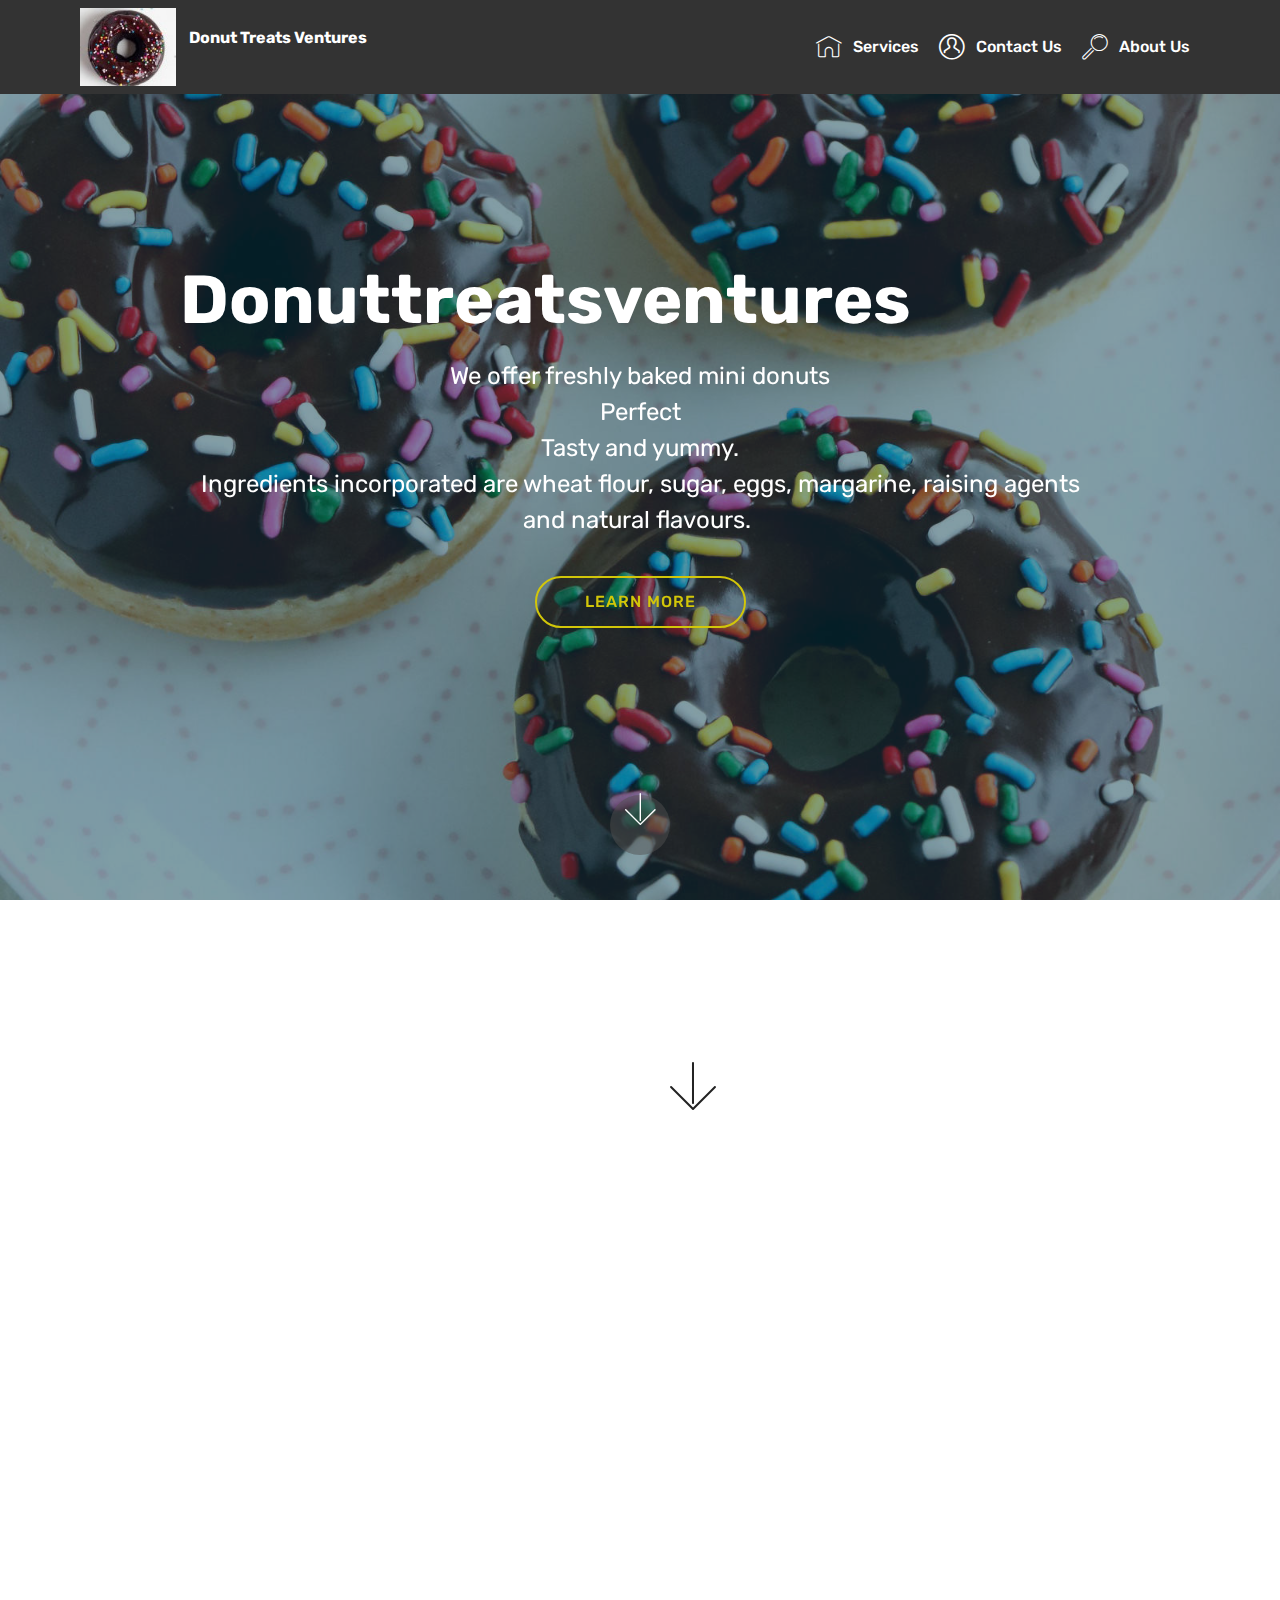
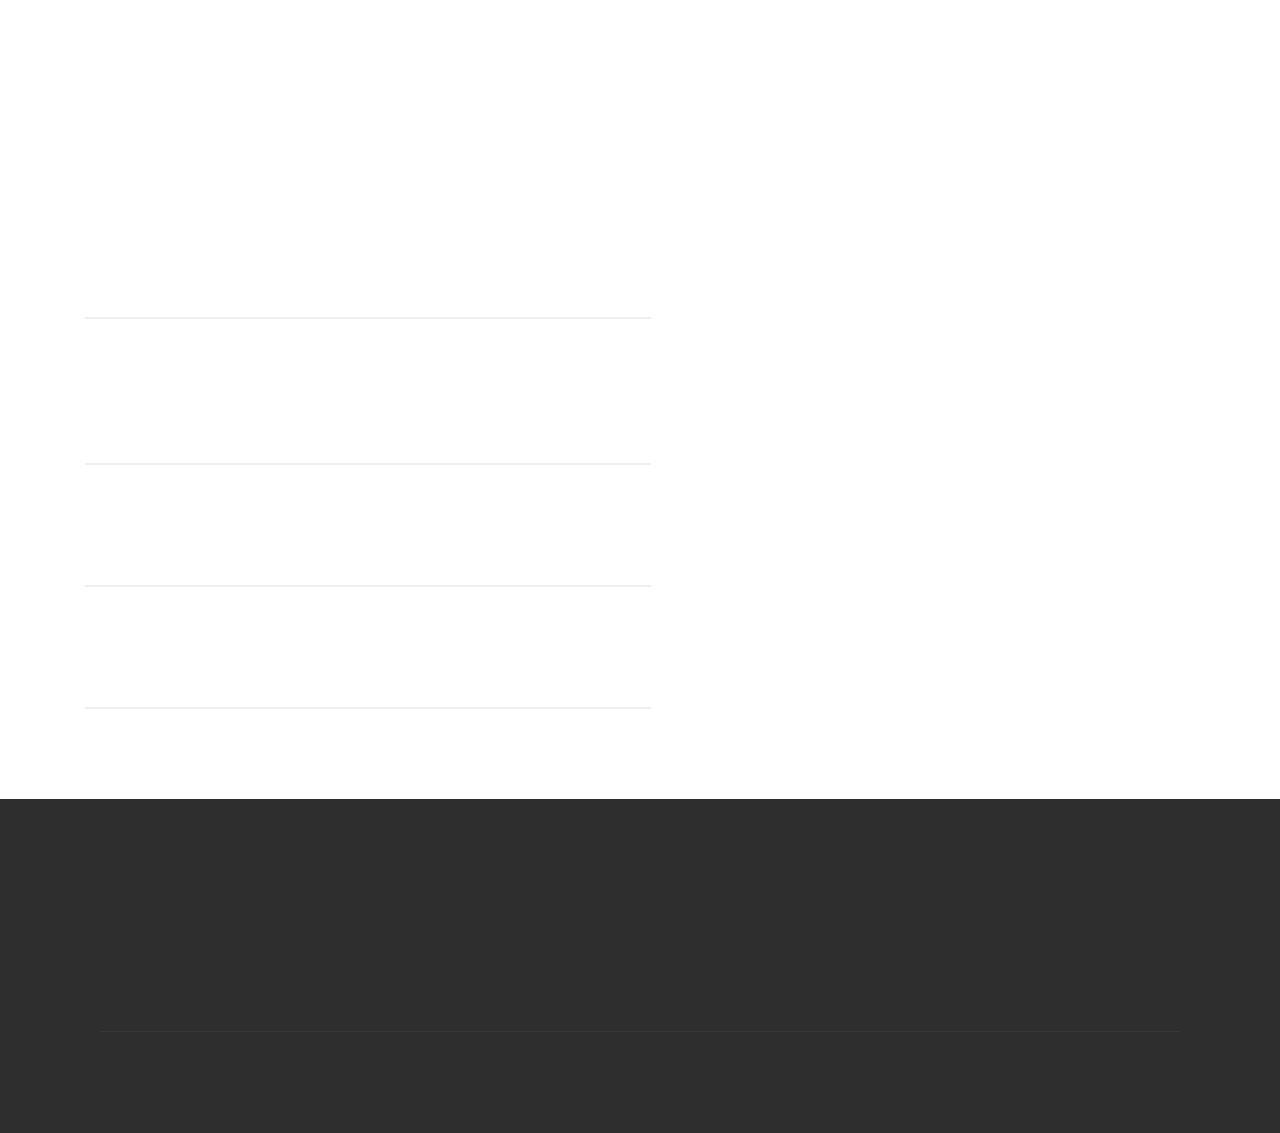
<file: Donuttreats/index.html>
<!DOCTYPE html>
<html  >
<head>
  <!-- Site made with Mobirise Website Builder v4.10.15, https://mobirise.com -->
  <meta charset="UTF-8">
  <meta http-equiv="X-UA-Compatible" content="IE=edge">
  <meta name="generator" content="Mobirise v4.10.15, mobirise.com">
  <meta name="viewport" content="width=device-width, initial-scale=1, minimum-scale=1">
  <link rel="shortcut icon" href="assets/images/image-asset-156x234.jpeg" type="image/x-icon">
  <meta name="description" content="Donuttreatsventures bakery and donut delivery services. Establishment that produces and sells flour based products, baked in ovens. The only things better than the smell of freshly baked donuts is the smell of success. ">
  
  <title>Home</title>
  <link rel="stylesheet" href="assets/web/assets/mobirise-icons/mobirise-icons.css">
  <link rel="stylesheet" href="assets/web/assets/mobirise-icons-bold/mobirise-icons-bold.css">
  <link rel="stylesheet" href="assets/bootstrap/css/bootstrap.min.css">
  <link rel="stylesheet" href="assets/bootstrap/css/bootstrap-grid.min.css">
  <link rel="stylesheet" href="assets/bootstrap/css/bootstrap-reboot.min.css">
  <link rel="stylesheet" href="assets/dropdown/css/style.css">
  <link rel="stylesheet" href="assets/animatecss/animate.min.css">
  <link rel="stylesheet" href="assets/tether/tether.min.css">
  <link rel="stylesheet" href="assets/socicon/css/styles.css">
  <link rel="stylesheet" href="assets/theme/css/style.css">
  <link rel="preload" as="style" href="assets/mobirise/css/mbr-additional.css"><link rel="stylesheet" href="assets/mobirise/css/mbr-additional.css" type="text/css">
  
  
  
</head>
<body>
  <section class="menu cid-qTkzRZLJNu" once="menu" id="menu1-0">

    

    <nav class="navbar navbar-expand beta-menu navbar-dropdown align-items-center navbar-fixed-top navbar-toggleable-sm">
        <button class="navbar-toggler navbar-toggler-right" type="button" data-toggle="collapse" data-target="#navbarSupportedContent" aria-controls="navbarSupportedContent" aria-expanded="false" aria-label="Toggle navigation">
            <div class="hamburger">
                <span></span>
                <span></span>
                <span></span>
                <span></span>
            </div>
        </button>
        <div class="menu-logo">
            <div class="navbar-brand">
                <span class="navbar-logo">
                    <a href="http://donuttreatsventures.com">
                         <img src="assets/images/image-asset-156x234.jpeg" alt="Mobirise" title="" style="height: 4.9rem;">
                    </a>
                </span>
                <span class="navbar-caption-wrap"><a class="navbar-caption text-white display-4" href="http://donuttreatsventures.com">Donut Treats Ventures<br><br></a></span>
            </div>
        </div>
        <div class="collapse navbar-collapse" id="navbarSupportedContent">
            <ul class="navbar-nav nav-dropdown nav-right" data-app-modern-menu="true"><li class="nav-item">
                    <a class="nav-link link text-white display-4" href="Our Products.html">
                        <span class="mbri-home mbr-iconfont mbr-iconfont-btn"></span>
                        Services
                    </a>
                </li><li class="nav-item"><a class="nav-link link text-white display-4" href="Us.html"><span class="mbrib-user mbr-iconfont mbr-iconfont-btn"></span>Contact Us</a></li>
                <li class="nav-item">
                    <a class="nav-link link text-white display-4" href="page3.html">
                        <span class="mbri-search mbr-iconfont mbr-iconfont-btn"></span>
                        About Us
                    </a>
                </li></ul>
            
        </div>
    </nav>
</section>

<section class="engine"><a href="https://mobirise.info/t">amp templates</a></section><section class="cid-qTkA127IK8 mbr-fullscreen mbr-parallax-background" id="header2-1">

    

    <div class="mbr-overlay" style="opacity: 0.5; background-color: rgb(7, 59, 76);"></div>

    <div class="container align-center">
        <div class="row justify-content-md-center">
            <div class="mbr-white col-md-10">
                <h1 class="mbr-section-title mbr-bold pb-3 mbr-fonts-style display-1">Donuttreatsventures</h1>
                
                <p class="mbr-text pb-3 mbr-fonts-style display-5">We offer freshly baked mini donuts<br>Perfect<br>Tasty and yummy.<br>Ingredients incorporated are wheat flour, sugar, eggs, margarine, raising agents and natural flavours.&nbsp;</p>
                <div class="mbr-section-btn"><a class="btn btn-md btn-success-outline display-4" href="Our Products.html">LEARN MORE</a></div>
            </div>
        </div>
    </div>
    <div class="mbr-arrow hidden-sm-down" aria-hidden="true">
        <a href="#next">
            <i class="mbri-down mbr-iconfont"></i>
        </a>
    </div>
</section>

<section class="mbr-section form4 cid-rUkazjmWvU" id="form4-1e">

    

    
    <div class="container">
        <div class="row">
            <div class="col-md-6">
                <div class="google-map"></div>
            </div>
            <div class="col-md-6">
                <h2 class="pb-3 align-left mbr-fonts-style display-2">Schedule your delivery</h2>
                <div>
                    <div class="icon-block pb-3 align-left">
                        <span class="icon-block__icon">
                            <span class="mbr-iconfont mbri-down"></span>
                        </span>
                        <h4 class="icon-block__title align-left mbr-fonts-style display-5"></h4>
                    </div>
                    <div class="icon-contacts pb-3">
                        <h5 class="align-left mbr-fonts-style display-7"></h5>
                        <p class="mbr-text align-left mbr-fonts-style display-7">
                            Call : +254 (0) 773 134 588&nbsp;<br>
                            Email: info@donuttreatsventures.com</p>
                    </div>
                </div>
                <div data-form-type="formoid">
                    <!---Formbuilder Form--->
                    <form action="https://mobirise.com/" method="POST" class="mbr-form form-with-styler" data-form-title="Mobirise Form"><input type="hidden" name="email" data-form-email="true" value="EeTCVAKMiuKLhONYrBWzr2Zus5330unUC64iHW4KnxGCaXRSMdAdJ2vYZVXTqkdkvg0xat6D0o2FHKjL8UWRJe7aXtY3Fyh7Snr4GASCx/Uxhj9HdYAv2QGHMmNHbvJ3">
                        <div class="row">
                            <div hidden="hidden" data-form-alert="" class="alert alert-success col-12">Thank you for placing your order.</div>
                            <div hidden="hidden" data-form-alert-danger="" class="alert alert-danger col-12">
                            </div>
                        </div>
                        <div class="dragArea row">
                            <div class="col-md-6  form-group" data-for="name">
                                <input type="text" name="name" placeholder="Your Name" data-form-field="Name" required="required" class="form-control input display-7" id="name-form4-1e">
                            </div>
                            <div class="col-md-6  form-group" data-for="phone">
                                <input type="text" name="phone" placeholder="Phone" data-form-field="Phone" required="required" class="form-control input display-7" id="phone-form4-1e">
                            </div>
                            <div data-for="email" class="col-md-12  form-group">
                                <input type="text" name="email" placeholder="Email" data-form-field="Email" class="form-control input display-7" required="required" id="email-form4-1e">
                            </div>
                            <div data-for="message" class="col-md-12  form-group">
                                <textarea name="message" placeholder="State your delivery address." data-form-field="Message" class="form-control input display-7" id="message-form4-1e"></textarea>
                            </div>
                            <div class="col-md-12 input-group-btn  mt-2 align-center"><button type="submit" class="btn btn-form btn-black display-4">Place Order</button></div>
                        </div>
                    </form><!---Formbuilder Form--->
                </div>
            </div>
        </div>
    </div>
</section>

<section class="counters4 counters cid-rEXZBNJs9k" id="counters4-q">

    

    

    <div class="container pt-4 mt-2">
        <h2 class="mbr-section-title pb-3 align-center mbr-fonts-style display-2">Why Choose Us</h2>
        <h3 class="mbr-section-subtitle pb-5 align-center mbr-fonts-style display-5">The best donuts&nbsp;</h3>
        <div class="media-container-row">
            <div class="media-block m-auto" style="width: 49%;">
                <div class="mbr-figure">
                    <img src="assets/images/61cmd7ncxgl.-ac-sx425-425x271.jpg" alt="" title="">
                </div>
            </div>
            <div class="cards-block">
                <div class="cards-container">
                    <div class="card px-3 align-left col-12">
                        <div class="panel-item p-4 d-flex align-items-start">
                            <div class="card-img pr-3">
                                <h3 class="img-text d-flex align-items-center justify-content-center">
                                    1
                                </h3>
                            </div>
                            <div class="card-text">
                                <h4 class="mbr-content-title mbr-bold mbr-fonts-style display-7">Honest and Dependable</h4>
                                <p class="mbr-content-text mbr-fonts-style display-7">bringing our ideas together as a team building off from each other as we come to an alignment on a path forward</p>
                            </div>
                        </div>
                    </div>
                    <div class="card px-3 align-left col-12">
                        <div class="panel-item p-4 d-flex align-items-start">
                            <div class="card-img pr-3">
                                <h3 class="img-text d-flex align-items-center justify-content-center">
                                    2
                                </h3>
                            </div>
                            <div class="card-text">
                                <h4 class="mbr-content-title mbr-bold mbr-fonts-style display-7">We Are Always Improving</h4>
                                <p class="mbr-content-text mbr-fonts-style display-7">we stay aligned by regularly &nbsp;exchanging feedback&nbsp;</p>
                            </div>
                        </div>
                    </div>
                    <div class="card px-3 align-left col-12">
                        <div class="panel-item p-4 d-flex align-items-start">
                            <div class="card-img pr-3">
                                <h3 class="img-text d-flex align-items-center justify-content-center">
                                    3
                                </h3>
                            </div>
                            <div class="card-text">
                                <h4 class="mbr-content-title mbr-bold mbr-fonts-style display-7">We Are Passionate</h4>
                                <p class="mbr-content-text mbr-fonts-style display-7">together we stand and our customer satisfaction is the key</p>
                            </div>
                        </div>
                    </div>
                    
                </div>
            </div>
        </div>
    </div>
</section>

<section class="cid-qTkAaeaxX5" id="footer1-2">

    

    

    <div class="container">
        <div class="media-container-row content text-white">
            <div class="col-12 col-md-3">
                <div class="media-wrap">
                    <a href="index.html">
                        <img src="assets/images/bakerysvglinedonuts-1319964850918447065-512-244x244.png" alt="Mobirise" title="">
                    </a>
                </div>
            </div>
            <div class="col-12 col-md-3 mbr-fonts-style display-7">
                <h5 class="pb-3">
                    Address
                </h5>
                <p class="mbr-text">Moi Ave<br> Nairobi, CBD<br> 30046 - 00100<br>KENYA</p>
            </div>
            <div class="col-12 col-md-3 mbr-fonts-style display-7">
                <h5 class="pb-3"><strong>
                    Contacts
                </strong></h5>
                <p class="mbr-text">
                    Email: info@donuttreatsventures.com
<br>Call: +254 (0) 773134588</p>
            </div>
            <div class="col-12 col-md-3 mbr-fonts-style display-7">
                <h5 class="pb-3">
                    Links
                </h5>
                <p class="mbr-text"><a href="Our Products.html" class="text-success">Our Products</a><br><a href="page3.html" class="text-success">About us</a></p>
            </div>
        </div>
        <div class="footer-lower">
            <div class="media-container-row">
                <div class="col-sm-12">
                    <hr>
                </div>
            </div>
            <div class="media-container-row mbr-white">
                <div class="col-sm-6 copyright">
                    <p class="mbr-text mbr-fonts-style display-7">
                        © Copyright 2019 Donuttreatsventures - All Rights Reserved.</p>
                </div>
                <div class="col-md-6">
                    <div class="social-list align-right">
                        <div class="soc-item">
                            <a href="https://twitter.com/Donuttreatsven1" target="_blank">
                                <span class="mbr-iconfont mbr-iconfont-social socicon-twitter socicon" style="color: rgb(247, 237, 74); fill: rgb(247, 237, 74);"></span>
                            </a>
                        </div>
                        <div class="soc-item">
                            <a href="https://www.facebook.com/Donuttreatsventures" target="_blank">
                                <span class="mbr-iconfont mbr-iconfont-social socicon-facebook socicon" style="color: rgb(247, 237, 74); fill: rgb(247, 237, 74);"></span>
                            </a>
                        </div>
                        <div class="soc-item">
                            <a href="https://wa.me/+254773134588">
                                <span class="mbr-iconfont mbr-iconfont-social socicon-whatsapp socicon" style="color: rgb(247, 237, 74); fill: rgb(247, 237, 74);"></span>
                            </a>
                        </div>
                        <div class="soc-item">
                            <a href="https://instagram.com/Donuttreatsventures" target="_blank">
                                <span class="mbr-iconfont mbr-iconfont-social socicon-instagram socicon" style="color: rgb(247, 237, 74); fill: rgb(247, 237, 74);"></span>
                            </a>
                        </div>
                        
                        
                    </div>
                </div>
            </div>
        </div>
    </div>
</section>


  <script src="assets/web/assets/jquery/jquery.min.js"></script>
  <script src="assets/popper/popper.min.js"></script>
  <script src="assets/bootstrap/js/bootstrap.min.js"></script>
  <script src="assets/smoothscroll/smooth-scroll.js"></script>
  <script src="assets/dropdown/js/nav-dropdown.js"></script>
  <script src="assets/dropdown/js/navbar-dropdown.js"></script>
  <script src="assets/touchswipe/jquery.touch-swipe.min.js"></script>
  <script src="assets/viewportchecker/jquery.viewportchecker.js"></script>
  <script src="assets/parallax/jarallax.min.js"></script>
  <script src="assets/tether/tether.min.js"></script>
  <script src="assets/theme/js/script.js"></script>
  <script src="assets/formoid/formoid.min.js"></script>
  
  
 <div id="scrollToTop" class="scrollToTop mbr-arrow-up"><a style="text-align: center;"><i class="mbr-arrow-up-icon mbr-arrow-up-icon-cm cm-icon cm-icon-smallarrow-up"></i></a></div>
    <input name="animation" type="hidden">
  </body>
</html>
</file>
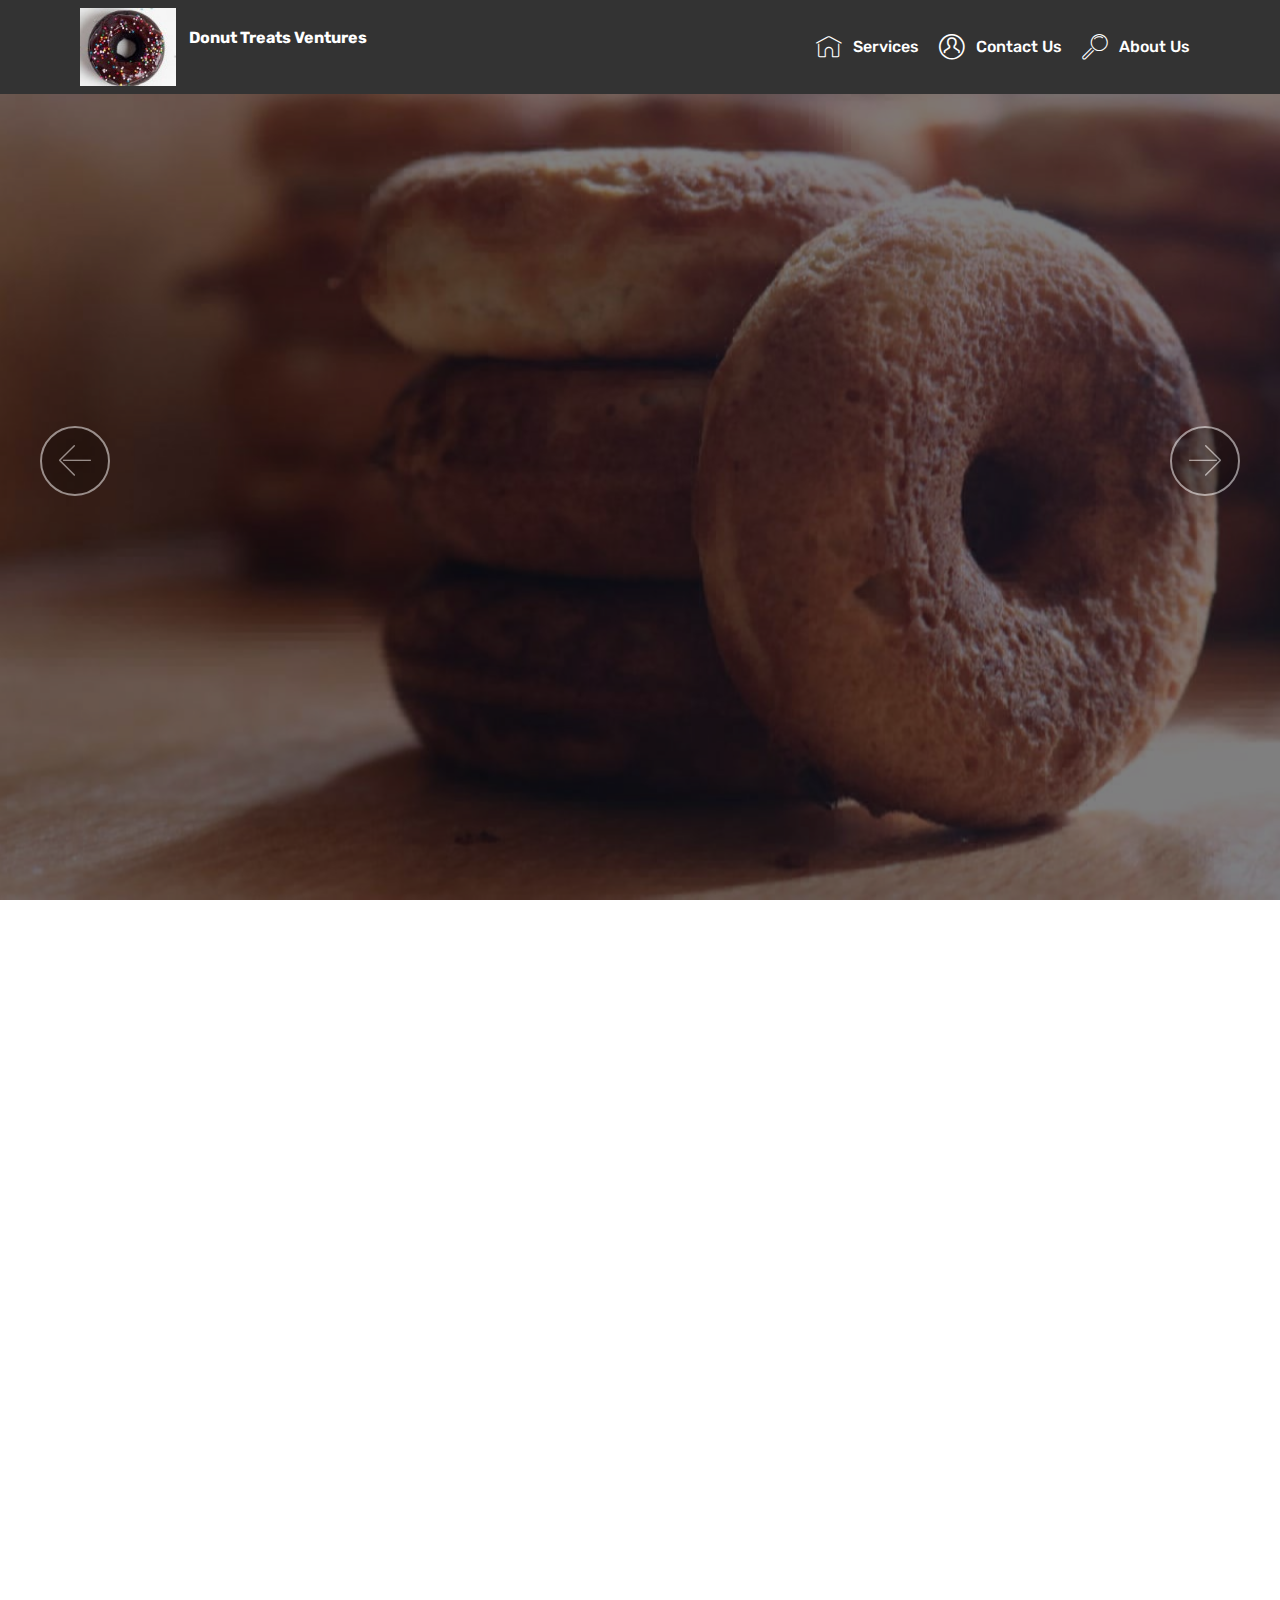
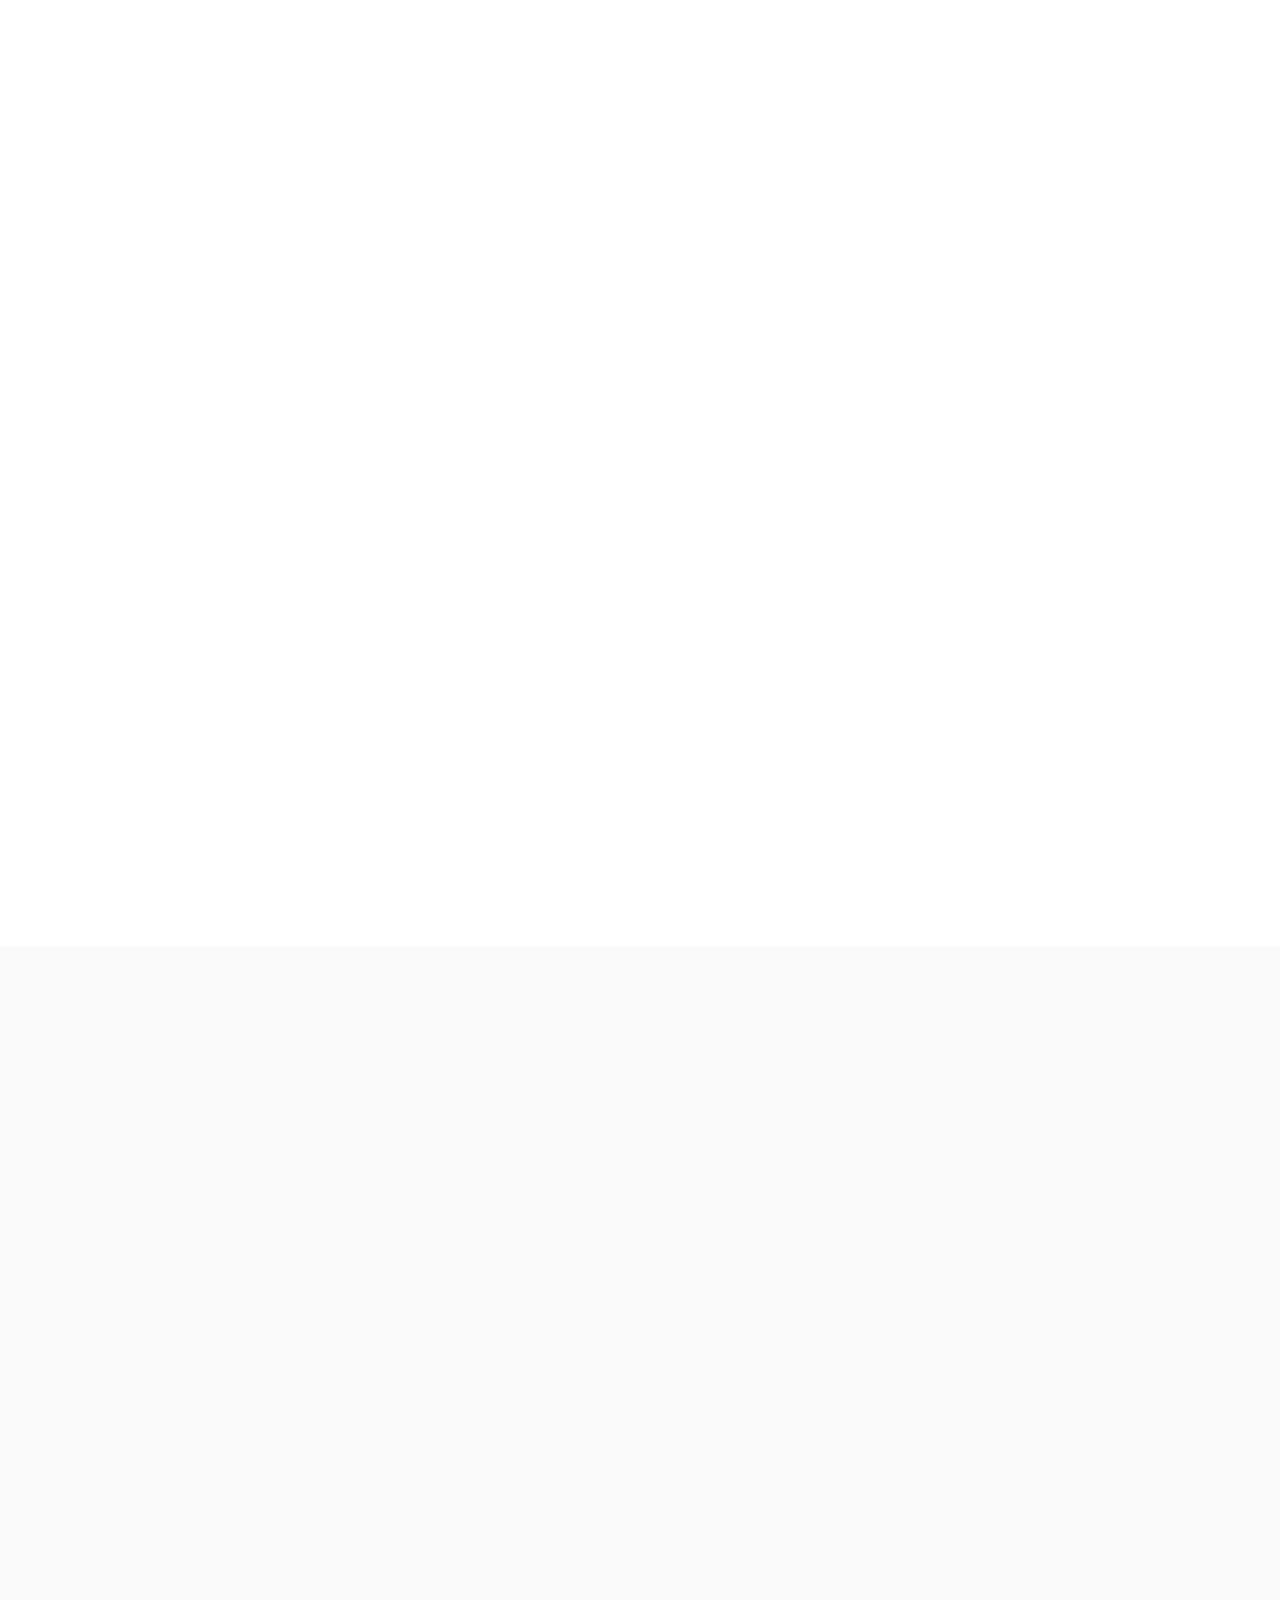
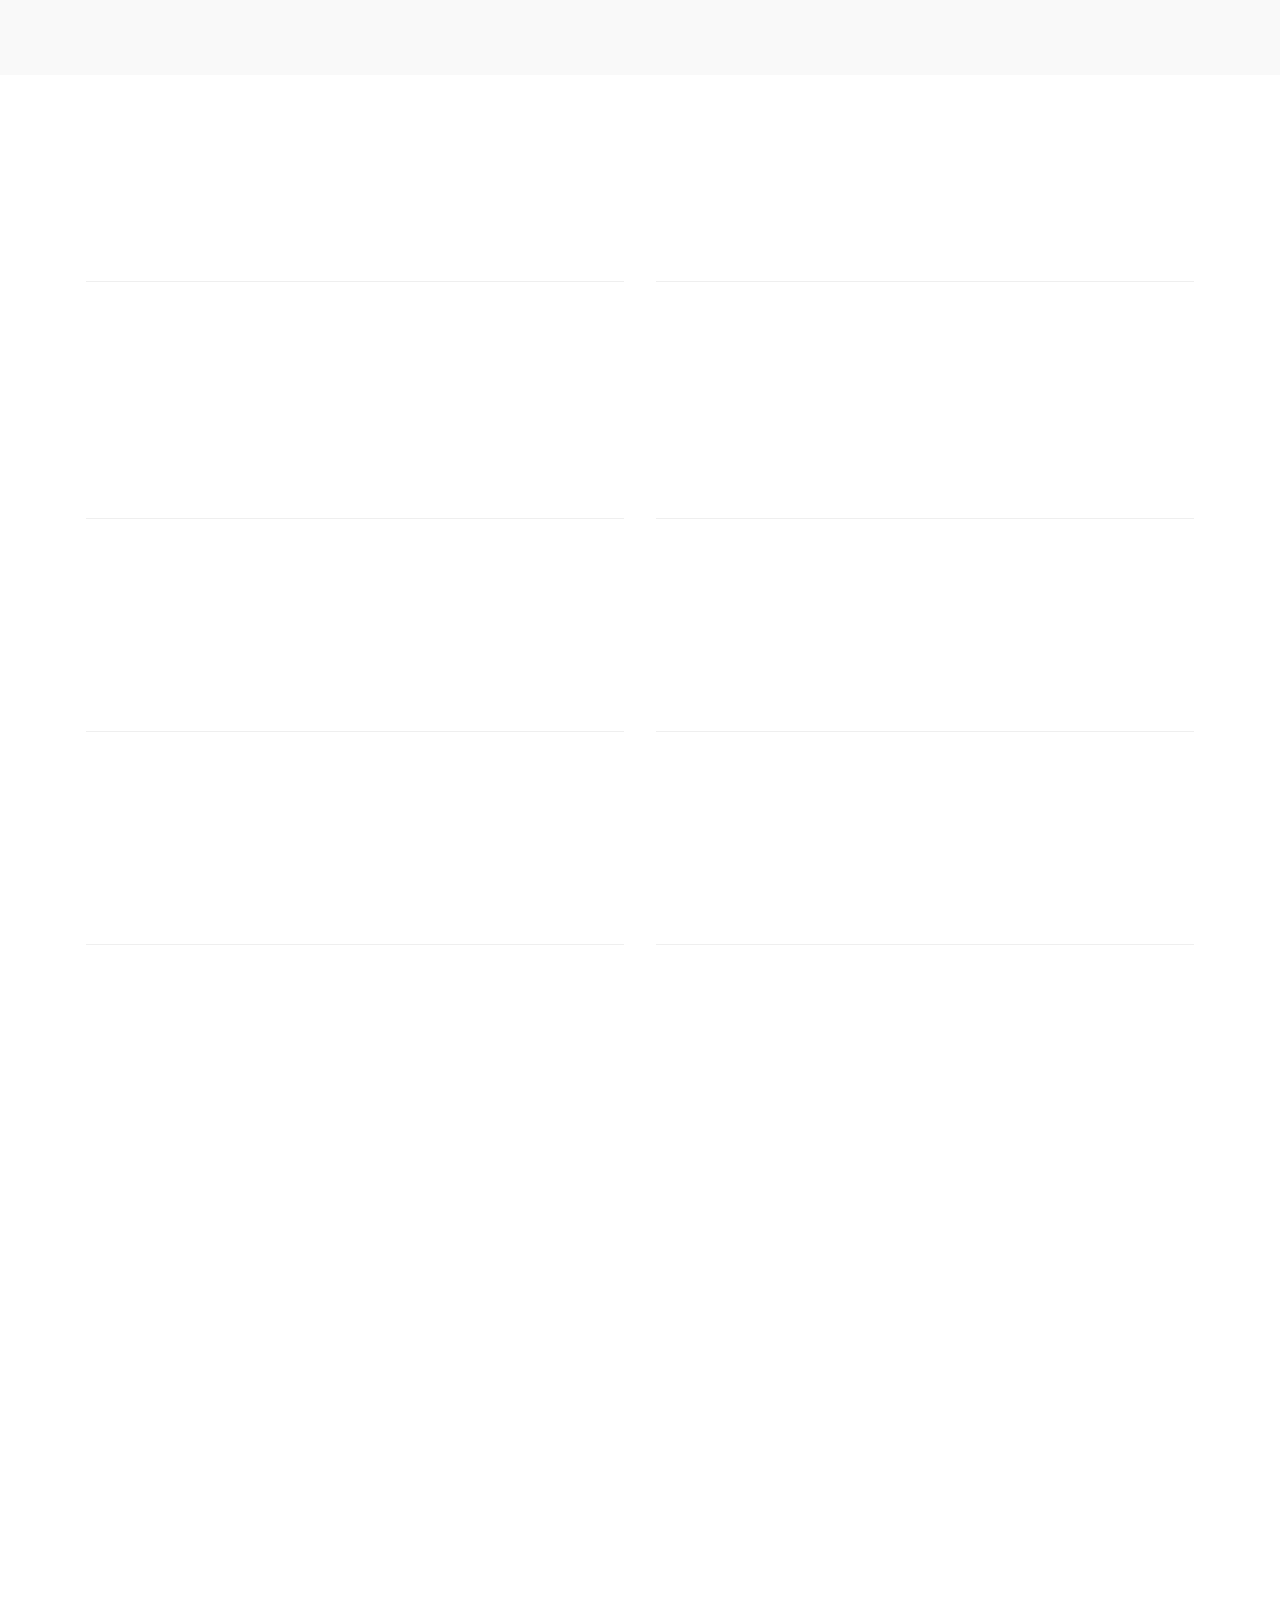
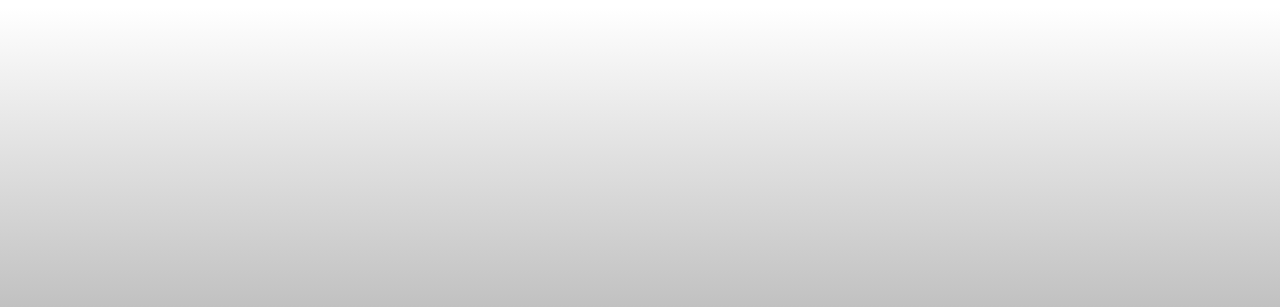
<file: Donuttreats/Our Products.html>
<!DOCTYPE html>
<html  >
<head>
  <!-- Site made with Mobirise Website Builder v4.10.15, https://mobirise.com -->
  <meta charset="UTF-8">
  <meta http-equiv="X-UA-Compatible" content="IE=edge">
  <meta name="generator" content="Mobirise v4.10.15, mobirise.com">
  <meta name="viewport" content="width=device-width, initial-scale=1, minimum-scale=1">
  <link rel="shortcut icon" href="assets/images/image-asset-156x234.jpeg" type="image/x-icon">
  <meta name="description" content="">
  
  <title>Product page</title>
  <link rel="stylesheet" href="assets/web/assets/mobirise-icons2/mobirise2.css">
  <link rel="stylesheet" href="assets/web/assets/mobirise-icons-bold/mobirise-icons-bold.css">
  <link rel="stylesheet" href="assets/web/assets/mobirise-icons/mobirise-icons.css">
  <link rel="stylesheet" href="assets/bootstrap/css/bootstrap.min.css">
  <link rel="stylesheet" href="assets/bootstrap/css/bootstrap-grid.min.css">
  <link rel="stylesheet" href="assets/bootstrap/css/bootstrap-reboot.min.css">
  <link rel="stylesheet" href="assets/dropdown/css/style.css">
  <link rel="stylesheet" href="assets/animatecss/animate.min.css">
  <link rel="stylesheet" href="assets/tether/tether.min.css">
  <link rel="stylesheet" href="assets/socicon/css/styles.css">
  <link rel="stylesheet" href="assets/theme/css/style.css">
  <link rel="preload" as="style" href="assets/mobirise/css/mbr-additional.css"><link rel="stylesheet" href="assets/mobirise/css/mbr-additional.css" type="text/css">
  
  
  
</head>
<body>
  <section class="menu cid-qTkzRZLJNu" once="menu" id="menu1-8">

    

    <nav class="navbar navbar-expand beta-menu navbar-dropdown align-items-center navbar-fixed-top navbar-toggleable-sm">
        <button class="navbar-toggler navbar-toggler-right" type="button" data-toggle="collapse" data-target="#navbarSupportedContent" aria-controls="navbarSupportedContent" aria-expanded="false" aria-label="Toggle navigation">
            <div class="hamburger">
                <span></span>
                <span></span>
                <span></span>
                <span></span>
            </div>
        </button>
        <div class="menu-logo">
            <div class="navbar-brand">
                <span class="navbar-logo">
                    <a href="http://donuttreatsventures.com">
                         <img src="assets/images/image-asset-156x234.jpeg" alt="Mobirise" title="" style="height: 4.9rem;">
                    </a>
                </span>
                <span class="navbar-caption-wrap"><a class="navbar-caption text-white display-4" href="http://donuttreatsventures.com">Donut Treats Ventures<br><br></a></span>
            </div>
        </div>
        <div class="collapse navbar-collapse" id="navbarSupportedContent">
            <ul class="navbar-nav nav-dropdown nav-right" data-app-modern-menu="true"><li class="nav-item">
                    <a class="nav-link link text-white display-4" href="Our Products.html">
                        <span class="mbri-home mbr-iconfont mbr-iconfont-btn"></span>
                        Services
                    </a>
                </li><li class="nav-item"><a class="nav-link link text-white display-4" href="Us.html"><span class="mbrib-user mbr-iconfont mbr-iconfont-btn"></span>Contact Us</a></li>
                <li class="nav-item">
                    <a class="nav-link link text-white display-4" href="page3.html">
                        <span class="mbri-search mbr-iconfont mbr-iconfont-btn"></span>
                        About Us
                    </a>
                </li></ul>
            
        </div>
    </nav>
</section>

<section class="engine"><a href="https://mobirise.info/j">website templates</a></section><section class="carousel slide cid-rUjBU6WkyQ" data-interval="false" id="slider1-13">

    

    <div class="full-screen"><div class="mbr-slider slide carousel" data-pause="true" data-keyboard="false" data-ride="carousel" data-interval="4000"><div class="carousel-inner" role="listbox"><div class="carousel-item slider-fullscreen-image" data-bg-video-slide="false" style="background-image: url(assets/images/img-20200314-wa0030-1280x853.jpeg);"><div class="container container-slide"><div class="image_wrapper"><div class="mbr-overlay"></div><img src="assets/images/img-20200314-wa0030-1280x853.jpeg"><div class="carousel-caption justify-content-center"><div class="col-10 align-left"></div></div></div></div></div><div class="carousel-item slider-fullscreen-image" data-bg-video-slide="false" style="background-image: url(assets/images/donuts-heart-box-2015.web-600x600.jpg);"><div class="container container-slide"><div class="image_wrapper"><div class="mbr-overlay"></div><img src="assets/images/donuts-heart-box-2015.web-600x600.jpg"><div class="carousel-caption justify-content-center"><div class="col-10 align-right"></div></div></div></div></div><div class="carousel-item slider-fullscreen-image" data-bg-video-slide="false" style="background-image: url(assets/images/img-20200314-wa0036-1280x853.jpg);"><div class="container container-slide"><div class="image_wrapper"><div class="mbr-overlay"></div><img src="assets/images/img-20200314-wa0036-1280x853.jpg"><div class="carousel-caption justify-content-center"><div class="col-10 align-right"></div></div></div></div></div><div class="carousel-item slider-fullscreen-image active" data-bg-video-slide="false" style="background-image: url(assets/images/img-20200314-wa0025-1280x853.jpeg);"><div class="container container-slide"><div class="image_wrapper"><div class="mbr-overlay"></div><img src="assets/images/img-20200314-wa0025-1280x853.jpeg"><div class="carousel-caption justify-content-center"><div class="col-10 align-center"><p class="lead mbr-text mbr-fonts-style display-5"></p></div></div></div></div></div><div class="carousel-item slider-fullscreen-image" data-bg-video-slide="false" style="background-image: url(assets/images/pngfuel.com-5-1000x665.png);"><div class="container container-slide"><div class="image_wrapper"><div class="mbr-overlay"></div><img src="assets/images/pngfuel.com-5-1000x665.png"><div class="carousel-caption justify-content-center"><div class="col-10 align-right"></div></div></div></div></div><div class="carousel-item slider-fullscreen-image" data-bg-video-slide="false" style="background-image: url(assets/images/img-20200314-wa0027-1280x853.jpg);"><div class="container container-slide"><div class="image_wrapper"><div class="mbr-overlay"></div><img src="assets/images/img-20200314-wa0027-1280x853.jpg"><div class="carousel-caption justify-content-center"><div class="col-10 align-left"></div></div></div></div></div><div class="carousel-item slider-fullscreen-image" data-bg-video-slide="false" style="background-image: url(assets/images/2004198-2000x2000.jpg);"><div class="container container-slide"><div class="image_wrapper"><div class="mbr-overlay"></div><img src="assets/images/2004198-2000x2000.jpg"><div class="carousel-caption justify-content-center"><div class="col-10 align-right"><h2 class="mbr-fonts-style display-1">Tasty &amp; Yummy.<br></h2></div></div></div></div></div><div class="carousel-item slider-fullscreen-image" data-bg-video-slide="false" style="background-image: url(assets/images/img-20200314-wa0018-1280x853.jpeg);"><div class="container container-slide"><div class="image_wrapper"><div class="mbr-overlay"></div><img src="assets/images/img-20200314-wa0018-1280x853.jpeg"><div class="carousel-caption justify-content-center"><div class="col-10 align-right"><h2 class="mbr-fonts-style display-1"></h2></div></div></div></div></div></div><a data-app-prevent-settings="" class="carousel-control carousel-control-prev" role="button" data-slide="prev" href="#slider1-13"><span aria-hidden="true" class="mbri-left mbr-iconfont"></span><span class="sr-only">Previous</span></a><a data-app-prevent-settings="" class="carousel-control carousel-control-next" role="button" data-slide="next" href="#slider1-13"><span aria-hidden="true" class="mbri-right mbr-iconfont"></span><span class="sr-only">Next</span></a></div></div>

</section>

<section class="services1 cid-rUjBWPvvwU" id="services1-14">
    <!---->
    
    <!---->
    <!--Overlay-->
    
    <!--Container-->
    <div class="container">
        <div class="row justify-content-center">
            <!--Titles-->
            <div class="title pb-5 col-12">
                <h2 class="align-left pb-3 mbr-fonts-style display-1">
                    Our Shop
                </h2>
                
            </div>
            <!--Card-1-->
            <div class="card col-12 col-md-6 p-3 col-lg-4">
                <div class="card-wrapper">
                    <div class="card-img">
                        <img src="assets/images/img-20200316-wa0002-4-696x696.jpeg" alt="Mobirise" title="">
                    </div>
                    <div class="card-box">
                        <h4 class="card-title mbr-fonts-style display-5">Dark 12 pack</h4>
                        <p class="mbr-text mbr-fonts-style display-7">Dozen pack
<br>12 pieces<br>Glazed, freshly baked mini donuts coated with dark compound chocolate ganached. 
<br>sprinkled vermicelli toppings.&nbsp;</p>
                        <!--Btn-->
                        <div class="mbr-section-btn align-left"><a href="mailto:info@donuttreatsventures.com" class="btn btn-warning-outline display-4">ksh.200</a></div>
                    </div>
                </div>
            </div>
            <!--Card-2-->
            <div class="card col-12 col-md-6 p-3 col-lg-4">
                <div class="card-wrapper">
                    <div class="card-img">
                        <img src="assets/images/img-20200316-wa0001-3-696x690.jpeg" alt="" title="12 pcs ">
                    </div>
                    <div class="card-box">
                        <h4 class="card-title mbr-fonts-style display-5">assorted pack</h4>
                        <p class="mbr-text mbr-fonts-style display-7">Dozen pack
<br>12 pieces<br>Glazed, freshly baked mini donuts coated with dark compound chocolate ganached. 
<br>sprinkled vermicelli toppings.&nbsp;</p>
                        <!--Btn-->
                        <div class="mbr-section-btn align-left"><a href="mailto:info@donuttreatsventures.com" class="btn btn-warning-outline display-4">
                                ksh.250</a></div>
                    </div>
                </div>
            </div>
            <!--Card-3-->
            <div class="card col-12 col-md-6 p-3 col-lg-4 last-child">
                <div class="card-wrapper">
                    <div class="card-img">
                        <img src="assets/images/img-20200316-wa0000-1-696x694.jpeg" alt="Mobirise" title="">
                    </div>
                    <div class="card-box">
                        <h4 class="card-title mbr-fonts-style display-5">white 12 pack</h4>
                        <p class="mbr-text mbr-fonts-style display-7">Dozen pack<br>12 pieces<br>Glazed, freshly baked mini donuts coated with white compound chocolate ganached. 
<br>sprinkled vermicelli toppings.&nbsp;</p>
                        <!--Btn-->
                        <div class="mbr-section-btn align-left"><a href="mailto:info@donuttreatsventures.com" class="btn btn-warning-outline display-4">
                                ksh.200</a></div>
                    </div>
                </div>
            </div>
            <!--Card-4-->
            
        </div>
    </div>
</section>

<section class="services1 cid-rUkSvu6sYk" id="services1-1i">
    <!---->
    
    <!---->
    <!--Overlay-->
    
    <!--Container-->
    <div class="container">
        <div class="row justify-content-center">
            <!--Titles-->
            <div class="title pb-5 col-12">
                <h2 class="align-left pb-3 mbr-fonts-style display-1">FEATURED PRODUCTS</h2>
                
            </div>
            <!--Card-1-->
            <div class="card col-12 col-md-6 p-3">
                <div class="card-wrapper">
                    <div class="card-img">
                        <img src="assets/images/img-20200326-wa0005-958x1280.jpeg" alt="Mobirise" title="">
                    </div>
                    <div class="card-box">
                        <h4 class="card-title mbr-fonts-style display-2">
                            jumbo pack&nbsp;</h4>
                        <p class="mbr-text mbr-fonts-style display-7">27pcs</p>
                        <!--Btn-->
                        
                    </div>
                </div>
            </div>
            <!--Card-2-->
            <div class="card col-12 col-md-6 p-3 last-child">
                <div class="card-wrapper">
                    <div class="card-img">
                        <img src="assets/images/img-20200316-wa0003-1-720x718.jpeg" alt="Mobirise" title="">
                    </div>
                    <div class="card-box">
                        <h4 class="card-title mbr-fonts-style display-2">Kadonye pack<br></h4>
                        <p class="mbr-text mbr-fonts-style display-7">6pcs</p>
                        <!--Btn-->
                        
                    </div>
                </div>
            </div>
            <!--Card-3-->
            
            <!--Card-4-->
            
        </div>
    </div>
</section>

<section class="services2 cid-rUjEEMqFMv" id="services2-15">
    <!---->
    
    <!---->
    <!--Overlay-->
    
    <!--Container-->
    <div class="container">
        <div class="col-md-12">
            <div class="media-container-row">
                <div class="mbr-figure" style="width: 50%;">
                    <img src="assets/images/img-20200308-wa0004-842x1024.jpg" alt="" title="">
                </div>
                <div class="align-left aside-content">
                    <h2 class="mbr-title pt-2 mbr-fonts-style display-2">The Box</h2>
                    <div class="mbr-section-text">
                        <p class="mbr-text text1 pt-2 mbr-light mbr-fonts-style display-5">Customizable;<br>24 - Ksh.400&nbsp;<br>12 - Ksh.200<br>6 - Ksh.100&nbsp;</p>
                        <p class="mbr-text text2 pt-4 mbr-light mbr-fonts-style display-2">Dark? White? Or rather both.</p>
                    </div>
                    <!--Btn-->
                    <div class="mbr-section-btn pt-3 align-left"><a href="tel:+254773134588" class="btn btn-warning-outline display-4">
                            Buy Now
                        </a></div>
                </div>
            </div>
        </div>
    </div>
</section>

<section class="services3 cid-rUjEG4eSkJ" id="services3-16">
    <!---->
    
    <!---->
    <!--Overlay-->
    
    <!--Container-->
    <div class="container">
        <div class="row">
            <!--Titles-->
            <div class="title pb-5 col-12">
                <h2 class="align-left mbr-fonts-style display-1">
                    Product List
                </h2>
                
            </div>
            <!--Card-1-->
            <div class="card px-3 col-12 col-md-6">
                <div class="card-wrapper media-container-row media-container-row">
                    <div class="card-box">
                        <div class="top-line pb-1">
                            <h4 class="card-title mbr-fonts-style display-5">
                                12 pack assorted<br></h4>
                            <p class="mbr-text card-title cost mbr-fonts-style m-0 display-5">ksh.250
                            </p>
                        </div>
                        <div class="bottom-line">
                            <p class="mbr-text mbr-fonts-style display-7">Glazed, freshly baked mini donuts both white &amp; dark compound chocolate ganached.
<br>sprinkled with vermicelli toppings.</p>
                        </div>
                    </div>
                </div>
            </div>
            <!--Card-2-->
            <div class="card px-3 col-12 col-md-6">
                <div class="card-wrapper media-container-row media-container-row">
                    <div class="card-box">
                        <div class="top-line pb-3">
                            <h4 class="card-title mbr-fonts-style display-5">Kadonye pack<br></h4>
                            <p class="mbr-text card-title cost mbr-fonts-style m-0 display-5">
                                ksh.100</p>
                        </div>
                        <div class="bottom-line">
                            <p class="mbr-text mbr-fonts-style display-7">6 pieces<br>Glazed, freshly baked mini donuts<br> coated with white / dark compound chocolate ganached.
<br>sprinkled with vermicelli toppings.</p>
                        </div>
                    </div>
                </div>
            </div>
            <!--Card-3-->
            <div class="card px-3 col-12 col-md-6">
                <div class="card-wrapper media-container-row media-container-row">
                    <div class="card-box">
                        <div class="top-line pb-3">
                            <h4 class="card-title mbr-fonts-style display-5">
                                12 pack white chocolate</h4>
                            <p class="mbr-text card-title cost mbr-fonts-style m-0 display-5">
                                ksh.200</p>
                        </div>
                        <div class="bottom-line">
                            <p class="mbr-text mbr-fonts-style display-7">Glazed, freshly baked mini donuts coated with white compound chocolate ganached.<br>sprinkled with vermicelli toppings.</p>
                        </div>
                    </div>
                </div>
            </div>
            <!--Card-4-->
            <div class="card px-3 col-12 col-md-6">
                <div class="card-wrapper media-container-row media-container-row">
                    <div class="card-box">
                        <div class="top-line pb-3">
                            <h4 class="card-title mbr-fonts-style display-5">
                                jumbo pack dark</h4>
                            <p class="mbr-text card-title cost mbr-fonts-style m-0 display-5">ksh.400</p>
                        </div>
                        <div class="bottom-line">
                            <p class="mbr-text mbr-fonts-style display-7">27 pieces 
<br>Glazed, freshly baked mini donuts coated with dark compound chocolate ganached. 
<br>sprinkled with vermicelli toppings.&nbsp;</p>
                        </div>
                    </div>
                </div>
            </div>
            <!--Card-5-->
            <div class="card px-3 col-12 col-md-6">
                <div class="card-wrapper media-container-row media-container-row">
                    <div class="card-box">
                        <div class="top-line pb-3">
                            <h4 class="card-title mbr-fonts-style display-5">
                                12 pack dark chocolate</h4>
                            <p class="mbr-text card-title cost mbr-fonts-style m-0 display-5">
                                ksh.180</p>
                        </div>
                        <div class="bottom-line">
                            <p class="mbr-text mbr-fonts-style display-7">Glazed, freshly baked mini donuts coated with dark compound chocolate ganached. 
<br>sprinkled with vermicelli toppings.&nbsp;</p>
                        </div>
                    </div>
                </div>
            </div>
            <!--Card-6-->
            <div class="card px-3 col-12 col-md-6">
                <div class="card-wrapper media-container-row media-container-row">
                    <div class="card-box">
                        <div class="top-line pb-3">
                            <h4 class="card-title mbr-fonts-style display-5">
                                jumbo pack assorted</h4>
                            <p class="mbr-text card-title cost mbr-fonts-style m-0 display-5">
                                ksh.450</p>
                        </div>
                        <div class="bottom-line">
                            <p class="mbr-text mbr-fonts-style display-7">27 pieces
<br>Glazed, freshly baked mini donuts both coated white &amp; dark compound chocolate ganached. 
<br>sprinkled with vermicelli toppings.&nbsp;</p>
                        </div>
                    </div>
                </div>
            </div>
            <!--Card-7-->
            <div class="card px-3 col-12 col-md-6">
                <div class="card-wrapper media-container-row media-container-row">
                    <div class="card-box">
                        <div class="top-line pb-3">
                            <h4 class="card-title mbr-fonts-style display-5">12 pack plain donuts</h4>
                            <p class="mbr-text card-title cost mbr-fonts-style m-0 display-5">ksh.150</p>
                        </div>
                        <div class="bottom-line">
                            <p class="mbr-text mbr-fonts-style display-7">freshly baked plains donuts&nbsp;</p>
                        </div>
                    </div>
                </div>
            </div>
            <!--Card-8-->
            <div class="card px-3 col-12 col-md-6">
                <div class="card-wrapper media-container-row media-container-row">
                    <div class="card-box">
                        <div class="top-line pb-3">
                            <h4 class="card-title mbr-fonts-style display-5">
                                jumbo pack white</h4>
                            <p class="mbr-text card-title cost mbr-fonts-style m-0 display-5">ksh.500
                            </p>
                        </div>
                        <div class="bottom-line">
                            <p class="mbr-text mbr-fonts-style display-7">27 pieces 
<br>Glazed, freshly baked mini donuts coated with dark compound chocolate ganached. 
<br>sprinkled with vermicelli toppings.&nbsp;</p>
                        </div>
                    </div>
                </div>
            </div>
            <!--Card-9-->
            
            <!--Card-10-->
            
            <!--Card-11-->
            
            <!--Card-12-->
            
        </div>
    </div>
</section>

<section class="mbr-section contacts2 cid-rUjUyV8T5V" id="contacts2-1b">
    <!---->
    
    <!---->
    <!--Overlay-->
    
    <!--Container-->
    <div class="container">
        <div class="row">
            <!--Titles-->
            <div class="title col-12">
                <h2 class="align-left mbr-fonts-style display-1">Contact</h2>
                
            </div>
            <div class="col-12">
                <div class="row justify-content-center">
                    <div class="col-12 col-md-4">
                        <div class="b b-adress">
                            <h5 class="align-left mbr-fonts-style m-0 display-5">
                                Address:
                            </h5>
                            <p class="mbr-text align-left mbr-fonts-style display-7">Moi Ave, 30046 Nairobi, CBD, KENYA</p>
                        </div>
                    </div>
                    <div class="col-12 col-md-4">
                        <div class="b b-phone">
                            <h5 class="align-left mbr-fonts-style m-0 display-5">
                                Phone:
                            </h5>
                            <p class="mbr-text align-left mbr-fonts-style display-7">
                                +254 (0) 773 134588</p>
                        </div>
                    </div>
                    <div class="col-12 col-md-4">
                        <div class="b b-mail">
                            <h5 class="align-left mbr-fonts-style m-0 display-5">
                                E-mail:
                            </h5>
                            <p class="mbr-text align-left mbr-fonts-style display-7">info@donuttreatsventures.com</p>
                        </div>
                    </div>
                </div>
            </div>
        </div>
    </div>
</section>

<section class="cid-rUjWFFylF7" id="social-buttons2-1d">

    

    

    <div class="container">
        <div class="media-container-row">
            <div class="col-md-8 align-center">
                <h2 class="pb-3 mbr-fonts-style display-2">
                    FOLLOW US!
                </h2>
                <div class="social-list pl-0 mb-0">
                    <a href="https://twitter.com/donuttreatsven1" target="_blank">
                        <span class="px-2 mbr-iconfont mbr-iconfont-social socicon-twitter socicon" style="color: rgb(35, 35, 35); fill: rgb(35, 35, 35);"></span>
                    </a>
                    <a href="https://www.facebook.com/donuttreatsventures" target="_blank">
                        <span class="px-2 mbr-iconfont mbr-iconfont-social socicon-facebook socicon" style="color: rgb(35, 35, 35); fill: rgb(35, 35, 35);"></span>
                    </a>
                    <a href="https://instagram.com/donuttreatsventures" target="_blank">
                        <span class="px-2 mbr-iconfont mbr-iconfont-social socicon-instagram socicon" style="color: rgb(35, 35, 35); fill: rgb(35, 35, 35);"></span>
                    </a>
                    <a href="https://www.youtube.com/c/mobirise" target="_blank">
                        
                    </a>
                    <a href="https://www.behance.net/Mobirise" target="_blank">
                        
                    </a>
                </div>
            </div>
        </div>
    </div>
</section>


  <script src="assets/web/assets/jquery/jquery.min.js"></script>
  <script src="assets/popper/popper.min.js"></script>
  <script src="assets/bootstrap/js/bootstrap.min.js"></script>
  <script src="assets/dropdown/js/nav-dropdown.js"></script>
  <script src="assets/dropdown/js/navbar-dropdown.js"></script>
  <script src="assets/touchswipe/jquery.touch-swipe.min.js"></script>
  <script src="assets/tether/tether.min.js"></script>
  <script src="assets/ytplayer/jquery.mb.ytplayer.min.js"></script>
  <script src="assets/vimeoplayer/jquery.mb.vimeo_player.js"></script>
  <script src="assets/bootstrapcarouselswipe/bootstrap-carousel-swipe.js"></script>
  <script src="assets/sociallikes/social-likes.js"></script>
  <script src="assets/smoothscroll/smooth-scroll.js"></script>
  <script src="assets/viewportchecker/jquery.viewportchecker.js"></script>
  <script src="assets/theme/js/script.js"></script>
  <script src="assets/slidervideo/script.js"></script>
  
  
 <div id="scrollToTop" class="scrollToTop mbr-arrow-up"><a style="text-align: center;"><i class="mbr-arrow-up-icon mbr-arrow-up-icon-cm cm-icon cm-icon-smallarrow-up"></i></a></div>
    <input name="animation" type="hidden">
  </body>
</html>
</file>
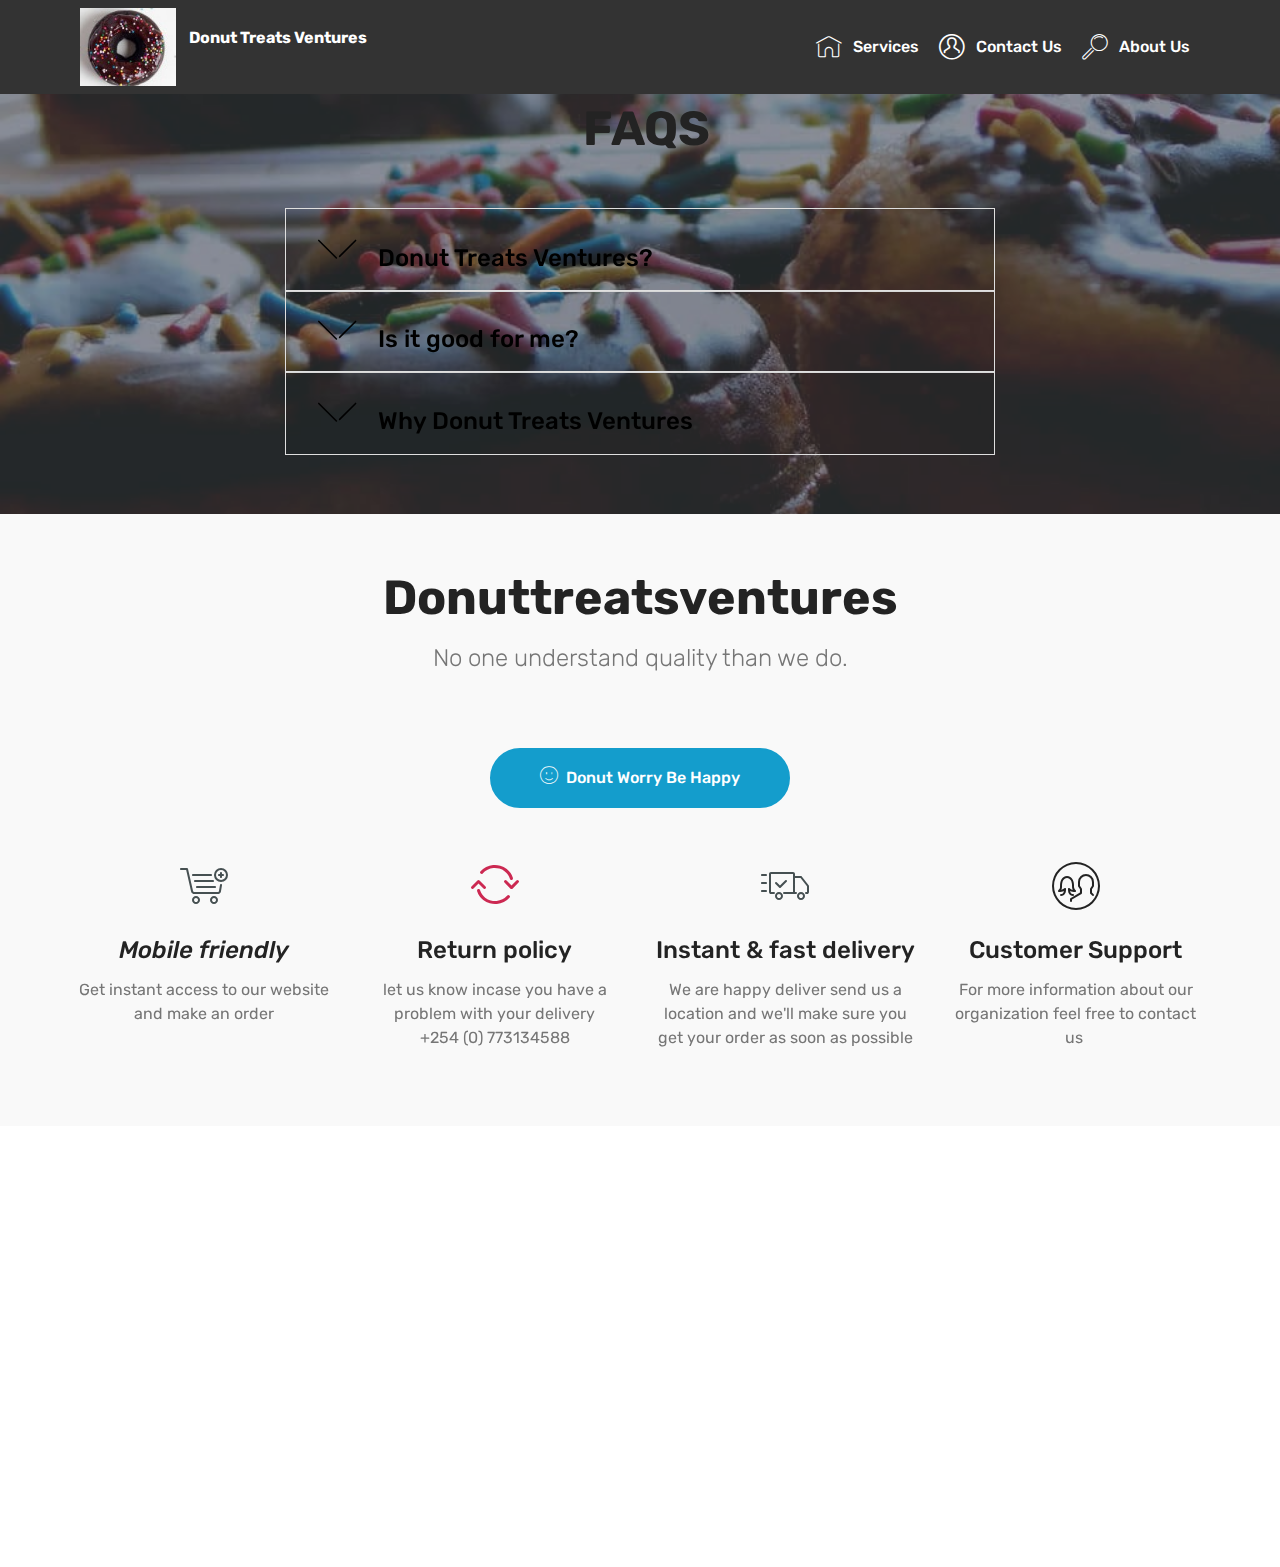
<file: Donuttreats/page3.html>
<!DOCTYPE html>
<html  >
<head>
  <!-- Site made with Mobirise Website Builder v4.10.15, https://mobirise.com -->
  <meta charset="UTF-8">
  <meta http-equiv="X-UA-Compatible" content="IE=edge">
  <meta name="generator" content="Mobirise v4.10.15, mobirise.com">
  <meta name="viewport" content="width=device-width, initial-scale=1, minimum-scale=1">
  <link rel="shortcut icon" href="assets/images/image-asset-156x234.jpeg" type="image/x-icon">
  <meta name="description" content="">
  
  <title>About Us</title>
  <link rel="stylesheet" href="assets/web/assets/mobirise-icons/mobirise-icons.css">
  <link rel="stylesheet" href="assets/web/assets/mobirise-icons-bold/mobirise-icons-bold.css">
  <link rel="stylesheet" href="assets/bootstrap/css/bootstrap.min.css">
  <link rel="stylesheet" href="assets/bootstrap/css/bootstrap-grid.min.css">
  <link rel="stylesheet" href="assets/bootstrap/css/bootstrap-reboot.min.css">
  <link rel="stylesheet" href="assets/dropdown/css/style.css">
  <link rel="stylesheet" href="assets/animatecss/animate.min.css">
  <link rel="stylesheet" href="assets/tether/tether.min.css">
  <link rel="stylesheet" href="assets/socicon/css/styles.css">
  <link rel="stylesheet" href="assets/theme/css/style.css">
  <link rel="preload" as="style" href="assets/mobirise/css/mbr-additional.css"><link rel="stylesheet" href="assets/mobirise/css/mbr-additional.css" type="text/css">
  
  
  
</head>
<body>
  <section class="menu cid-qTkzRZLJNu" once="menu" id="menu1-7">

    

    <nav class="navbar navbar-expand beta-menu navbar-dropdown align-items-center navbar-fixed-top navbar-toggleable-sm">
        <button class="navbar-toggler navbar-toggler-right" type="button" data-toggle="collapse" data-target="#navbarSupportedContent" aria-controls="navbarSupportedContent" aria-expanded="false" aria-label="Toggle navigation">
            <div class="hamburger">
                <span></span>
                <span></span>
                <span></span>
                <span></span>
            </div>
        </button>
        <div class="menu-logo">
            <div class="navbar-brand">
                <span class="navbar-logo">
                    <a href="http://donuttreatsventures.com">
                         <img src="assets/images/image-asset-156x234.jpeg" alt="Mobirise" title="" style="height: 4.9rem;">
                    </a>
                </span>
                <span class="navbar-caption-wrap"><a class="navbar-caption text-white display-4" href="http://donuttreatsventures.com">Donut Treats Ventures<br><br></a></span>
            </div>
        </div>
        <div class="collapse navbar-collapse" id="navbarSupportedContent">
            <ul class="navbar-nav nav-dropdown nav-right" data-app-modern-menu="true"><li class="nav-item">
                    <a class="nav-link link text-white display-4" href="Our Products.html">
                        <span class="mbri-home mbr-iconfont mbr-iconfont-btn"></span>
                        Services
                    </a>
                </li><li class="nav-item"><a class="nav-link link text-white display-4" href="Us.html"><span class="mbrib-user mbr-iconfont mbr-iconfont-btn"></span>Contact Us</a></li>
                <li class="nav-item">
                    <a class="nav-link link text-white display-4" href="page3.html">
                        <span class="mbri-search mbr-iconfont mbr-iconfont-btn"></span>
                        About Us
                    </a>
                </li></ul>
            
        </div>
    </nav>
</section>

<section class="engine"><a href="https://mobirise.info/o">free portfolio website templates</a></section><section class="toggle1 cid-rEY7P3vouq mbr-parallax-background" id="toggle1-u">

    

    <div class="mbr-overlay" style="opacity: 0.5; background-color: rgb(70, 80, 82);">
    </div>
        <div class="container">
            <div class="media-container-row">
                <div class="col-12 col-md-8">
                    <div class="section-head text-center space30">
                       <h2 class="mbr-section-title pb-5 mbr-fonts-style display-2">&nbsp;<strong>FAQS</strong></h2>
                    </div>
                    <div class="clearfix"></div>
                    <div id="bootstrap-toggle" class="toggle-panel accordionStyles tab-content">
                        <div class="card">
                            <div class="card-header" role="tab" id="headingOne">
                                <a role="button" class="collapsed panel-title text-black" data-toggle="collapse" data-core="" href="#collapse1_6" aria-expanded="false" aria-controls="collapse1">
                                    <h4 class="mbr-fonts-style display-5">
                                        <span class="sign mbr-iconfont mbri-arrow-down inactive"></span>&nbsp;Donut Treats Ventures?
                                    </h4>
                                </a>
                            </div>
                            <div id="collapse1_6" class="panel-collapse noScroll collapse" role="tabpanel" aria-labelledby="headingOne">
                                <div class="panel-body p-4">
                                    <p class="mbr-fonts-style panel-text display-7">Offers fresh baked mini donuts.<br>The donuts are perfect tasty and yummy.<br>ingredients incorporated are wheat flour,sugar, eggs, margarine, raising agents and natural flavours</p>
                                </div>
                            </div>
                        </div>
                        <div class="card">
                            <div class="card-header" role="tab" id="headingTwo">
                                <a role="button" class="collapsed panel-title text-black" data-toggle="collapse" data-core="" href="#collapse2_6" aria-expanded="false" aria-controls="collapse2">
                                    <h4 class="mbr-fonts-style display-5">
                                        <span class="sign mbr-iconfont mbri-arrow-down inactive"></span> Is it good for me?
                                    </h4>
                                </a>

                            </div>
                            <div id="collapse2_6" class="panel-collapse noScroll collapse" role="tabpanel" aria-labelledby="headingTwo">
                                <div class="panel-body p-4">
                                    <p class="mbr-fonts-style panel-text display-7">&nbsp;It's perfect, there's always something for everyone a variety of products to choose from we are here because you.<br><br></p>
                                </div>
                            </div>
                        </div>
                        <div class="card">
                            <div class="card-header" role="tab" id="headingThree">
                                <a role="button" class="collapsed panel-title text-black" data-toggle="collapse" data-core="" href="#collapse3_6" aria-expanded="false" aria-controls="collapse3">
                                    <h4 class="mbr-fonts-style display-5">
                                        <span class="sign mbr-iconfont mbri-arrow-down inactive"></span> Why Donut Treats Ventures</h4>
                                </a>
                            </div>
                            <div id="collapse3_6" class="panel-collapse noScroll collapse" role="tabpanel" aria-labelledby="headingThree">
                                <div class="panel-body p-4">
                                    <p class="mbr-fonts-style panel-text display-7">
                                       Key:<br>* Customer satisfaction is the key&nbsp;<br>* <strong>"You Ring, We Bring" &nbsp;&nbsp;</strong><strong><br></strong>* Instant Delivery within Nairobi<br><br><strong>No one understands quality like we do.</strong></p>
                                </div>
                            </div>
                        </div>
                        
                        
                        
                    </div>
                </div>
            </div>
        </div>
</section>

<section class="tabs3 cid-rEY7RDynJg" id="tabs3-v">

    

    

    <div class="container">
        <h2 class="mbr-section-title align-center pb-3 mbr-fonts-style display-2"><strong>Donuttreatsventures</strong></h2>
        <h3 class="mbr-section-subtitle  display-5 align-center mbr-light mbr-fonts-style">No one understand quality than we do.<br></h3>
    </div>
    <div class="container-fluid">
        <div class="row tabcont">
            <ul class="nav nav-tabs pt-3 mt-5" role="tablist">
                <li class="nav-item mbr-fonts-style"><a class="nav-link show active display-7" role="tab" data-toggle="tab" href="#tabs3-v_tab0" aria-selected="true"><span class="mbri-smile-face mbr-iconfont mbr-iconfont-btn" style="font-size: 18px;"></span>&nbsp; Donut Worry Be Happy</a></li>
                
                
                
                
                
            </ul>
        </div>
    </div>

    <div class="container">
        <div class="row px-1">
            <div class="tab-content">
                <div id="tab1" class="tab-pane in active mbr-table" role="tabpanel">
                    <div class="row tab-content-row">
                        <div class="col-xs-12 col-md-6 col-lg-3">
                            <div class="card-img ">
                                <span class="mbr-iconfont mbri-cart-add" style="color: rgb(70, 80, 82); fill: rgb(70, 80, 82);"></span>
                            </div>
                            <h4 class="mbr-element-title  align-center mbr-fonts-style pb-2 display-5"><em>
                                Mobile friendly</em></h4>
                            <p class="mbr-section-text  align-center mbr-fonts-style display-7">
                                Get instant access to our website and make an order</p>
                        </div>

                        <div class="col-xs-12 col-md-6 col-lg-3">
                            <div class="card-img ">
                                <span class="mbr-iconfont mbrib-update" style="color: rgb(204, 41, 82); fill: rgb(204, 41, 82);"></span>
                            </div>
                            <h4 class="mbr-element-title  align-center mbr-fonts-style pb-2 display-5">Return policy</h4>
                            <p class="mbr-section-text  align-center mbr-fonts-style display-7">let us know incase you have a problem with your delivery<br>+254 (0) 773134588</p>
                        </div>

                        <div class="col-xs-12 col-md-6 col-lg-3">
                            <div class="card-img ">
                                <span class="mbr-iconfont mbri-delivery" style="color: rgb(70, 80, 82); fill: rgb(70, 80, 82);"></span>
                            </div>
                            <h4 class="mbr-element-title  align-center mbr-fonts-style pb-2 display-5">
                                Instant &amp; fast delivery</h4>
                            <p class="mbr-section-text  align-center mbr-fonts-style display-7">
                                We are happy deliver send us a location and we'll make sure you get your order as soon as possible</p>
                        </div>

                        <div class="col-xs-12 col-md-6 col-lg-3">
                            <div class="card-img ">
                                <span class="mbr-iconfont mbri-users"></span>
                            </div>
                            <h4 class="mbr-element-title  align-center mbr-fonts-style pb-2 display-5">Customer Support</h4>
                            <p class="mbr-section-text  align-center mbr-fonts-style display-7">For more information about our organization feel free to contact us&nbsp;</p>
                        </div>
                    </div>
                </div>

                <div id="tab2" class="tab-pane  mbr-table" role="tabpanel">
                    <div class="row tab-content-row">
                        <div class="col-xs-12 col-md-6 col-lg-3">
                            <div class="card-img ">
                                <span class="mbri-bootstrap mbr-iconfont"></span>
                            </div>
                            <h4 class="mbr-element-title  align-center mbr-fonts-style pb-2 display-5">
                                IT'S EASY AND SIMPLE
                            </h4>
                            <p class="mbr-section-text  align-center mbr-fonts-style display-7">
                                Cut down the development time with drag-and-drop website builder. Drop the blocks into the page, edit content inline and publish - no technical skills required.
                            </p>
                        </div>

                        <div class="col-xs-12 col-md-6 col-lg-3">
                            <div class="card-img ">
                                <span class="mbri-bootstrap mbr-iconfont"></span>
                            </div>
                            <h4 class="mbr-element-title  align-center mbr-fonts-style pb-2 display-5">
                                IT'S EASY AND SIMPLE
                            </h4>
                            <p class="mbr-section-text  align-center mbr-fonts-style display-7">
                                Cut down the development time with drag-and-drop website builder. Drop the blocks into the page, edit content inline and publish - no technical skills required.
                            </p>
                        </div>

                        <div class="col-xs-12 col-md-6 col-lg-3">
                            <div class="card-img ">
                                <span class="mbri-bootstrap mbr-iconfont"></span>
                            </div>
                            <h4 class="mbr-element-title  align-center mbr-fonts-style pb-2 display-5">
                                IT'S EASY AND SIMPLE
                            </h4>
                            <p class="mbr-section-text  align-center mbr-fonts-style display-7">
                                Cut down the development time with drag-and-drop website builder. Drop the blocks into the page, edit content inline and publish - no technical skills required.
                            </p>
                        </div>

                        <div class="col-xs-12 col-md-6 col-lg-3">
                            <div class="card-img ">
                                <span class="mbri-bootstrap mbr-iconfont"></span>
                            </div>
                            <h4 class="mbr-element-title  align-center mbr-fonts-style pb-2 display-5">
                                IT'S EASY AND SIMPLE
                            </h4>
                            <p class="mbr-section-text  align-center mbr-fonts-style display-7">
                                Cut down the development time with drag-and-drop website builder. Drop the blocks into the page, edit content inline and publish - no technical skills required.
                            </p>
                        </div>
                    </div>
                </div>

                <div id="tab3" class="tab-pane  mbr-table" role="tabpanel">
                    <div class="row tab-content-row">
                        <div class="col-xs-12 col-md-6 col-lg-3">
                            <div class="card-img ">
                                <span class="mbri-extension mbr-iconfont"></span>
                            </div>
                            <h4 class="mbr-element-title  align-center mbr-fonts-style pb-2 display-5">
                                TRENDY WEBSITE BLOCKS
                            </h4>
                            <p class="mbr-section-text  align-center mbr-fonts-style display-7">
                                Choose from the large selection  pre-made blocks - full-screen intro, bootstrap carousel, slider, responsive image gallery with, parallax scrolling, sticky header and more.
                            </p>
                        </div>

                        <div class="col-xs-12 col-md-6 col-lg-3">
                            <div class="card-img ">
                                <span class="mbri-extension mbr-iconfont"></span>
                            </div>
                            <h4 class="mbr-element-title  align-center mbr-fonts-style pb-2 display-5">
                                TRENDY WEBSITE BLOCKS
                            </h4>
                            <p class="mbr-section-text  align-center mbr-fonts-style display-7">
                                Choose from the large selection  pre-made blocks - full-screen intro, bootstrap carousel, slider, responsive image gallery with, parallax scrolling, sticky header and more.
                            </p>
                        </div>

                        <div class="col-xs-12 col-md-6 col-lg-3">
                            <div class="card-img ">
                                <span class="mbri-extension mbr-iconfont"></span>
                            </div>
                            <h4 class="mbr-element-title  align-center mbr-fonts-style pb-2 display-5">
                                TRENDY WEBSITE BLOCKS
                            </h4>
                            <p class="mbr-section-text  align-center mbr-fonts-style display-7">
                                Choose from the large selection  pre-made blocks - full-screen intro, bootstrap carousel, slider, responsive image gallery with, parallax scrolling, sticky header and more.
                            </p>
                        </div>

                        <div class="col-xs-12 col-md-6 col-lg-3">
                            <div class="card-img ">
                                <span class="mbri-extension mbr-iconfont"></span>
                            </div>
                            <h4 class="mbr-element-title  align-center mbr-fonts-style pb-2 display-5">
                                TRENDY WEBSITE BLOCKS
                            </h4>
                            <p class="mbr-section-text  align-center mbr-fonts-style display-7">
                                Choose from the large selection  pre-made blocks - full-screen intro, bootstrap carousel, slider, responsive image gallery with, parallax scrolling, sticky header and more.
                            </p>
                        </div>
                    </div>
                </div>

                <div id="tab4" class="tab-pane  mbr-table" role="tabpanel">
                    <div class="row tab-content-row">
                        <div class="col-xs-12 col-md-6 col-lg-3">
                            <div class="card-img ">
                                <span class="mbri-responsive mbr-iconfont"></span>
                            </div>
                            <h4 class="mbr-element-title  align-center mbr-fonts-style pb-2 display-5">
                                MOBILE FRIENDLY
                            </h4>
                            <p class="mbr-section-text  align-center mbr-fonts-style display-7">
                                No special actions required, all sites you make with Mobirise are mobile-friendly. You don't have to create a special mobile version of your site, it will adapt automagically.
                            </p>
                        </div>

                        <div class="col-xs-12 col-md-6 col-lg-3">
                            <div class="card-img ">
                                <span class="mbri-responsive mbr-iconfont"></span>
                            </div>
                            <h4 class="mbr-element-title  align-center mbr-fonts-style pb-2 display-5">
                                MOBILE FRIENDLY
                            </h4>
                            <p class="mbr-section-text  align-center mbr-fonts-style display-7">
                                No special actions required, all sites you make with Mobirise are mobile-friendly. You don't have to create a special mobile version of your site, it will adapt automagically.
                            </p>
                        </div>

                        <div class="col-xs-12 col-md-6 col-lg-3">
                            <div class="card-img ">
                                <span class="mbri-responsive mbr-iconfont"></span>
                            </div>
                            <h4 class="mbr-element-title  align-center mbr-fonts-style pb-2 display-5">
                                MOBILE FRIENDLY
                            </h4>
                            <p class="mbr-section-text  align-center mbr-fonts-style display-7">
                                No special actions required, all sites you make with Mobirise are mobile-friendly. You don't have to create a special mobile version of your site, it will adapt automagically.
                            </p>
                        </div>

                        <div class="col-xs-12 col-md-6 col-lg-3">
                            <div class="card-img ">
                                <span class="mbri-responsive mbr-iconfont"></span>
                            </div>
                            <h4 class="mbr-element-title  align-center mbr-fonts-style pb-2 display-5">
                                MOBILE FRIENDLY
                            </h4>
                            <p class="mbr-section-text  align-center mbr-fonts-style display-7">
                                No special actions required, all sites you make with Mobirise are mobile-friendly. You don't have to create a special mobile version of your site, it will adapt automagically.
                            </p>
                        </div>
                    </div>
                </div>

                <div id="tab5" class="tab-pane  mbr-table" role="tabpanel">
                    <div class="row tab-content-row">
                        <div class="col-xs-12 col-md-6 col-lg-3">
                            <div class="card-img ">
                                <span class="mbri-bootstrap mbr-iconfont"></span>
                            </div>
                            <h4 class="mbr-element-title  align-center mbr-fonts-style pb-2 display-5">
                                IT'S EASY AND SIMPLE
                            </h4>
                            <p class="mbr-section-text  align-center mbr-fonts-style display-7">
                                Cut down the development time with drag-and-drop website builder. Drop the blocks into the page, edit content inline and publish - no technical skills required.
                            </p>
                        </div>

                        <div class="col-xs-12 col-md-6 col-lg-3">
                            <div class="card-img ">
                                <span class="mbri-bootstrap mbr-iconfont"></span>
                            </div>
                            <h4 class="mbr-element-title  align-center mbr-fonts-style pb-2 display-5">
                                IT'S EASY AND SIMPLE
                            </h4>
                            <p class="mbr-section-text  align-center mbr-fonts-style display-7">
                                Cut down the development time with drag-and-drop website builder. Drop the blocks into the page, edit content inline and publish - no technical skills required.
                            </p>
                        </div>

                        <div class="col-xs-12 col-md-6 col-lg-3">
                            <div class="card-img ">
                                <span class="mbri-bootstrap mbr-iconfont"></span>
                            </div>
                            <h4 class="mbr-element-title  align-center mbr-fonts-style pb-2 display-5">
                                IT'S EASY AND SIMPLE
                            </h4>
                            <p class="mbr-section-text  align-center mbr-fonts-style display-7">
                                Cut down the development time with drag-and-drop website builder. Drop the blocks into the page, edit content inline and publish - no technical skills required.
                            </p>
                        </div>

                        <div class="col-xs-12 col-md-6 col-lg-3">
                            <div class="card-img ">
                                <span class="mbri-bootstrap mbr-iconfont"></span>
                            </div>
                            <h4 class="mbr-element-title  align-center mbr-fonts-style pb-2 display-5">
                                IT'S EASY AND SIMPLE
                            </h4>
                            <p class="mbr-section-text  align-center mbr-fonts-style display-7">
                                Cut down the development time with drag-and-drop website builder. Drop the blocks into the page, edit content inline and publish - no technical skills required.
                            </p>
                        </div>
                    </div>
                </div>

                <div id="tab6" class="tab-pane  mbr-table" role="tabpanel">
                    <div class="row tab-content-row">
                        <div class="col-xs-12 col-md-6 col-lg-3">
                            <div class="card-img ">
                                <span class="mbri-extension mbr-iconfont"></span>
                            </div>
                            <h4 class="mbr-element-title  align-center mbr-fonts-style pb-2 display-5">
                                TRENDY WEBSITE BLOCKS
                            </h4>
                            <p class="mbr-section-text  align-center mbr-fonts-style display-7">
                                Choose from the large selection  pre-made blocks - full-screen intro, bootstrap carousel, slider, responsive image gallery with, parallax scrolling, sticky header and more.
                            </p>
                        </div>

                        <div class="col-xs-12 col-md-6 col-lg-3">
                            <div class="card-img ">
                                <span class="mbri-extension mbr-iconfont"></span>
                            </div>
                            <h4 class="mbr-element-title  align-center mbr-fonts-style pb-2 display-5">
                                TRENDY WEBSITE BLOCKS
                            </h4>
                            <p class="mbr-section-text  align-center mbr-fonts-style display-7">
                                Choose from the large selection  pre-made blocks - full-screen intro, bootstrap carousel, slider, responsive image gallery with, parallax scrolling, sticky header and more.
                            </p>
                        </div>

                        <div class="col-xs-12 col-md-6 col-lg-3">
                            <div class="card-img ">
                                <span class="mbri-extension mbr-iconfont"></span>
                            </div>
                            <h4 class="mbr-element-title  align-center mbr-fonts-style pb-2 display-5">
                                TRENDY WEBSITE BLOCKS
                            </h4>
                            <p class="mbr-section-text  align-center mbr-fonts-style display-7">
                                Choose from the large selection  pre-made blocks - full-screen intro, bootstrap carousel, slider, responsive image gallery with, parallax scrolling, sticky header and more.
                            </p>
                        </div>

                        <div class="col-xs-12 col-md-6 col-lg-3">
                            <div class="card-img ">
                                <span class="mbri-extension mbr-iconfont"></span>
                            </div>
                            <h4 class="mbr-element-title  align-center mbr-fonts-style pb-2 display-5">
                                TRENDY WEBSITE BLOCKS
                            </h4>
                            <p class="mbr-section-text  align-center mbr-fonts-style display-7">
                                Choose from the large selection  pre-made blocks - full-screen intro, bootstrap carousel, slider, responsive image gallery with, parallax scrolling, sticky header and more.
                            </p>
                        </div>
                    </div>
                </div>
            </div>
        </div>
    </div>
</section>

<section class="footer4 cid-rEY7ENdjX4 mbr-reveal" id="footer4-t">

    

    

    <div class="container">
        <div class="media-container-row content mbr-white">
            <div class="col-md-3 col-sm-4">
                <div class="mb-3 img-logo">
                    
                        <a href="index.html"><img src="assets/images/bakerysvglinedonuts-1319964850918447065-512-256x256.png" alt="Mobirise" title=""></a>
                    
                </div>
                <p class="mb-3 mbr-fonts-style foot-title display-7">
                    Donuttreatsventures</p>
                <p class="mbr-text mbr-fonts-style mbr-links-column display-7">
                    <a href="Us.html" class="text-white">About Us</a>
                    <br><a href="Cart.html" class="text-white">Services</a>
&nbsp;<br><a href="mailto:info@donuttreatsventures.com" class="text-white">Get In Touch</a>
                </p>
            </div>
            <div class="col-md-4 col-sm-8">
                <p class="mb-4 foot-title mbr-fonts-style display-1">Bakery &amp; courier services.</p>
                <p class="mbr-text mbr-fonts-style foot-text display-7">&nbsp;Customer satisfaction is the key.</p>
            </div>
            <div class="col-md-4 offset-md-1 col-sm-12">
                <p class="mb-4 foot-title mbr-fonts-style display-7"><strong>&nbsp;Preorder NOW!</strong></p>
                <p class="mbr-text mbr-fonts-style form-text display-7">
                    Get monthly updates and free resources.<br><br>
                </p>
                <div class="media-container-column" data-form-type="formoid">
                    <!---Formbuilder Form--->
                    <form action="https://mobirise.com/" method="POST" class="mbr-form form-with-styler" data-form-title="Mobirise Form"><input type="hidden" name="email" data-form-email="true" value="abbt7E25JfWsT2KsVpB+kIF1Tk4Jb13QGfIJoqsLWJ1K7mogRRqOLZMhyiFC9J6goE/9MSCs2zjYG+dgXCneVXa36UmB7jNnMsWTwmXcD4IO7/NglKo2mlwvUHhPok5y">
                        <div class="row form-inline justify-content-center">
                            <div hidden="hidden" data-form-alert="" class="alert alert-success col-12">Thanks for shopping with us?</div>
                            <div hidden="hidden" data-form-alert-danger="" class="alert alert-danger col-12">
                                                    </div>
                        </div>
                        <div class="dragArea row form-inline justify-content-center">
                            <div class="col-auto  form-group " data-for="email">
                                <input type="email" name="email" placeholder="Email" data-form-field="Email" required="required" class="form-control input-sm input-inverse my-2 display-7" id="email-footer4-t">
                            </div>
                            <div class="col-auto  input-group-btn  m-2"><button type="submit" class="btn m-0 btn-success display-4">Subscribe</button></div>
                        </div>
                    </form><!---Formbuilder Form--->
                </div>
                <p class="mb-4 mbr-fonts-style foot-title display-7">
                    <br>CONNECT WITH US<br><br>
                </p>
                <div class="social-list pl-0 mb-0">
                        <div class="soc-item">
                            <a href="https://twitter.com/Donuttreatsven1" target="_blank">
                                <span class="mbr-iconfont mbr-iconfont-social socicon-twitter socicon"></span>
                            </a>
                        </div>
                        <div class="soc-item">
                            <a href="https://www.facebook.com/Donuttreatsventures" target="_blank">
                                <span class="mbr-iconfont mbr-iconfont-social socicon-facebook socicon"></span>
                            </a>
                        </div>
                        <div class="soc-item">
                            <a href="https://wa.me/+254773134588">
                                <span class="mbr-iconfont mbr-iconfont-social socicon-whatsapp socicon"></span>
                            </a>
                        </div>
                        <div class="soc-item">
                            <a href="https://instagram.com/Donuttreatsventures" target="_blank">
                                <span class="mbr-iconfont mbr-iconfont-social socicon-instagram socicon"></span>
                            </a>
                        </div>
                        
                        
                </div>
            </div>
        </div>
        <div class="footer-lower">
            <div class="media-container-row">
                <div class="col-sm-12">
                    <hr>
                </div>
            </div>
            <div class="media-container-row mbr-white">
                <div class="col-sm-12 copyright">
                    <p class="mbr-text mbr-fonts-style display-7">
                        <br>© Copyright 2019 Donuttreatsventures - All Rights Reserved
                    </p>
                </div>
            </div>
        </div>
    </div>
</section>


  <script src="assets/web/assets/jquery/jquery.min.js"></script>
  <script src="assets/popper/popper.min.js"></script>
  <script src="assets/bootstrap/js/bootstrap.min.js"></script>
  <script src="assets/smoothscroll/smooth-scroll.js"></script>
  <script src="assets/dropdown/js/nav-dropdown.js"></script>
  <script src="assets/dropdown/js/navbar-dropdown.js"></script>
  <script src="assets/touchswipe/jquery.touch-swipe.min.js"></script>
  <script src="assets/viewportchecker/jquery.viewportchecker.js"></script>
  <script src="assets/mbr-switch-arrow/mbr-switch-arrow.js"></script>
  <script src="assets/parallax/jarallax.min.js"></script>
  <script src="assets/mbr-tabs/mbr-tabs.js"></script>
  <script src="assets/tether/tether.min.js"></script>
  <script src="assets/theme/js/script.js"></script>
  <script src="assets/formoid/formoid.min.js"></script>
  
  
 <div id="scrollToTop" class="scrollToTop mbr-arrow-up"><a style="text-align: center;"><i class="mbr-arrow-up-icon mbr-arrow-up-icon-cm cm-icon cm-icon-smallarrow-up"></i></a></div>
    <input name="animation" type="hidden">
  </body>
</html>
</file>
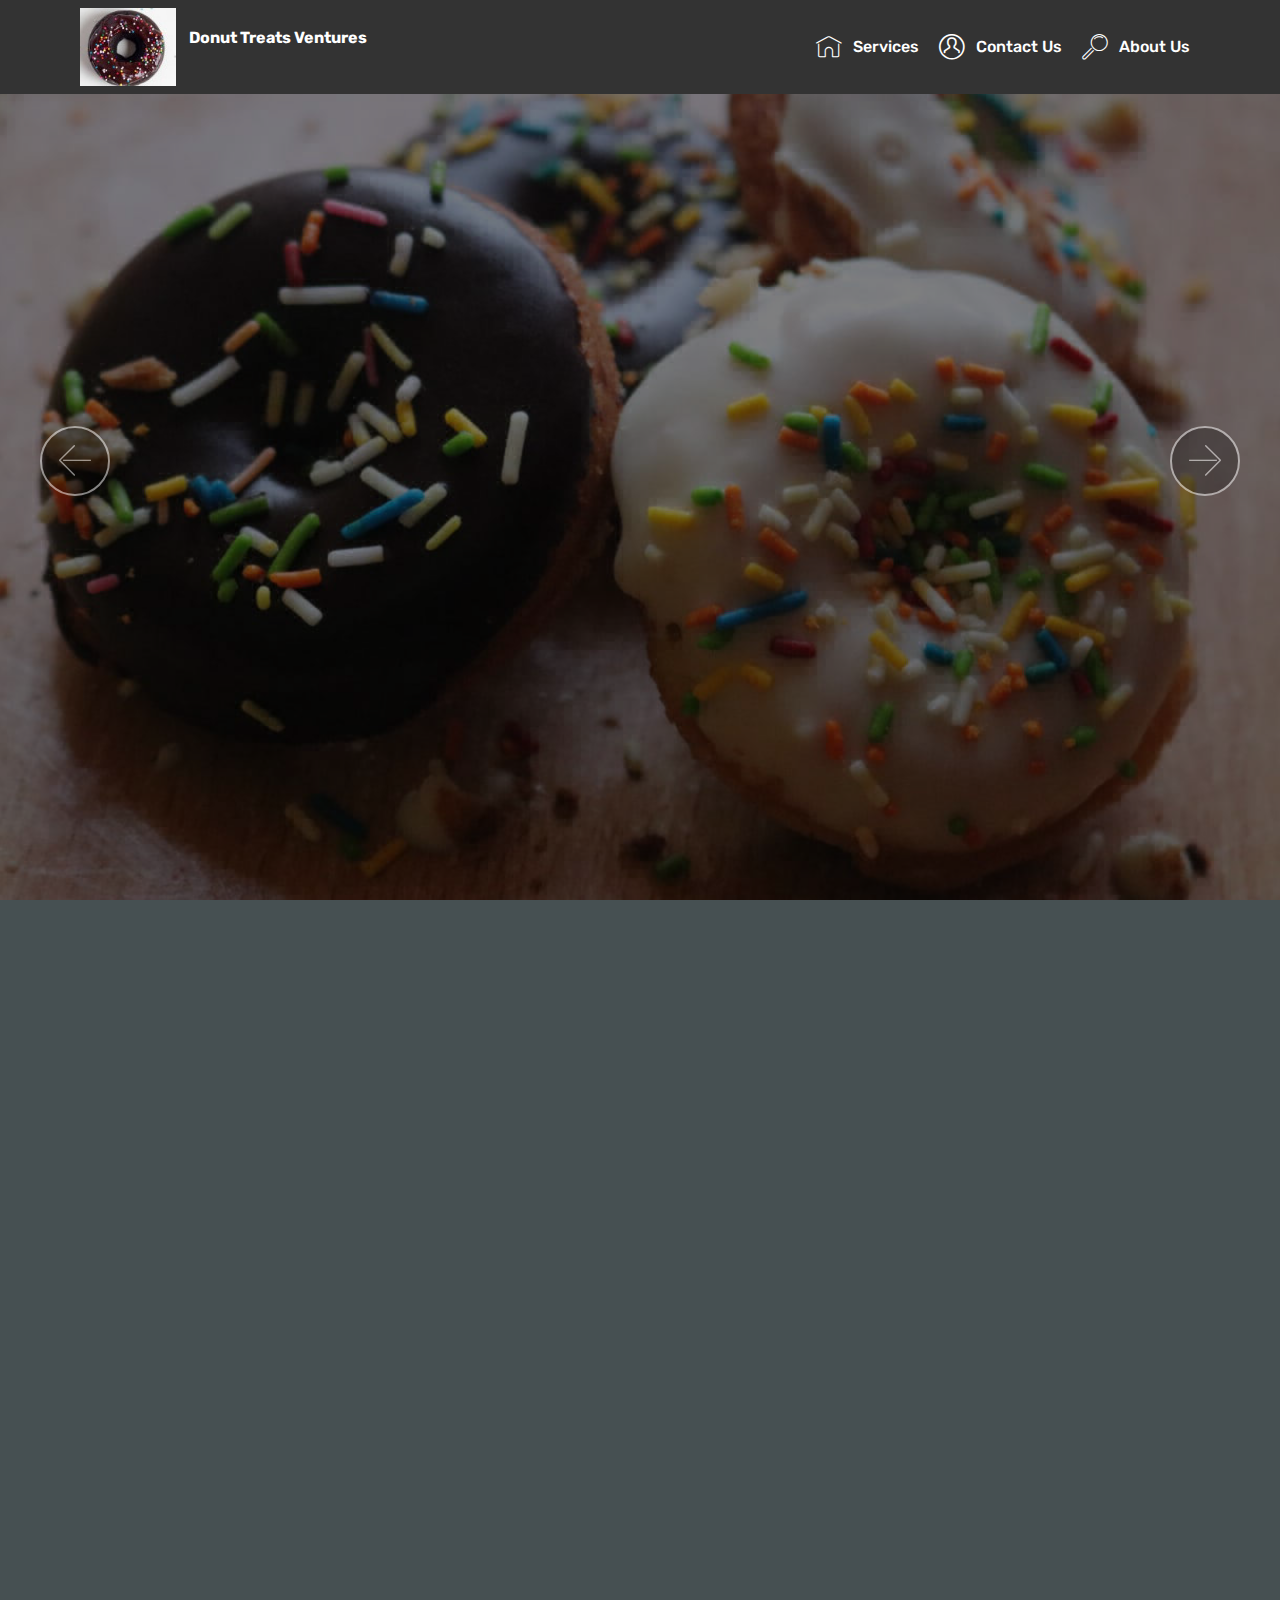
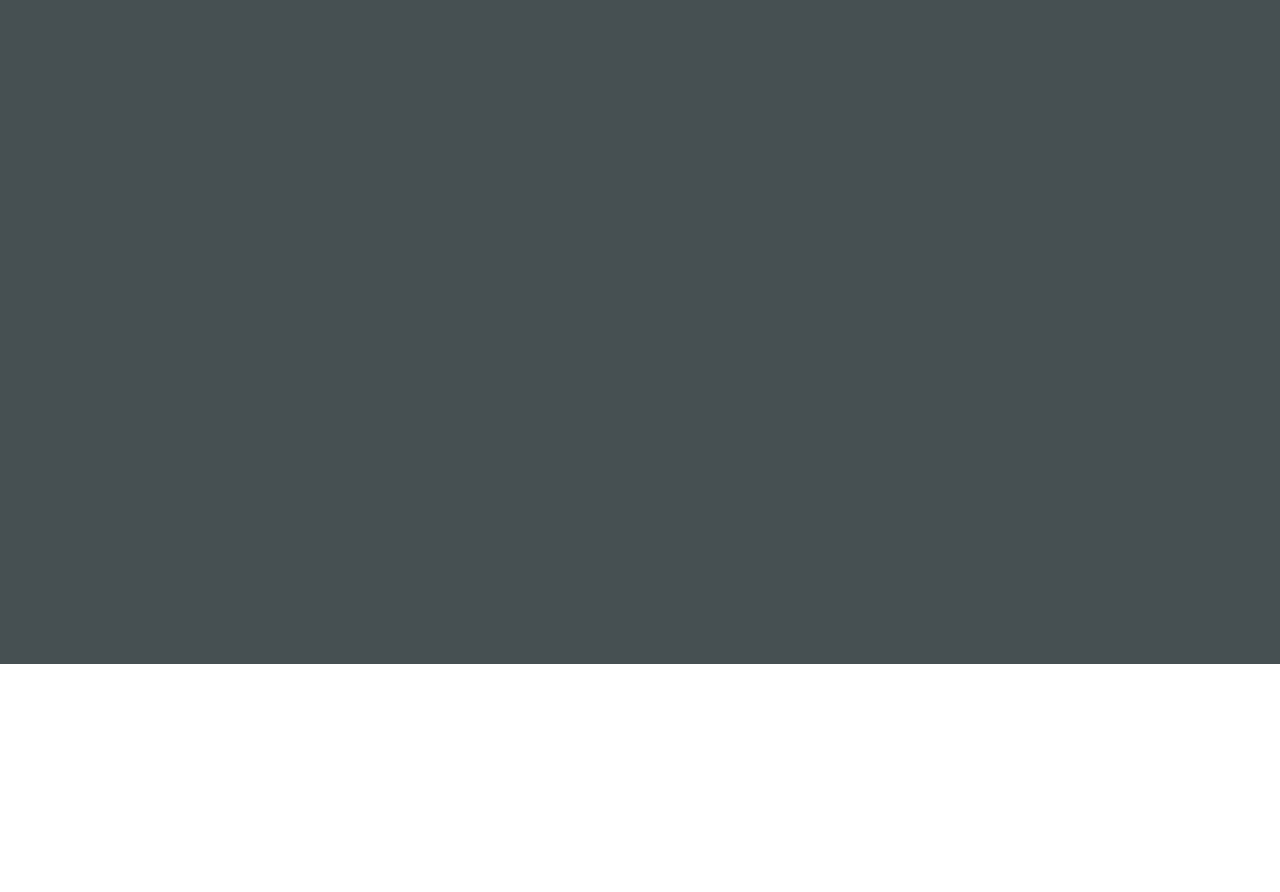
<file: Donuttreats/Us.html>
<!DOCTYPE html>
<html  >
<head>
  <!-- Site made with Mobirise Website Builder v4.10.15, https://mobirise.com -->
  <meta charset="UTF-8">
  <meta http-equiv="X-UA-Compatible" content="IE=edge">
  <meta name="generator" content="Mobirise v4.10.15, mobirise.com">
  <meta name="viewport" content="width=device-width, initial-scale=1, minimum-scale=1">
  <link rel="shortcut icon" href="assets/images/image-asset-156x234.jpeg" type="image/x-icon">
  <meta name="description" content="">
  
  <title>Contact Us</title>
  <link rel="stylesheet" href="assets/web/assets/mobirise-icons2/mobirise2.css">
  <link rel="stylesheet" href="assets/web/assets/mobirise-icons/mobirise-icons.css">
  <link rel="stylesheet" href="assets/web/assets/mobirise-icons-bold/mobirise-icons-bold.css">
  <link rel="stylesheet" href="assets/bootstrap/css/bootstrap.min.css">
  <link rel="stylesheet" href="assets/bootstrap/css/bootstrap-grid.min.css">
  <link rel="stylesheet" href="assets/bootstrap/css/bootstrap-reboot.min.css">
  <link rel="stylesheet" href="assets/tether/tether.min.css">
  <link rel="stylesheet" href="assets/animatecss/animate.min.css">
  <link rel="stylesheet" href="assets/dropdown/css/style.css">
  <link rel="stylesheet" href="assets/socicon/css/styles.css">
  <link rel="stylesheet" href="assets/theme/css/style.css">
  <link rel="preload" as="style" href="assets/mobirise/css/mbr-additional.css"><link rel="stylesheet" href="assets/mobirise/css/mbr-additional.css" type="text/css">
  
  
  
</head>
<body>
  <section class="menu cid-qTkzRZLJNu" once="menu" id="menu1-5">

    

    <nav class="navbar navbar-expand beta-menu navbar-dropdown align-items-center navbar-fixed-top navbar-toggleable-sm">
        <button class="navbar-toggler navbar-toggler-right" type="button" data-toggle="collapse" data-target="#navbarSupportedContent" aria-controls="navbarSupportedContent" aria-expanded="false" aria-label="Toggle navigation">
            <div class="hamburger">
                <span></span>
                <span></span>
                <span></span>
                <span></span>
            </div>
        </button>
        <div class="menu-logo">
            <div class="navbar-brand">
                <span class="navbar-logo">
                    <a href="http://donuttreatsventures.com">
                         <img src="assets/images/image-asset-156x234.jpeg" alt="Mobirise" title="" style="height: 4.9rem;">
                    </a>
                </span>
                <span class="navbar-caption-wrap"><a class="navbar-caption text-white display-4" href="http://donuttreatsventures.com">Donut Treats Ventures<br><br></a></span>
            </div>
        </div>
        <div class="collapse navbar-collapse" id="navbarSupportedContent">
            <ul class="navbar-nav nav-dropdown nav-right" data-app-modern-menu="true"><li class="nav-item">
                    <a class="nav-link link text-white display-4" href="Our Products.html">
                        <span class="mbri-home mbr-iconfont mbr-iconfont-btn"></span>
                        Services
                    </a>
                </li><li class="nav-item"><a class="nav-link link text-white display-4" href="Us.html"><span class="mbrib-user mbr-iconfont mbr-iconfont-btn"></span>Contact Us</a></li>
                <li class="nav-item">
                    <a class="nav-link link text-white display-4" href="page3.html">
                        <span class="mbri-search mbr-iconfont mbr-iconfont-btn"></span>
                        About Us
                    </a>
                </li></ul>
            
        </div>
    </nav>
</section>

<section class="engine"><a href="https://mobirise.info/y">free html website templates</a></section><section class="carousel slide cid-rEYoE9CRWY" data-interval="false" id="slider1-12">

    

    <div class="full-screen"><div class="mbr-slider slide carousel" data-pause="true" data-keyboard="false" data-ride="carousel" data-interval="4000"><div class="carousel-inner" role="listbox"><div class="carousel-item slider-fullscreen-image active" data-bg-video-slide="false" style="background-image: url(assets/images/img-20200314-wa0030-1280x853.jpg);"><div class="container container-slide"><div class="image_wrapper"><div class="mbr-overlay"></div><img src="assets/images/img-20200314-wa0030-1280x853.jpg"><div class="carousel-caption justify-content-center"><div class="col-10 align-left"></div></div></div></div></div><div class="carousel-item slider-fullscreen-image" data-bg-video-slide="false" style="background-image: url(assets/images/img-20200314-wa0025-1280x853.jpg);"><div class="container container-slide"><div class="image_wrapper"><div class="mbr-overlay"></div><img src="assets/images/img-20200314-wa0025-1280x853.jpg"><div class="carousel-caption justify-content-center"><div class="col-10 align-center"><p class="lead mbr-text mbr-fonts-style display-5"></p></div></div></div></div></div><div class="carousel-item slider-fullscreen-image" data-bg-video-slide="false" style="background-image: url(assets/images/pngfuel.com-5-1000x665.png);"><div class="container container-slide"><div class="image_wrapper"><div class="mbr-overlay"></div><img src="assets/images/pngfuel.com-5-1000x665.png"><div class="carousel-caption justify-content-center"><div class="col-10 align-right"></div></div></div></div></div><div class="carousel-item slider-fullscreen-image" data-bg-video-slide="false" style="background-image: url(assets/images/2004198-2000x2000.jpg);"><div class="container container-slide"><div class="image_wrapper"><div class="mbr-overlay"></div><img src="assets/images/2004198-2000x2000.jpg"><div class="carousel-caption justify-content-center"><div class="col-10 align-right"><h2 class="mbr-fonts-style display-1">Tasty &amp; Yummy.<br></h2></div></div></div></div></div><div class="carousel-item slider-fullscreen-image" data-bg-video-slide="false" style="background-image: url(assets/images/img-20200314-wa0036-1280x853.jpg);"><div class="container container-slide"><div class="image_wrapper"><img src="assets/images/img-20200314-wa0036-1280x853.jpg"><div class="carousel-caption justify-content-center"><div class="col-10 align-center"></div></div></div></div></div><div class="carousel-item slider-fullscreen-image" data-bg-video-slide="false" style="background-image: url(assets/images/donuts-heart-box-2015.web-600x600.jpg);"><div class="container container-slide"><div class="image_wrapper"><div class="mbr-overlay"></div><img src="assets/images/donuts-heart-box-2015.web-600x600.jpg"><div class="carousel-caption justify-content-center"><div class="col-10 align-right"></div></div></div></div></div></div><a data-app-prevent-settings="" class="carousel-control carousel-control-prev" role="button" data-slide="prev" href="#slider1-12"><span aria-hidden="true" class="mbri-left mbr-iconfont"></span><span class="sr-only">Previous</span></a><a data-app-prevent-settings="" class="carousel-control carousel-control-next" role="button" data-slide="next" href="#slider1-12"><span aria-hidden="true" class="mbri-right mbr-iconfont"></span><span class="sr-only">Next</span></a></div></div>

</section>

<section class="mbr-section form1 cid-rUkpHmnrwB" id="form1-1f">

    

    
    <div class="container">
        <div class="row justify-content-center">
            <div class="title col-12 col-lg-8">
                <h2 class="mbr-section-title align-center pb-3 mbr-fonts-style display-2">Contact Us</h2>
                <h3 class="mbr-section-subtitle align-center mbr-light pb-3 mbr-fonts-style display-5"></h3>
            </div>
        </div>
    </div>
    <div class="container">
        <div class="row justify-content-center">
            <div class="media-container-column col-lg-8" data-form-type="formoid">
                <!---Formbuilder Form--->
                <form action="https://mobirise.com/" method="POST" class="mbr-form form-with-styler" data-form-title="Mobirise Form"><input type="hidden" name="email" data-form-email="true" value="uR5H6XDIj0eHN9m6HNE7i0tCLByUVty51nhh4iPHlBzA0o7Eh3zS8iZ3UP7Wj30uWmcDgC2LEoXN/E3REch1gNt1NHF98s2oEsXoF2WanK2dRRWqiYkZym1mOdkpDo5G">
                    <div class="row">
                        <div hidden="hidden" data-form-alert="" class="alert alert-success col-12">Thanks for filling out the form!</div>
                        <div hidden="hidden" data-form-alert-danger="" class="alert alert-danger col-12">
                        </div>
                    </div>
                    <div class="dragArea row">
                        <div class="col-md-4  form-group" data-for="name">
                            <label for="name-form1-1f" class="form-control-label mbr-fonts-style display-7">Name</label>
                            <input type="text" name="name" data-form-field="Name" required="required" class="form-control display-7" id="name-form1-1f">
                        </div>
                        <div class="col-md-4  form-group" data-for="email">
                            <label for="email-form1-1f" class="form-control-label mbr-fonts-style display-7">Email</label>
                            <input type="email" name="email" data-form-field="Email" required="required" class="form-control display-7" id="email-form1-1f">
                        </div>
                        <div data-for="phone" class="col-md-4  form-group">
                            <label for="phone-form1-1f" class="form-control-label mbr-fonts-style display-7">Phone</label>
                            <input type="tel" name="phone" data-form-field="Phone" class="form-control display-7" id="phone-form1-1f">
                        </div>
                        <div data-for="message" class="col-md-12 form-group">
                            <label for="message-form1-1f" class="form-control-label mbr-fonts-style display-7">Message</label>
                            <textarea name="message" data-form-field="Message" class="form-control display-7" id="message-form1-1f"></textarea>
                        </div>
                        <div class="col-md-12 input-group-btn align-center"><button type="submit" class="btn btn-primary btn-form display-4">Send message</button></div>
                    </div>
                </form><!---Formbuilder Form--->
            </div>
        </div>
    </div>
</section>

<section class="mbr-section contacts3 cid-rEYnVPZWS7" id="contacts3-w">
    <!---->
    
    <!---->
    <!--Overlay-->
    
    <!--Container-->
    <div class="container">
        <div class="row">
            <!--Titles-->
            <div class="title col-12">
                <h2 class="align-left mbr-fonts-style display-1">
                    Our Contacts
                </h2>
                
            </div>
            <div class="col-12">
                <div class="row">
                    <div class="col-12 col-md-6">
                        <div class="wrapper">
                            <span class="iconfont-wrapper">
                                <span class="amp-iconfont icon fa-thumbs-o-up fa"></span>
                            </span>
                            <div class="b-info b-adress">
                                <h5 class="align-left mbr-fonts-style display-5">
                                    Address:
                                </h5>
                                <p class="mbr-text align-left mbr-fonts-style display-7">30046 - 00100<br>Nairobi CBD - Moi Ave<br></p>
                            </div>
                        </div>
                    </div>
                    <div class="col-12 col-md-6">
                        <div class="wrapper">
                            <span class="iconfont-wrapper">
                                <span class="amp-iconfont icon fa-phone fa"></span>
                            </span>
                            <div class="b-info b-phone">
                                <h5 class="align-left mbr-fonts-style display-5">
                                    Phone:
                                </h5>
                                <p class="mbr-text align-left mbr-fonts-style display-7"><a href="tel:+254773134588">+254 (0) 773134588</a><br></p>
                            </div>
                        </div>
                    </div>
                    <div class="col-12 col-md-6">
                        <div class="wrapper">
                            <span class="iconfont-wrapper">
                                <span class="amp-iconfont icon fa-comment-o fa"></span>
                            </span>
                            <div class="b-info b-mail">
                                <h5 class="align-left mbr-fonts-style display-5">
                                    E-mail:
                                </h5>
                                <p class="mbr-text align-left mbr-fonts-style display-7"><a href="mailto:info@donuttreatsventures.com">info@donuttreatsventures.com</a></p>
                            </div>
                        </div>
                    </div>
                    <div class="col-12 col-md-6">
                        <div class="wrapper">
                            <span class="iconfont-wrapper">
                                <span class="amp-iconfont icon fa-th-large fa"></span>
                            </span>
                            <div class="b-info b-mail">
                                <h5 class="align-left mbr-fonts-style display-5">Customer support:
                                </h5>
                                <p class="mbr-text align-left mbr-fonts-style display-7">24/7&nbsp;<br>seven days a week.&nbsp;<br></p>
                            </div>
                        </div>
                    </div>
                </div>
            </div>
        </div>
    </div>
</section>

<section once="footers" class="cid-rUkqU6jKak mbr-reveal" id="footer7-1g">

    

    

    <div class="container">
        <div class="media-container-row align-center mbr-white">
            <div class="row row-links">
                <ul class="foot-menu">
                    
                    
                    
                    
                    
                <li class="foot-menu-item mbr-fonts-style display-7">
                        <a class="text-white mbr-bold" href="#" target="_blank">About us</a>
                    </li><li class="foot-menu-item mbr-fonts-style display-7"><a href="Our Products.html" target="_blank"><strong>
                        Services
                    </strong></a></li></ul>
            </div>
            <div class="row social-row">
                <div class="social-list align-right pb-2">
                    
                    
                    
                    
                    
                    
                <div class="soc-item">
                        <a href="https://twitter.com/donuttreatsven1" target="_blank">
                            <span class="mbr-iconfont mbr-iconfont-social socicon-twitter socicon"></span>
                        </a>
                    </div><div class="soc-item">
                        <a href="https://www.facebook.com/donuttreatsventures" target="_blank">
                            <span class="mbr-iconfont mbr-iconfont-social socicon-facebook socicon"></span>
                        </a>
                    </div><div class="soc-item">
                        <a href="https://wa.me/+254773134588">
                            <span class="mbr-iconfont mbr-iconfont-social socicon-whatsapp socicon"></span>
                        </a>
                    </div><div class="soc-item">
                        <a href="https://instagram.com/donuttreatsventures" target="_blank">
                            <span class="mbr-iconfont mbr-iconfont-social socicon-instagram socicon"></span>
                        </a>
                    </div></div>
            </div>
            <div class="row row-copirayt">
                <p class="mbr-text mb-0 mbr-fonts-style mbr-white align-center display-7">
                    © Copyright 2019 Donuttreatsventures &nbsp;All Rights Reserved.</p>
            </div>
        </div>
    </div>
</section>


  <script src="assets/web/assets/jquery/jquery.min.js"></script>
  <script src="assets/popper/popper.min.js"></script>
  <script src="assets/bootstrap/js/bootstrap.min.js"></script>
  <script src="assets/ytplayer/jquery.mb.ytplayer.min.js"></script>
  <script src="assets/vimeoplayer/jquery.mb.vimeo_player.js"></script>
  <script src="assets/bootstrapcarouselswipe/bootstrap-carousel-swipe.js"></script>
  <script src="assets/tether/tether.min.js"></script>
  <script src="assets/viewportchecker/jquery.viewportchecker.js"></script>
  <script src="assets/dropdown/js/nav-dropdown.js"></script>
  <script src="assets/dropdown/js/navbar-dropdown.js"></script>
  <script src="assets/touchswipe/jquery.touch-swipe.min.js"></script>
  <script src="assets/smoothscroll/smooth-scroll.js"></script>
  <script src="assets/theme/js/script.js"></script>
  <script src="assets/slidervideo/script.js"></script>
  <script src="assets/formoid/formoid.min.js"></script>
  
  
 <div id="scrollToTop" class="scrollToTop mbr-arrow-up"><a style="text-align: center;"><i class="mbr-arrow-up-icon mbr-arrow-up-icon-cm cm-icon cm-icon-smallarrow-up"></i></a></div>
    <input name="animation" type="hidden">
  </body>
</html>
</file>
<file: Donuttreats/assets/web/assets/mobirise-icons/mobirise-icons.css>
@font-face {
  font-family: 'MobiriseIcons';
  src:  url('mobirise-icons.eot?spat4u');
  src:  url('mobirise-icons.eot?spat4u#iefix') format('embedded-opentype'),
    url('mobirise-icons.ttf?spat4u') format('truetype'),
    url('mobirise-icons.woff?spat4u') format('woff'),
    url('mobirise-icons.svg?spat4u#MobiriseIcons') format('svg');
  font-weight: normal;
  font-style: normal;
  font-display: swap;
}

[class^="mbri-"], [class*=" mbri-"] {
  /* use !important to prevent issues with browser extensions that change fonts */
  font-family: MobiriseIcons !important;
  speak: none;
  font-style: normal;
  font-weight: normal;
  font-variant: normal;
  text-transform: none;
  line-height: 1;

  /* Better Font Rendering =========== */
  -webkit-font-smoothing: antialiased;
  -moz-osx-font-smoothing: grayscale;
}

.mbri-add-submenu:before {
  content: "\e900";
}
.mbri-alert:before {
  content: "\e901";
}
.mbri-align-center:before {
  content: "\e902";
}
.mbri-align-justify:before {
  content: "\e903";
}
.mbri-align-left:before {
  content: "\e904";
}
.mbri-align-right:before {
  content: "\e905";
}
.mbri-android:before {
  content: "\e906";
}
.mbri-apple:before {
  content: "\e907";
}
.mbri-arrow-down:before {
  content: "\e908";
}
.mbri-arrow-next:before {
  content: "\e909";
}
.mbri-arrow-prev:before {
  content: "\e90a";
}
.mbri-arrow-up:before {
  content: "\e90b";
}
.mbri-bold:before {
  content: "\e90c";
}
.mbri-bookmark:before {
  content: "\e90d";
}
.mbri-bootstrap:before {
  content: "\e90e";
}
.mbri-briefcase:before {
  content: "\e90f";
}
.mbri-browse:before {
  content: "\e910";
}
.mbri-bulleted-list:before {
  content: "\e911";
}
.mbri-calendar:before {
  content: "\e912";
}
.mbri-camera:before {
  content: "\e913";
}
.mbri-cart-add:before {
  content: "\e914";
}
.mbri-cart-full:before {
  content: "\e915";
}
.mbri-cash:before {
  content: "\e916";
}
.mbri-change-style:before {
  content: "\e917";
}
.mbri-chat:before {
  content: "\e918";
}
.mbri-clock:before {
  content: "\e919";
}
.mbri-close:before {
  content: "\e91a";
}
.mbri-cloud:before {
  content: "\e91b";
}
.mbri-code:before {
  content: "\e91c";
}
.mbri-contact-form:before {
  content: "\e91d";
}
.mbri-credit-card:before {
  content: "\e91e";
}
.mbri-cursor-click:before {
  content: "\e91f";
}
.mbri-cust-feedback:before {
  content: "\e920";
}
.mbri-database:before {
  content: "\e921";
}
.mbri-delivery:before {
  content: "\e922";
}
.mbri-desktop:before {
  content: "\e923";
}
.mbri-devices:before {
  content: "\e924";
}
.mbri-down:before {
  content: "\e925";
}
.mbri-download:before {
  content: "\e989";
}
.mbri-drag-n-drop:before {
  content: "\e927";
}
.mbri-drag-n-drop2:before {
  content: "\e928";
}
.mbri-edit:before {
  content: "\e929";
}
.mbri-edit2:before {
  content: "\e92a";
}
.mbri-error:before {
  content: "\e92b";
}
.mbri-extension:before {
  content: "\e92c";
}
.mbri-features:before {
  content: "\e92d";
}
.mbri-file:before {
  content: "\e92e";
}
.mbri-flag:before {
  content: "\e92f";
}
.mbri-folder:before {
  content: "\e930";
}
.mbri-gift:before {
  content: "\e931";
}
.mbri-github:before {
  content: "\e932";
}
.mbri-globe:before {
  content: "\e933";
}
.mbri-globe-2:before {
  content: "\e934";
}
.mbri-growing-chart:before {
  content: "\e935";
}
.mbri-hearth:before {
  content: "\e936";
}
.mbri-help:before {
  content: "\e937";
}
.mbri-home:before {
  content: "\e938";
}
.mbri-hot-cup:before {
  content: "\e939";
}
.mbri-idea:before {
  content: "\e93a";
}
.mbri-image-gallery:before {
  content: "\e93b";
}
.mbri-image-slider:before {
  content: "\e93c";
}
.mbri-info:before {
  content: "\e93d";
}
.mbri-italic:before {
  content: "\e93e";
}
.mbri-key:before {
  content: "\e93f";
}
.mbri-laptop:before {
  content: "\e940";
}
.mbri-layers:before {
  content: "\e941";
}
.mbri-left-right:before {
  content: "\e942";
}
.mbri-left:before {
  content: "\e943";
}
.mbri-letter:before {
  content: "\e944";
}
.mbri-like:before {
  content: "\e945";
}
.mbri-link:before {
  content: "\e946";
}
.mbri-lock:before {
  content: "\e947";
}
.mbri-login:before {
  content: "\e948";
}
.mbri-logout:before {
  content: "\e949";
}
.mbri-magic-stick:before {
  content: "\e94a";
}
.mbri-map-pin:before {
  content: "\e94b";
}
.mbri-menu:before {
  content: "\e94c";
}
.mbri-mobile:before {
  content: "\e94d";
}
.mbri-mobile2:before {
  content: "\e94e";
}
.mbri-mobirise:before {
  content: "\e94f";
}
.mbri-more-horizontal:before {
  content: "\e950";
}
.mbri-more-vertical:before {
  content: "\e951";
}
.mbri-music:before {
  content: "\e952";
}
.mbri-new-file:before {
  content: "\e953";
}
.mbri-numbered-list:before {
  content: "\e954";
}
.mbri-opened-folder:before {
  content: "\e955";
}
.mbri-pages:before {
  content: "\e956";
}
.mbri-paper-plane:before {
  content: "\e957";
}
.mbri-paperclip:before {
  content: "\e958";
}
.mbri-photo:before {
  content: "\e959";
}
.mbri-photos:before {
  content: "\e95a";
}
.mbri-pin:before {
  content: "\e95b";
}
.mbri-play:before {
  content: "\e95c";
}
.mbri-plus:before {
  content: "\e95d";
}
.mbri-preview:before {
  content: "\e95e";
}
.mbri-print:before {
  content: "\e95f";
}
.mbri-protect:before {
  content: "\e960";
}
.mbri-question:before {
  content: "\e961";
}
.mbri-quote-left:before {
  content: "\e962";
}
.mbri-quote-right:before {
  content: "\e963";
}
.mbri-refresh:before {
  content: "\e964";
}
.mbri-responsive:before {
  content: "\e965";
}
.mbri-right:before {
  content: "\e966";
}
.mbri-rocket:before {
  content: "\e967";
}
.mbri-sad-face:before {
  content: "\e968";
}
.mbri-sale:before {
  content: "\e969";
}
.mbri-save:before {
  content: "\e96a";
}
.mbri-search:before {
  content: "\e96b";
}
.mbri-setting:before {
  content: "\e96c";
}
.mbri-setting2:before {
  content: "\e96d";
}
.mbri-setting3:before {
  content: "\e96e";
}
.mbri-share:before {
  content: "\e96f";
}
.mbri-shopping-bag:before {
  content: "\e970";
}
.mbri-shopping-basket:before {
  content: "\e971";
}
.mbri-shopping-cart:before {
  content: "\e972";
}
.mbri-sites:before {
  content: "\e973";
}
.mbri-smile-face:before {
  content: "\e974";
}
.mbri-speed:before {
  content: "\e975";
}
.mbri-star:before {
  content: "\e976";
}
.mbri-success:before {
  content: "\e977";
}
.mbri-sun:before {
  content: "\e978";
}
.mbri-sun2:before {
  content: "\e979";
}
.mbri-tablet:before {
  content: "\e97a";
}
.mbri-tablet-vertical:before {
  content: "\e97b";
}
.mbri-target:before {
  content: "\e97c";
}
.mbri-timer:before {
  content: "\e97d";
}
.mbri-to-ftp:before {
  content: "\e97e";
}
.mbri-to-local-drive:before {
  content: "\e97f";
}
.mbri-touch-swipe:before {
  content: "\e980";
}
.mbri-touch:before {
  content: "\e981";
}
.mbri-trash:before {
  content: "\e982";
}
.mbri-underline:before {
  content: "\e983";
}
.mbri-unlink:before {
  content: "\e984";
}
.mbri-unlock:before {
  content: "\e985";
}
.mbri-up-down:before {
  content: "\e986";
}
.mbri-up:before {
  content: "\e987";
}
.mbri-update:before {
  content: "\e988";
}
.mbri-upload:before {
 content: "\e926"; 
}
.mbri-user:before {
  content: "\e98a";
}
.mbri-user2:before {
  content: "\e98b";
}
.mbri-users:before {
  content: "\e98c";
}
.mbri-video:before {
  content: "\e98d";
}
.mbri-video-play:before {
  content: "\e98e";
}
.mbri-watch:before {
  content: "\e98f";
}
.mbri-website-theme:before {
  content: "\e990";
}
.mbri-wifi:before {
  content: "\e991";
}
.mbri-windows:before {
  content: "\e992";
}
.mbri-zoom-out:before {
  content: "\e993";
}
.mbri-redo:before {
  content: "\e994";
}
.mbri-undo:before {
  content: "\e995";
}
</file>
<file: Donuttreats/assets/web/assets/mobirise-icons-bold/mobirise-icons-bold.css>
@font-face {
  font-family: 'mobirise-icons-bold';
  font-display: swap;
  src:  url('mobirise-icons-bold.eot?m1l4yr');
  src:  url('mobirise-icons-bold.eot?m1l4yr#iefix') format('embedded-opentype'),
    url('mobirise-icons-bold.ttf?m1l4yr') format('truetype'),
    url('mobirise-icons-bold.woff?m1l4yr') format('woff'),
    url('mobirise-icons-bold.svg?m1l4yr#mobirise-icons-bold') format('svg');
  font-weight: normal;
  font-style: normal;
}

[class^="mbrib-"], [class*="mbrib-"] {
  /* use !important to prevent issues with browser extensions that change fonts */
  font-family: 'mobirise-icons-bold' !important;
  speak: none;
  font-style: normal;
  font-weight: normal;
  font-variant: normal;
  text-transform: none;
  line-height: 1;

  /* Better Font Rendering =========== */
  -webkit-font-smoothing: antialiased;
  -moz-osx-font-smoothing: grayscale;
}

.mbrib-add-submenu:before {
  content: "\e900";
}
.mbrib-alert:before {
  content: "\e901";
}
.mbrib-align-center:before {
  content: "\e902";
}
.mbrib-align-justify:before {
  content: "\e903";
}
.mbrib-align-left:before {
  content: "\e904";
}
.mbrib-align-right:before {
  content: "\e905";
}
.mbrib-android:before {
  content: "\e906";
}
.mbrib-apple:before {
  content: "\e907";
}
.mbrib-arrow-down:before {
  content: "\e908";
}
.mbrib-arrow-next:before {
  content: "\e909";
}
.mbrib-arrow-prev:before {
  content: "\e90a";
}
.mbrib-arrow-up:before {
  content: "\e90b";
}
.mbrib-bold:before {
  content: "\e90c";
}
.mbrib-bookmark:before {
  content: "\e90d";
}
.mbrib-bootstrap:before {
  content: "\e90e";
}
.mbrib-briefcase:before {
  content: "\e90f";
}
.mbrib-browse:before {
  content: "\e910";
}
.mbrib-bulleted-list:before {
  content: "\e911";
}
.mbrib-calendar:before {
  content: "\e912";
}
.mbrib-camera:before {
  content: "\e913";
}
.mbrib-cart-add:before {
  content: "\e914";
}
.mbrib-cart-full:before {
  content: "\e915";
}
.mbrib-cash:before {
  content: "\e916";
}
.mbrib-change-style:before {
  content: "\e917";
}
.mbrib-chat:before {
  content: "\e918";
}
.mbrib-clock:before {
  content: "\e919";
}
.mbrib-close:before {
  content: "\e91a";
}
.mbrib-cloud:before {
  content: "\e91b";
}
.mbrib-code:before {
  content: "\e91c";
}
.mbrib-contact-form:before {
  content: "\e91d";
}
.mbrib-credit-card:before {
  content: "\e91e";
}
.mbrib-cursor-click:before {
  content: "\e91f";
}
.mbrib-cust-feedback:before {
  content: "\e920";
}
.mbrib-database:before {
  content: "\e921";
}
.mbrib-delivery:before {
  content: "\e922";
}
.mbrib-desktop:before {
  content: "\e923";
}
.mbrib-devices:before {
  content: "\e924";
}
.mbrib-down:before {
  content: "\e925";
}
.mbrib-download:before {
  content: "\e926";
}
.mbrib-drag-n-drop:before {
  content: "\e927";
}
.mbrib-drag-n-drop2:before {
  content: "\e928";
}
.mbrib-edit:before {
  content: "\e929";
}
.mbrib-edit2:before {
  content: "\e92a";
}
.mbrib-error:before {
  content: "\e92b";
}
.mbrib-extension:before {
  content: "\e92c";
}
.mbrib-features:before {
  content: "\e92d";
}
.mbrib-file:before {
  content: "\e92e";
}
.mbrib-flag:before {
  content: "\e92f";
}
.mbrib-folder:before {
  content: "\e930";
}
.mbrib-gift:before {
  content: "\e931";
}
.mbrib-github:before {
  content: "\e932";
}
.mbrib-globe-2:before {
  content: "\e933";
}
.mbrib-globe:before {
  content: "\e934";
}
.mbrib-growing-chart:before {
  content: "\e935";
}
.mbrib-hearth:before {
  content: "\e936";
}
.mbrib-help:before {
  content: "\e937";
}
.mbrib-home:before {
  content: "\e938";
}
.mbrib-hot-cup:before {
  content: "\e939";
}
.mbrib-idea:before {
  content: "\e93a";
}
.mbrib-image-gallery:before {
  content: "\e93b";
}
.mbrib-image-slider:before {
  content: "\e93c";
}
.mbrib-info:before {
  content: "\e93d";
}
.mbrib-italic:before {
  content: "\e93e";
}
.mbrib-key:before {
  content: "\e93f";
}
.mbrib-laptop:before {
  content: "\e940";
}
.mbrib-layers:before {
  content: "\e941";
}
.mbrib-left-right:before {
  content: "\e942";
}
.mbrib-left:before {
  content: "\e943";
}
.mbrib-letter:before {
  content: "\e944";
}
.mbrib-like:before {
  content: "\e945";
}
.mbrib-link:before {
  content: "\e946";
}
.mbrib-lock:before {
  content: "\e947";
}
.mbrib-login:before {
  content: "\e948";
}
.mbrib-logout:before {
  content: "\e949";
}
.mbrib-magic-stick:before {
  content: "\e94a";
}
.mbrib-map-pin:before {
  content: "\e94b";
}
.mbrib-menu:before {
  content: "\e94c";
}
.mbrib-mobile:before {
  content: "\e94d";
}
.mbrib-mobile2:before {
  content: "\e94e";
}
.mbrib-mobirise:before {
  content: "\e94f";
}
.mbrib-more-horizontal:before {
  content: "\e950";
}
.mbrib-more-vertical:before {
  content: "\e951";
}
.mbrib-music:before {
  content: "\e952";
}
.mbrib-new-file:before {
  content: "\e953";
}
.mbrib-numbered-list:before {
  content: "\e954";
}
.mbrib-opened-folder:before {
  content: "\e955";
}
.mbrib-pages:before {
  content: "\e956";
}
.mbrib-paper-plane:before {
  content: "\e957";
}
.mbrib-paperclip:before {
  content: "\e958";
}
.mbrib-photo:before {
  content: "\e959";
}
.mbrib-photos:before {
  content: "\e95a";
}
.mbrib-pin:before {
  content: "\e95b";
}
.mbrib-play:before {
  content: "\e95c";
}
.mbrib-plus:before {
  content: "\e95d";
}
.mbrib-preview:before {
  content: "\e95e";
}
.mbrib-print:before {
  content: "\e95f";
}
.mbrib-protect:before {
  content: "\e960";
}
.mbrib-question:before {
  content: "\e961";
}
.mbrib-quote-left:before {
  content: "\e962";
}
.mbrib-quote-right:before {
  content: "\e963";
}
.mbrib-redo:before {
  content: "\e964";
}
.mbrib-refresh:before {
  content: "\e965";
}
.mbrib-responsive:before {
  content: "\e966";
}
.mbrib-right:before {
  content: "\e967";
}
.mbrib-rocket:before {
  content: "\e968";
}
.mbrib-sad-face:before {
  content: "\e969";
}
.mbrib-sale:before {
  content: "\e96a";
}
.mbrib-save:before {
  content: "\e96b";
}
.mbrib-search:before {
  content: "\e96c";
}
.mbrib-setting:before {
  content: "\e96d";
}
.mbrib-setting2:before {
  content: "\e96e";
}
.mbrib-setting3:before {
  content: "\e96f";
}
.mbrib-share:before {
  content: "\e970";
}
.mbrib-shopping-bag:before {
  content: "\e971";
}
.mbrib-shopping-basket:before {
  content: "\e972";
}
.mbrib-shopping-cart:before {
  content: "\e973";
}
.mbrib-sites:before {
  content: "\e974";
}
.mbrib-smile-face:before {
  content: "\e975";
}
.mbrib-speed:before {
  content: "\e976";
}
.mbrib-star:before {
  content: "\e977";
}
.mbrib-success:before {
  content: "\e978";
}
.mbrib-sun:before {
  content: "\e979";
}
.mbrib-sun2:before {
  content: "\e97a";
}
.mbrib-tablet-vertical:before {
  content: "\e97b";
}
.mbrib-tablet:before {
  content: "\e97c";
}
.mbrib-target:before {
  content: "\e97d";
}
.mbrib-timer:before {
  content: "\e97e";
}
.mbrib-to-ftp:before {
  content: "\e97f";
}
.mbrib-to-local-drive:before {
  content: "\e980";
}
.mbrib-touch-swipe:before {
  content: "\e981";
}
.mbrib-touch:before {
  content: "\e982";
}
.mbrib-trash:before {
  content: "\e983";
}
.mbrib-underline:before {
  content: "\e984";
}
.mbrib-undo:before {
  content: "\e985";
}
.mbrib-unlink:before {
  content: "\e986";
}
.mbrib-unlock:before {
  content: "\e987";
}
.mbrib-up-down:before {
  content: "\e988";
}
.mbrib-up:before {
  content: "\e989";
}
.mbrib-update:before {
  content: "\e98a";
}
.mbrib-upload:before {
  content: "\e98b";
}
.mbrib-user:before {
  content: "\e98c";
}
.mbrib-user2:before {
  content: "\e98d";
}
.mbrib-users:before {
  content: "\e98e";
}
.mbrib-video-play:before {
  content: "\e98f";
}
.mbrib-video:before {
  content: "\e990";
}
.mbrib-watch:before {
  content: "\e991";
}
.mbrib-website-theme:before {
  content: "\e992";
}
.mbrib-wifi:before {
  content: "\e993";
}
.mbrib-windows:before {
  content: "\e994";
}
.mbrib-zoom-out:before {
  content: "\e995";
}
</file>
<file: Donuttreats/assets/dropdown/css/style.css>
.navbar-dropdown {
  left: 0;
  padding: 0;
  position: absolute;
  right: 0;
  top: 0;
  transition: all 0.45s ease;
  z-index: 1030;
  background: #282828; }
  .navbar-dropdown .navbar-logo {
    margin-right: 0.8rem;
    transition: margin 0.3s ease-in-out;
    vertical-align: middle; }
    .navbar-dropdown .navbar-logo img {
      height: 3.125rem;
      transition: all 0.3s ease-in-out; }
    .navbar-dropdown .navbar-logo.mbr-iconfont {
      font-size: 3.125rem;
      line-height: 3.125rem; }
  .navbar-dropdown .navbar-caption {
    font-weight: 700;
    white-space: normal;
    vertical-align: -4px;
    line-height: 3.125rem !important; }
    .navbar-dropdown .navbar-caption, .navbar-dropdown .navbar-caption:hover {
      color: inherit;
      text-decoration: none; }
  .navbar-dropdown .mbr-iconfont + .navbar-caption {
    vertical-align: -1px; }
  .navbar-dropdown.navbar-fixed-top {
    position: fixed; }
  .navbar-dropdown .navbar-brand span {
    vertical-align: -4px; }
  .navbar-dropdown.bg-color.transparent {
    background: none; }
  .navbar-dropdown.navbar-short .navbar-brand {
    padding: 0.625rem 0; }
    .navbar-dropdown.navbar-short .navbar-brand span {
      vertical-align: -1px; }
  .navbar-dropdown.navbar-short .navbar-caption {
    line-height: 2.375rem !important;
    vertical-align: -2px; }
  .navbar-dropdown.navbar-short .navbar-logo {
    margin-right: 0.5rem; }
    .navbar-dropdown.navbar-short .navbar-logo img {
      height: 2.375rem; }
    .navbar-dropdown.navbar-short .navbar-logo.mbr-iconfont {
      font-size: 2.375rem;
      line-height: 2.375rem; }
  .navbar-dropdown.navbar-short .mbr-table-cell {
    height: 3.625rem; }
  .navbar-dropdown .navbar-close {
    left: 0.6875rem;
    position: fixed;
    top: 0.75rem;
    z-index: 1000; }
  .navbar-dropdown .hamburger-icon {
    content: "";
    display: inline-block;
    vertical-align: middle;
    width: 16px;
    -webkit-box-shadow: 0 -6px 0 1px #282828,0 0 0 1px #282828,0 6px 0 1px #282828;
    -moz-box-shadow: 0 -6px 0 1px #282828,0 0 0 1px #282828,0 6px 0 1px #282828;
    box-shadow: 0 -6px 0 1px #282828,0 0 0 1px #282828,0 6px 0 1px #282828; }

.dropdown-menu .dropdown-toggle[data-toggle="dropdown-submenu"]::after {
  border-bottom: 0.35em solid transparent;
  border-left: 0.35em solid;
  border-right: 0;
  border-top: 0.35em solid transparent;
  margin-left: 0.3rem; }

.dropdown-menu .dropdown-item:focus {
  outline: 0; }

.nav-dropdown {
  font-size: 0.75rem;
  font-weight: 500;
  height: auto !important; }
  .nav-dropdown .nav-btn {
    padding-left: 1rem; }
  .nav-dropdown .link {
    margin: .667em 1.667em;
    font-weight: 500;
    padding: 0;
    transition: color .2s ease-in-out; }
    .nav-dropdown .link.dropdown-toggle {
      margin-right: 2.583em; }
      .nav-dropdown .link.dropdown-toggle::after {
        margin-left: .25rem;
        border-top: 0.35em solid;
        border-right: 0.35em solid transparent;
        border-left: 0.35em solid transparent;
        border-bottom: 0; }
      .nav-dropdown .link.dropdown-toggle[aria-expanded="true"] {
        margin: 0;
        padding: 0.667em 3.263em  0.667em 1.667em; }
  .nav-dropdown .link::after,
  .nav-dropdown .dropdown-item::after {
    color: inherit; }
  .nav-dropdown .btn {
    font-size: 0.75rem;
    font-weight: 700;
    letter-spacing: 0;
    margin-bottom: 0;
    padding-left: 1.25rem;
    padding-right: 1.25rem; }
  .nav-dropdown .dropdown-menu {
    border-radius: 0;
    border: 0;
    left: 0;
    margin: 0;
    padding-bottom: 1.25rem;
    padding-top: 1.25rem;
    position: relative; }
  .nav-dropdown .dropdown-submenu {
    margin-left: 0.125rem;
    top: 0; }
  .nav-dropdown .dropdown-item {
    font-weight: 500;
    line-height: 2;
    padding: 0.3846em 4.615em 0.3846em 1.5385em;
    position: relative;
    transition: color .2s ease-in-out, background-color .2s ease-in-out; }
    .nav-dropdown .dropdown-item::after {
      margin-top: -0.3077em;
      position: absolute;
      right: 1.1538em;
      top: 50%; }
    .nav-dropdown .dropdown-item:focus, .nav-dropdown .dropdown-item:hover {
      background: none; }

@media (max-width: 767px) {
  .nav-dropdown.navbar-toggleable-sm {
    bottom: 0;
    display: none;
    left: 0;
    overflow-x: hidden;
    position: fixed;
    top: 0;
    transform: translateX(-100%);
    -ms-transform: translateX(-100%);
    -webkit-transform: translateX(-100%);
    width: 18.75rem;
    z-index: 999; } }
.nav-dropdown.navbar-toggleable-xl {
  bottom: 0;
  display: none;
  left: 0;
  overflow-x: hidden;
  position: fixed;
  top: 0;
  transform: translateX(-100%);
  -ms-transform: translateX(-100%);
  -webkit-transform: translateX(-100%);
  width: 18.75rem;
  z-index: 999; }

.nav-dropdown-sm {
  display: block !important;
  overflow-x: hidden;
  overflow: auto;
  padding-top: 3.875rem; }
  .nav-dropdown-sm::after {
    content: "";
    display: block;
    height: 3rem;
    width: 100%; }
  .nav-dropdown-sm.collapse.in ~ .navbar-close {
    display: block !important; }
  .nav-dropdown-sm.collapsing, .nav-dropdown-sm.collapse.in {
    transform: translateX(0);
    -ms-transform: translateX(0);
    -webkit-transform: translateX(0);
    transition: all 0.25s ease-out;
    -webkit-transition: all 0.25s ease-out;
    background: #282828; }
  .nav-dropdown-sm.collapsing[aria-expanded="false"] {
    transform: translateX(-100%);
    -ms-transform: translateX(-100%);
    -webkit-transform: translateX(-100%); }
  .nav-dropdown-sm .nav-item {
    display: block;
    margin-left: 0 !important;
    padding-left: 0; }
  .nav-dropdown-sm .link,
  .nav-dropdown-sm .dropdown-item {
    border-top: 1px dotted rgba(255, 255, 255, 0.1);
    font-size: 0.8125rem;
    line-height: 1.6;
    margin: 0 !important;
    padding: 0.875rem 2.4rem 0.875rem 1.5625rem !important;
    position: relative;
    white-space: normal; }
    .nav-dropdown-sm .link:focus, .nav-dropdown-sm .link:hover,
    .nav-dropdown-sm .dropdown-item:focus,
    .nav-dropdown-sm .dropdown-item:hover {
      background: rgba(0, 0, 0, 0.2) !important;
      color: #c0a375; }
  .nav-dropdown-sm .nav-btn {
    position: relative;
    padding: 1.5625rem 1.5625rem 0 1.5625rem; }
    .nav-dropdown-sm .nav-btn::before {
      border-top: 1px dotted rgba(255, 255, 255, 0.1);
      content: "";
      left: 0;
      position: absolute;
      top: 0;
      width: 100%; }
    .nav-dropdown-sm .nav-btn + .nav-btn {
      padding-top: 0.625rem; }
      .nav-dropdown-sm .nav-btn + .nav-btn::before {
        display: none; }
  .nav-dropdown-sm .btn {
    padding: 0.625rem 0; }
  .nav-dropdown-sm .dropdown-toggle[data-toggle="dropdown-submenu"]::after {
    margin-left: .25rem;
    border-top: 0.35em solid;
    border-right: 0.35em solid transparent;
    border-left: 0.35em solid transparent;
    border-bottom: 0; }
  .nav-dropdown-sm .dropdown-toggle[data-toggle="dropdown-submenu"][aria-expanded="true"]::after {
    border-top: 0;
    border-right: 0.35em solid transparent;
    border-left: 0.35em solid transparent;
    border-bottom: 0.35em solid; }
  .nav-dropdown-sm .dropdown-menu {
    margin: 0;
    padding: 0;
    position: relative;
    top: 0;
    left: 0;
    width: 100%;
    border: 0;
    float: none;
    border-radius: 0;
    background: none; }
  .nav-dropdown-sm .dropdown-submenu {
    left: 100%;
    margin-left: 0.125rem;
    margin-top: -1.25rem;
    top: 0; }

.navbar-toggleable-sm .nav-dropdown .dropdown-menu {
  position: absolute; }

.navbar-toggleable-sm .nav-dropdown .dropdown-submenu {
  left: 100%;
  margin-left: 0.125rem;
  margin-top: -1.25rem;
  top: 0; }

.navbar-toggleable-sm.opened .nav-dropdown .dropdown-menu {
  position: relative; }

.navbar-toggleable-sm.opened .nav-dropdown .dropdown-submenu {
  left: 0;
  margin-left: 00rem;
  margin-top: 0rem;
  top: 0; }

.is-builder .nav-dropdown.collapsing {
  transition: none !important; }

/*# sourceMappingURL=style.css.map */
</file>
<file: Donuttreats/assets/socicon/css/styles.css>
@charset "UTF-8";

@font-face {
  font-family: "socicon";
  src:url("../fonts/socicon.eot");
  src:url("../fonts/socicon.eot?#iefix") format("embedded-opentype"),
    url("../fonts/socicon.woff") format("woff"),
    url("../fonts/socicon.ttf") format("truetype"),
    url("../fonts/socicon.svg#socicon") format("svg");
  font-weight: normal;
  font-style: normal;
  font-display:swap;
}

[data-icon]:before {
  font-family: "socicon" !important;
  content: attr(data-icon);
  font-style: normal !important;
  font-weight: normal !important;
  font-variant: normal !important;
  text-transform: none !important;
  speak: none;
  line-height: 1;
  -webkit-font-smoothing: antialiased;
  -moz-osx-font-smoothing: grayscale;
}

[class^="socicon-"]:before,
[class*=" socicon-"]:before {
  font-family: "socicon" !important;
  font-style: normal !important;
  font-weight: normal !important;
  font-variant: normal !important;
  text-transform: none !important;
  speak: none;
  line-height: 1;
  -webkit-font-smoothing: antialiased;
  -moz-osx-font-smoothing: grayscale;
}

.socicon-modelmayhem:before {
  content: "\e000";
}
.socicon-mixcloud:before {
  content: "\e001";
}
.socicon-drupal:before {
  content: "\e002";
}
.socicon-swarm:before {
  content: "\e003";
}
.socicon-istock:before {
  content: "\e004";
}
.socicon-yammer:before {
  content: "\e005";
}
.socicon-ello:before {
  content: "\e006";
}
.socicon-stackoverflow:before {
  content: "\e007";
}
.socicon-persona:before {
  content: "\e008";
}
.socicon-triplej:before {
  content: "\e009";
}
.socicon-houzz:before {
  content: "\e00a";
}
.socicon-rss:before {
  content: "\e00b";
}
.socicon-paypal:before {
  content: "\e00c";
}
.socicon-odnoklassniki:before {
  content: "\e00d";
}
.socicon-airbnb:before {
  content: "\e00e";
}
.socicon-periscope:before {
  content: "\e00f";
}
.socicon-outlook:before {
  content: "\e010";
}
.socicon-coderwall:before {
  content: "\e011";
}
.socicon-tripadvisor:before {
  content: "\e012";
}
.socicon-appnet:before {
  content: "\e013";
}
.socicon-goodreads:before {
  content: "\e014";
}
.socicon-tripit:before {
  content: "\e015";
}
.socicon-lanyrd:before {
  content: "\e016";
}
.socicon-slideshare:before {
  content: "\e017";
}
.socicon-buffer:before {
  content: "\e018";
}
.socicon-disqus:before {
  content: "\e019";
}
.socicon-vkontakte:before {
  content: "\e01a";
}
.socicon-whatsapp:before {
  content: "\e01b";
}
.socicon-patreon:before {
  content: "\e01c";
}
.socicon-storehouse:before {
  content: "\e01d";
}
.socicon-pocket:before {
  content: "\e01e";
}
.socicon-mail:before {
  content: "\e01f";
}
.socicon-blogger:before {
  content: "\e020";
}
.socicon-technorati:before {
  content: "\e021";
}
.socicon-reddit:before {
  content: "\e022";
}
.socicon-dribbble:before {
  content: "\e023";
}
.socicon-stumbleupon:before {
  content: "\e024";
}
.socicon-digg:before {
  content: "\e025";
}
.socicon-envato:before {
  content: "\e026";
}
.socicon-behance:before {
  content: "\e027";
}
.socicon-delicious:before {
  content: "\e028";
}
.socicon-deviantart:before {
  content: "\e029";
}
.socicon-forrst:before {
  content: "\e02a";
}
.socicon-play:before {
  content: "\e02b";
}
.socicon-zerply:before {
  content: "\e02c";
}
.socicon-wikipedia:before {
  content: "\e02d";
}
.socicon-apple:before {
  content: "\e02e";
}
.socicon-flattr:before {
  content: "\e02f";
}
.socicon-github:before {
  content: "\e030";
}
.socicon-renren:before {
  content: "\e031";
}
.socicon-friendfeed:before {
  content: "\e032";
}
.socicon-newsvine:before {
  content: "\e033";
}
.socicon-identica:before {
  content: "\e034";
}
.socicon-bebo:before {
  content: "\e035";
}
.socicon-zynga:before {
  content: "\e036";
}
.socicon-steam:before {
  content: "\e037";
}
.socicon-xbox:before {
  content: "\e038";
}
.socicon-windows:before {
  content: "\e039";
}
.socicon-qq:before {
  content: "\e03a";
}
.socicon-douban:before {
  content: "\e03b";
}
.socicon-meetup:before {
  content: "\e03c";
}
.socicon-playstation:before {
  content: "\e03d";
}
.socicon-android:before {
  content: "\e03e";
}
.socicon-snapchat:before {
  content: "\e03f";
}
.socicon-twitter:before {
  content: "\e040";
}
.socicon-facebook:before {
  content: "\e041";
}
.socicon-googleplus:before {
  content: "\e042";
}
.socicon-pinterest:before {
  content: "\e043";
}
.socicon-foursquare:before {
  content: "\e044";
}
.socicon-yahoo:before {
  content: "\e045";
}
.socicon-skype:before {
  content: "\e046";
}
.socicon-yelp:before {
  content: "\e047";
}
.socicon-feedburner:before {
  content: "\e048";
}
.socicon-linkedin:before {
  content: "\e049";
}
.socicon-viadeo:before {
  content: "\e04a";
}
.socicon-xing:before {
  content: "\e04b";
}
.socicon-myspace:before {
  content: "\e04c";
}
.socicon-soundcloud:before {
  content: "\e04d";
}
.socicon-spotify:before {
  content: "\e04e";
}
.socicon-grooveshark:before {
  content: "\e04f";
}
.socicon-lastfm:before {
  content: "\e050";
}
.socicon-youtube:before {
  content: "\e051";
}
.socicon-vimeo:before {
  content: "\e052";
}
.socicon-dailymotion:before {
  content: "\e053";
}
.socicon-vine:before {
  content: "\e054";
}
.socicon-flickr:before {
  content: "\e055";
}
.socicon-500px:before {
  content: "\e056";
}
.socicon-wordpress:before {
  content: "\e058";
}
.socicon-tumblr:before {
  content: "\e059";
}
.socicon-twitch:before {
  content: "\e05a";
}
.socicon-8tracks:before {
  content: "\e05b";
}
.socicon-amazon:before {
  content: "\e05c";
}
.socicon-icq:before {
  content: "\e05d";
}
.socicon-smugmug:before {
  content: "\e05e";
}
.socicon-ravelry:before {
  content: "\e05f";
}
.socicon-weibo:before {
  content: "\e060";
}
.socicon-baidu:before {
  content: "\e061";
}
.socicon-angellist:before {
  content: "\e062";
}
.socicon-ebay:before {
  content: "\e063";
}
.socicon-imdb:before {
  content: "\e064";
}
.socicon-stayfriends:before {
  content: "\e065";
}
.socicon-residentadvisor:before {
  content: "\e066";
}
.socicon-google:before {
  content: "\e067";
}
.socicon-yandex:before {
  content: "\e068";
}
.socicon-sharethis:before {
  content: "\e069";
}
.socicon-bandcamp:before {
  content: "\e06a";
}
.socicon-itunes:before {
  content: "\e06b";
}
.socicon-deezer:before {
  content: "\e06c";
}
.socicon-telegram:before {
  content: "\e06e";
}
.socicon-openid:before {
  content: "\e06f";
}
.socicon-amplement:before {
  content: "\e070";
}
.socicon-viber:before {
  content: "\e071";
}
.socicon-zomato:before {
  content: "\e072";
}
.socicon-draugiem:before {
  content: "\e074";
}
.socicon-endomodo:before {
  content: "\e075";
}
.socicon-filmweb:before {
  content: "\e076";
}
.socicon-stackexchange:before {
  content: "\e077";
}
.socicon-wykop:before {
  content: "\e078";
}
.socicon-teamspeak:before {
  content: "\e079";
}
.socicon-teamviewer:before {
  content: "\e07a";
}
.socicon-ventrilo:before {
  content: "\e07b";
}
.socicon-younow:before {
  content: "\e07c";
}
.socicon-raidcall:before {
  content: "\e07d";
}
.socicon-mumble:before {
  content: "\e07e";
}
.socicon-medium:before {
  content: "\e06d";
}
.socicon-bebee:before {
  content: "\e07f";
}
.socicon-hitbox:before {
  content: "\e080";
}
.socicon-reverbnation:before {
  content: "\e081";
}
.socicon-formulr:before {
  content: "\e082";
}
.socicon-instagram:before {
  content: "\e057";
}
.socicon-battlenet:before {
  content: "\e083";
}
.socicon-chrome:before {
  content: "\e084";
}
.socicon-discord:before {
  content: "\e086";
}
.socicon-issuu:before {
  content: "\e087";
}
.socicon-macos:before {
  content: "\e088";
}
.socicon-firefox:before {
  content: "\e089";
}
.socicon-opera:before {
  content: "\e08d";
}
.socicon-keybase:before {
  content: "\e090";
}
.socicon-alliance:before {
  content: "\e091";
}
.socicon-livejournal:before {
  content: "\e092";
}
.socicon-googlephotos:before {
  content: "\e093";
}
.socicon-horde:before {
  content: "\e094";
}
.socicon-etsy:before {
  content: "\e095";
}
.socicon-zapier:before {
  content: "\e096";
}
.socicon-google-scholar:before {
  content: "\e097";
}
.socicon-researchgate:before {
  content: "\e098";
}
.socicon-wechat:before {
  content: "\e099";
}
.socicon-strava:before {
  content: "\e09a";
}
.socicon-line:before {
  content: "\e09b";
}
.socicon-lyft:before {
  content: "\e09c";
}
.socicon-uber:before {
  content: "\e09d";
}
.socicon-songkick:before {
  content: "\e09e";
}
.socicon-viewbug:before {
  content: "\e09f";
}
.socicon-googlegroups:before {
  content: "\e0a0";
}
.socicon-quora:before {
  content: "\e073";
}
.socicon-diablo:before {
  content: "\e085";
}
.socicon-blizzard:before {
  content: "\e0a1";
}
.socicon-hearthstone:before {
  content: "\e08b";
}
.socicon-heroes:before {
  content: "\e08a";
}
.socicon-overwatch:before {
  content: "\e08c";
}
.socicon-warcraft:before {
  content: "\e08e";
}
.socicon-starcraft:before {
  content: "\e08f";
}
.socicon-beam:before {
  content: "\e0a2";
}
.socicon-curse:before {
  content: "\e0a3";
}
.socicon-player:before {
  content: "\e0a4";
}
.socicon-streamjar:before {
  content: "\e0a5";
}
.socicon-nintendo:before {
  content: "\e0a6";
}
.socicon-hellocoton:before {
  content: "\e0a7";
}
</file>
<file: Donuttreats/assets/theme/css/style.css>
/*!
 * Mobirise v4 theme (https://mobirise.com/)
 * Copyright 2017 Mobirise
 */
section {
  background-color: #eeeeee;
}

body {
  font-style: normal;
  line-height: 1.5;
}

section,
.container,
.container-fluid {
  position: relative;
  word-wrap: break-word;
}

a.mbr-iconfont:hover {
  text-decoration: none;
}

.article .lead p,
.article .lead ul,
.article .lead ol,
.article .lead pre,
.article .lead blockquote {
  margin-bottom: 0;
}

ul,
ol,
pre,
blockquote {
  margin-bottom: 2.3125rem;
}

pre {
  background: #f4f4f4;
  padding: 10px 24px;
  white-space: pre-wrap;
}

.inactive {
  -webkit-user-select: none;
  -moz-user-select: none;
  -ms-user-select: none;
  user-select: none;
  pointer-events: none;
  -webkit-user-drag: none;
  user-drag: none;
}

.mbr-section__comments .row {
  justify-content: center;
  -webkit-justify-content: center;
}

a {
  font-style: normal;
  font-weight: 400;
  cursor: pointer;
}

a, a:hover {
  text-decoration: none;
}

figure {
  margin-bottom: 0;
}

body {
  color: #232323;
}

h1,
h2,
h3,
h4,
h5,
h6,
.h1,
.h2,
.h3,
.h4,
.h5,
.h6,
.display-1,
.display-2,
.display-3,
.display-4 {
  line-height: 1;
  word-break: break-word;
  word-wrap: break-word;
}

b,
strong {
  font-weight: bold;
}

blockquote {
  padding: 10px 0 10px 20px;
  position: relative;
  border-left: 2px solid;
  border-color: #ff3366;
}

input:-webkit-autofill, input:-webkit-autofill:hover, input:-webkit-autofill:focus, input:-webkit-autofill:active {
  transition-delay: 9999s;
  transition-property: background-color, color;
}

textarea[type='hidden'] {
  display: none;
}

body {
  position: relative;
}

section {
  background-position: 50% 50%;
  background-repeat: no-repeat;
  background-size: cover;
}

section .mbr-background-video,
section .mbr-background-video-preview {
  position: absolute;
  bottom: 0;
  left: 0;
  right: 0;
  top: 0;
}

.hidden {
  visibility: hidden;
}

.mbr-z-index20 {
  z-index: 20;
}

/*! Base colors */
.mbr-white {
  color: #ffffff;
}

.mbr-black {
  color: #000000;
}

.mbr-bg-white {
  background-color: #ffffff;
}

.mbr-bg-black {
  background-color: #000000;
}

/*! Text-aligns */
.align-left {
  text-align: left;
}

.align-center {
  text-align: center;
}

.align-right {
  text-align: right;
}

@media (max-width: 767px) {
  .align-left,
  .align-center,
  .align-right,
  .mbr-section-btn,
  .mbr-section-title {
    text-align: center;
  }
}

/*! Font-weight  */
.mbr-light {
  font-weight: 300;
}

.mbr-regular {
  font-weight: 400;
}

.mbr-semibold {
  font-weight: 500;
}

.mbr-bold {
  font-weight: 700;
}

/*! Media  */
.media-size-item {
  -webkit-flex: 1 1 auto;
  -moz-flex: 1 1 auto;
  -ms-flex: 1 1 auto;
  -o-flex: 1 1 auto;
  flex: 1 1 auto;
}

.media-content {
  -webkit-flex-basis: 100%;
  flex-basis: 100%;
}

.media-container-row {
  display: -ms-flexbox;
  display: -webkit-flex;
  display: flex;
  -webkit-flex-direction: row;
  -ms-flex-direction: row;
  flex-direction: row;
  -webkit-flex-wrap: wrap;
  -ms-flex-wrap: wrap;
  flex-wrap: wrap;
  -webkit-justify-content: center;
  -ms-flex-pack: center;
  justify-content: center;
  -webkit-align-content: center;
  -ms-flex-line-pack: center;
  align-content: center;
  -webkit-align-items: start;
  -ms-flex-align: start;
  align-items: start;
}

.media-container-row .media-size-item {
  width: 400px;
}

.media-container-column {
  display: -ms-flexbox;
  display: -webkit-flex;
  display: flex;
  -webkit-flex-direction: column;
  -ms-flex-direction: column;
  flex-direction: column;
  -webkit-flex-wrap: wrap;
  -ms-flex-wrap: wrap;
  flex-wrap: wrap;
  -webkit-justify-content: center;
  -ms-flex-pack: center;
  justify-content: center;
  -webkit-align-content: center;
  -ms-flex-line-pack: center;
  align-content: center;
  -webkit-align-items: stretch;
  -ms-flex-align: stretch;
  align-items: stretch;
}

.media-container-column > * {
  width: 100%;
}

@media (min-width: 992px) {
  .media-container-row {
    -webkit-flex-wrap: nowrap;
    -ms-flex-wrap: nowrap;
    flex-wrap: nowrap;
  }
}

figure {
  overflow: hidden;
}

figure[mbr-media-size] {
  transition: width 0.1s;
}

.mbr-figure img,
.mbr-figure iframe {
  display: block;
  width: 100%;
}

.card {
  background-color: transparent;
  border: none;
}

.card-box {
  width: 100%;
}

.card-img {
  text-align: center;
  flex-shrink: 0;
  -webkit-flex-shrink: 0;
}

.media {
  max-width: 100%;
  margin: 0 auto;
}

.mbr-figure {
  -ms-flex-item-align: center;
  -ms-grid-row-align: center;
  -webkit-align-self: center;
  align-self: center;
}

.media-container > div {
  max-width: 100%;
}

.mbr-figure img,
.card-img img {
  width: 100%;
}

@media (max-width: 991px) {
  .media-size-item {
    width: auto !important;
  }
  .media {
    width: auto;
  }
  .mbr-figure {
    width: 100% !important;
  }
}

/*! Buttons */
.btn {
  font-weight: 500;
  border-width: 2px;
  font-style: normal;
  letter-spacing: 1px;
  margin: .4rem .8rem;
  white-space: normal;
  -webkit-transition: all .3s ease-in-out;
  -moz-transition: all .3s ease-in-out;
  transition: all .3s ease-in-out;
  display: inline-flex;
  align-items: center;
  justify-content: center;
  word-break: break-word;
  -webkit-align-items: center;
  -webkit-justify-content: center;
  display: -webkit-inline-flex;
}

.btn-sm {
  font-weight: 500;
  letter-spacing: 1px;
  -webkit-transition: all .3s ease-in-out;
  -moz-transition: all .3s ease-in-out;
  transition: all .3s ease-in-out;
}

.btn-md {
  font-weight: 500;
  letter-spacing: 1px;
  margin: .4rem .8rem !important;
  -webkit-transition: all .3s ease-in-out;
  -moz-transition: all .3s ease-in-out;
  transition: all .3s ease-in-out;
}

.btn-lg {
  font-weight: 500;
  letter-spacing: 1px;
  margin: .4rem .8rem !important;
  -webkit-transition: all .3s ease-in-out;
  -moz-transition: all .3s ease-in-out;
  transition: all .3s ease-in-out;
}

.mbr-section-btn {
  margin-left: -0.25rem;
  margin-right: -0.25rem;
  font-size: 0;
}

nav .mbr-section-btn {
  margin-left: 0rem;
  margin-right: 0rem;
}

.btn-form {
  border-radius: 0;
}

.btn-form:hover {
  cursor: pointer;
}

/*! Btn icon margin */
.btn .mbr-iconfont,
.btn.btn-sm .mbr-iconfont {
  cursor: pointer;
  margin-right: 0.5rem;
}

.btn.btn-md .mbr-iconfont,
.btn.btn-md .mbr-iconfont {
  margin-right: 0.8rem;
}

.mbr-regular {
  font-weight: 400;
}

.mbr-semibold {
  font-weight: 500;
}

.mbr-bold {
  font-weight: 700;
}

[type='submit'] {
  -webkit-appearance: none;
}

/*! Full-screen */
.mbr-fullscreen .mbr-overlay {
  min-height: 100vh;
}

.mbr-fullscreen {
  display: flex;
  display: -webkit-flex;
  display: -moz-flex;
  display: -ms-flex;
  display: -o-flex;
  align-items: center;
  -webkit-align-items: center;
  min-height: 100vh;
  padding-top: 3rem;
  padding-bottom: 3rem;
}

/*! Map */
.map {
  height: 25rem;
  position: relative;
}

.map iframe {
  width: 100%;
  height: 100%;
}

.mbr-overlay {
  background-color: #000;
  bottom: 0;
  left: 0;
  opacity: .5;
  position: absolute;
  right: 0;
  top: 0;
  z-index: 0;
  pointer-events: none;
}

/* Form */
blockquote {
  font-style: italic;
  padding: 10px 0 10px 20px;
  font-size: 1.09rem;
  position: relative;
  border-width: 3px;
}

.form-control {
  background-color: #f5f5f5;
  box-shadow: none;
  color: #565656;
  line-height: 1.43;
  min-height: 3.5em;
  padding: 1.07em .5em;
}

.form-control, .form-control:focus {
  border: 1px solid #e8e8e8;
}

.form-active .form-control:invalid {
  border-color: red;
}

.form-control-label {
  position: relative;
  cursor: pointer;
  margin-bottom: .357em;
  padding: 0;
}

.alert {
  color: #ffffff;
  border-radius: 0;
  border: 0;
  font-size: .875rem;
  line-height: 1.5;
  margin-bottom: 1.875rem;
  padding: 1.25rem;
  position: relative;
}

.alert.alert-form::after {
  background-color: inherit;
  bottom: -7px;
  content: "";
  display: block;
  height: 14px;
  left: 50%;
  margin-left: -7px;
  position: absolute;
  transform: rotate(45deg);
  width: 14px;
  -webkit-transform: rotate(45deg);
}

.form-asterisk {
  font-family: initial;
  position: absolute;
  top: -2px;
  font-weight: normal;
}

/*! Scroll to top arrow */
#scrollToTop a i:before {
  content: '';
  position: absolute;
  height: 40%;
  top: 25%;
  background: #fff;
  width: 2px;
  left: calc(50% - 1px);
}

#scrollToTop a i:after {
  content: '';
  position: absolute;
  display: block;
  border-top: 2px solid #fff;
  border-right: 2px solid #fff;
  width: 40%;
  height: 40%;
  left: 30%;
  bottom: 30%;
  transform: rotate(135deg);
  -webkit-transform: rotate(135deg);
}

.mbr-arrow-up {
  bottom: 25px;
  right: 90px;
  position: fixed;
  text-align: right;
  z-index: 5000;
  color: #ffffff;
  font-size: 32px;
  transform: rotate(180deg);
  -webkit-transform: rotate(180deg);
}

.mbr-arrow-up a {
  background: rgba(0, 0, 0, 0.2);
  border-radius: 3px;
  color: #fff;
  display: inline-block;
  height: 60px;
  width: 60px;
  outline-style: none !important;
  position: relative;
  text-decoration: none;
  transition: all 0.3s ease-in-out;
  cursor: pointer;
  text-align: center;
}

.mbr-arrow-up a:hover {
  background-color: rgba(0, 0, 0, 0.4);
}

.mbr-arrow-up a i {
  line-height: 60px;
}

.mbr-arrow-up-icon {
  display: block;
  color: #fff;
}

.mbr-arrow-up-icon::before {
  content: '\203a';
  display: inline-block;
  font-family: serif;
  font-size: 32px;
  line-height: 1;
  font-style: normal;
  position: relative;
  top: 6px;
  left: -4px;
  -webkit-transform: rotate(-90deg);
  transform: rotate(-90deg);
}

/*! Arrow Down */
.mbr-arrow {
  position: absolute;
  bottom: 45px;
  left: 50%;
  width: 60px;
  height: 60px;
  cursor: pointer;
  background-color: rgba(80, 80, 80, 0.5);
  border-radius: 50%;
  -webkit-transform: translateX(-50%);
  transform: translateX(-50%);
}

.mbr-arrow > a {
  display: inline-block;
  text-decoration: none;
  outline-style: none;
  -webkit-animation: arrowdown 1.7s ease-in-out infinite;
  animation: arrowdown 1.7s ease-in-out infinite;
}

.mbr-arrow > a > i {
  position: absolute;
  top: -2px;
  left: 15px;
  font-size: 2rem;
}

@keyframes arrowdown {
  0% {
    transform: translateY(0px);
    -webkit-transform: translateY(0px);
  }
  50% {
    transform: translateY(-5px);
    -webkit-transform: translateY(-5px);
  }
  100% {
    transform: translateY(0px);
    -webkit-transform: translateY(0px);
  }
}

@-webkit-keyframes arrowdown {
  0% {
    transform: translateY(0px);
    -webkit-transform: translateY(0px);
  }
  50% {
    transform: translateY(-5px);
    -webkit-transform: translateY(-5px);
  }
  100% {
    transform: translateY(0px);
    -webkit-transform: translateY(0px);
  }
}

@media (max-width: 500px) {
  .mbr-arrow-up {
    left: 50%;
    right: auto;
    transform: translateX(-50%) rotate(180deg);
    -webkit-transform: translateX(-50%) rotate(180deg);
  }
}

/*Gradients animation*/
@keyframes gradient-animation {
  from {
    background-position: 0% 100%;
    animation-timing-function: ease-in-out;
  }
  to {
    background-position: 100% 0%;
    animation-timing-function: ease-in-out;
  }
}

@-webkit-keyframes gradient-animation {
  from {
    background-position: 0% 100%;
    animation-timing-function: ease-in-out;
  }
  to {
    background-position: 100% 0%;
    animation-timing-function: ease-in-out;
  }
}

.bg-gradient {
  background-size: 200% 200%;
  animation: gradient-animation 5s infinite alternate;
  -webkit-animation: gradient-animation 5s infinite alternate;
}

.menu .navbar-brand {
  display: -webkit-flex;
}

.menu .navbar-brand span {
  display: flex;
  display: -webkit-flex;
}

.menu .navbar-brand .navbar-caption-wrap {
  display: -webkit-flex;
}

.menu .navbar-brand .navbar-logo img {
  display: -webkit-flex;
}

@media (min-width: 768px) and (max-width: 1023px) {
  .menu .navbar-toggleable-sm .navbar-nav {
    display: -webkit-box;
    display: -webkit-flex;
    display: -ms-flexbox;
  }
}

@media (max-width: 1023px) {
  .menu .navbar-collapse {
    max-height: 93.5vh;
  }
  .menu .navbar-collapse.show {
    overflow: auto;
  }
}

@media (min-width: 1024px) {
  .menu .navbar-nav.nav-dropdown {
    display: -webkit-flex;
  }
  .menu .navbar-toggleable-sm .navbar-collapse {
    display: -webkit-flex !important;
  }
  .menu .collapsed .navbar-collapse {
    max-height: 93.5vh;
  }
  .menu .collapsed .navbar-collapse.show {
    overflow: auto;
  }
}

@media (max-width: 767px) {
  .menu .navbar-collapse {
    max-height: 80vh;
  }
}

/* Others*/
.note-check a[data-value=Rubik] {
  font-style: normal;
}

.mbr-arrow a {
  color: #ffffff;
}

@media (max-width: 767px) {
  .mbr-arrow {
    display: none;
  }
}

.navbar {
  display: -webkit-flex;
  -webkit-flex-wrap: wrap;
  -webkit-align-items: center;
  -webkit-justify-content: space-between;
}

.navbar-collapse {
  -webkit-flex-basis: 100%;
  -webkit-flex-grow: 1;
  -webkit-align-items: center;
}

.nav-dropdown .link {
  padding: 0.667em 1.667em !important;
  margin: 0 !important;
}

.nav {
  display: -webkit-flex;
  -webkit-flex-wrap: wrap;
}

.row {
  display: -webkit-flex;
  -webkit-flex-wrap: wrap;
}

.justify-content-center {
  -webkit-justify-content: center;
}

.form-inline {
  display: -webkit-flex;
  -webkit-flex-flow: row wrap;
  -webkit-align-items: center;
}

.card-wrapper {
  -webkit-flex: 1;
}

.carousel-control {
  z-index: 10;
  display: -webkit-flex;
  -webkit-align-items: center;
  -webkit-justify-content: center;
}

.carousel-controls {
  display: -webkit-flex;
}

.media {
  display: -webkit-flex;
}

.form-group:focus {
  outline: none;
}

.jq-selectbox__select {
  padding: 1.07em 0.5em;
  position: absolute;
  top: 0;
  left: 0;
  width: 100%;
}

.jq-selectbox__dropdown {
  position: absolute;
  top: 100% !important;
  left: 0 !important;
  width: 100% !important;
}

.jq-selectbox__trigger-arrow {
  transform: translateY(-50%);
}

.jq-selectbox li {
  padding: 1.07em 0.5em;
}

input[type='range'] {
  padding-left: 0 !important;
  padding-right: 0 !important;
}

.modal-dialog,
.modal-content {
  height: 100%;
}

.modal-dialog .carousel-inner {
  height: 100%;
}

.carousel-item {
  text-align: center;
}

.carousel-item img {
  margin: auto;
}

.navbar-toggler {
  -webkit-align-self: flex-start;
  -ms-flex-item-align: start;
  align-self: flex-start;
  padding: 0.25rem 0.75rem;
  font-size: 1.25rem;
  line-height: 1;
  background: transparent;
  border: 1px solid transparent;
  -webkit-border-radius: 0.25rem;
  border-radius: 0.25rem;
}

.navbar-toggler:focus,
.navbar-toggler:hover {
  text-decoration: none;
}

.navbar-toggler-icon {
  display: inline-block;
  width: 1.5em;
  height: 1.5em;
  vertical-align: middle;
  content: '';
  background: no-repeat center center;
  -webkit-background-size: 100% 100%;
  -o-background-size: 100% 100%;
  background-size: 100% 100%;
}

.navbar-toggler-left {
  position: absolute;
  left: 1rem;
}

.navbar-toggler-right {
  position: absolute;
  right: 1rem;
}

@media (max-width: 575px) {
  .navbar-toggleable .navbar-nav .dropdown-menu {
    position: static;
    float: none;
  }
  .navbar-toggleable > .container {
    padding-right: 0;
    padding-left: 0;
  }
}

@media (min-width: 576px) {
  .navbar-toggleable {
    -webkit-box-orient: horizontal;
    -webkit-box-direction: normal;
    -webkit-flex-direction: row;
    -ms-flex-direction: row;
    flex-direction: row;
    -webkit-flex-wrap: nowrap;
    -ms-flex-wrap: nowrap;
    flex-wrap: nowrap;
    -webkit-box-align: center;
    -webkit-align-items: center;
    -ms-flex-align: center;
    align-items: center;
  }
  .navbar-toggleable .navbar-nav {
    -webkit-box-orient: horizontal;
    -webkit-box-direction: normal;
    -webkit-flex-direction: row;
    -ms-flex-direction: row;
    flex-direction: row;
  }
  .navbar-toggleable .navbar-nav .nav-link {
    padding-right: 0.5rem;
    padding-left: 0.5rem;
  }
  .navbar-toggleable > .container {
    display: -webkit-box;
    display: -webkit-flex;
    display: -ms-flexbox;
    display: flex;
    -webkit-flex-wrap: nowrap;
    -ms-flex-wrap: nowrap;
    flex-wrap: nowrap;
    -webkit-box-align: center;
    -webkit-align-items: center;
    -ms-flex-align: center;
    align-items: center;
  }
  .navbar-toggleable .navbar-collapse {
    display: -webkit-box !important;
    display: -webkit-flex !important;
    display: -ms-flexbox !important;
    display: flex !important;
    width: 100%;
  }
  .navbar-toggleable .navbar-toggler {
    display: none;
  }
}

@media (max-width: 767px) {
  .navbar-toggleable-sm .navbar-nav .dropdown-menu {
    position: static;
    float: none;
  }
  .navbar-toggleable-sm > .container {
    padding-right: 0;
    padding-left: 0;
  }
}

@media (min-width: 768px) {
  .navbar-toggleable-sm {
    -webkit-box-orient: horizontal;
    -webkit-box-direction: normal;
    -webkit-flex-direction: row;
    -ms-flex-direction: row;
    flex-direction: row;
    -webkit-flex-wrap: nowrap;
    -ms-flex-wrap: nowrap;
    flex-wrap: nowrap;
    -webkit-box-align: center;
    -webkit-align-items: center;
    -ms-flex-align: center;
    align-items: center;
  }
  .navbar-toggleable-sm .navbar-nav {
    -webkit-box-orient: horizontal;
    -webkit-box-direction: normal;
    -webkit-flex-direction: row;
    -ms-flex-direction: row;
    flex-direction: row;
  }
  .navbar-toggleable-sm .navbar-nav .nav-link {
    padding-right: 0.5rem;
    padding-left: 0.5rem;
  }
  .navbar-toggleable-sm > .container {
    display: -webkit-box;
    display: -webkit-flex;
    display: -ms-flexbox;
    display: flex;
    -webkit-flex-wrap: nowrap;
    -ms-flex-wrap: nowrap;
    flex-wrap: nowrap;
    -webkit-box-align: center;
    -webkit-align-items: center;
    -ms-flex-align: center;
    align-items: center;
  }
  .navbar-toggleable-sm .navbar-collapse {
    display: none;
    width: 100%;
  }
  .navbar-toggleable-sm .navbar-toggler {
    display: none;
  }
}

@media (max-width: 1023px) {
  .navbar-toggleable-md .navbar-nav .dropdown-menu {
    position: static;
    float: none;
  }
  .navbar-toggleable-md > .container {
    padding-right: 0;
    padding-left: 0;
  }
}

@media (min-width: 1024px) {
  .navbar-toggleable-md {
    -webkit-box-orient: horizontal;
    -webkit-box-direction: normal;
    -webkit-flex-direction: row;
    -ms-flex-direction: row;
    flex-direction: row;
    -webkit-flex-wrap: nowrap;
    -ms-flex-wrap: nowrap;
    flex-wrap: nowrap;
    -webkit-box-align: center;
    -webkit-align-items: center;
    -ms-flex-align: center;
    align-items: center;
  }
  .navbar-toggleable-md .navbar-nav {
    -webkit-box-orient: horizontal;
    -webkit-box-direction: normal;
    -webkit-flex-direction: row;
    -ms-flex-direction: row;
    flex-direction: row;
  }
  .navbar-toggleable-md .navbar-nav .nav-link {
    padding-right: 0.5rem;
    padding-left: 0.5rem;
  }
  .navbar-toggleable-md > .container {
    display: -webkit-box;
    display: -webkit-flex;
    display: -ms-flexbox;
    display: flex;
    -webkit-flex-wrap: nowrap;
    -ms-flex-wrap: nowrap;
    flex-wrap: nowrap;
    -webkit-box-align: center;
    -webkit-align-items: center;
    -ms-flex-align: center;
    align-items: center;
  }
  .navbar-toggleable-md .navbar-collapse {
    display: -webkit-box !important;
    display: -webkit-flex !important;
    display: -ms-flexbox !important;
    display: flex !important;
    width: 100%;
  }
  .navbar-toggleable-md .navbar-toggler {
    display: none;
  }
}

@media (max-width: 1199px) {
  .navbar-toggleable-lg .navbar-nav .dropdown-menu {
    position: static;
    float: none;
  }
  .navbar-toggleable-lg > .container {
    padding-right: 0;
    padding-left: 0;
  }
}

@media (min-width: 1200px) {
  .navbar-toggleable-lg {
    -webkit-box-orient: horizontal;
    -webkit-box-direction: normal;
    -webkit-flex-direction: row;
    -ms-flex-direction: row;
    flex-direction: row;
    -webkit-flex-wrap: nowrap;
    -ms-flex-wrap: nowrap;
    flex-wrap: nowrap;
    -webkit-box-align: center;
    -webkit-align-items: center;
    -ms-flex-align: center;
    align-items: center;
  }
  .navbar-toggleable-lg .navbar-nav {
    -webkit-box-orient: horizontal;
    -webkit-box-direction: normal;
    -webkit-flex-direction: row;
    -ms-flex-direction: row;
    flex-direction: row;
  }
  .navbar-toggleable-lg .navbar-nav .nav-link {
    padding-right: 0.5rem;
    padding-left: 0.5rem;
  }
  .navbar-toggleable-lg > .container {
    display: -webkit-box;
    display: -webkit-flex;
    display: -ms-flexbox;
    display: flex;
    -webkit-flex-wrap: nowrap;
    -ms-flex-wrap: nowrap;
    flex-wrap: nowrap;
    -webkit-box-align: center;
    -webkit-align-items: center;
    -ms-flex-align: center;
    align-items: center;
  }
  .navbar-toggleable-lg .navbar-collapse {
    display: -webkit-box !important;
    display: -webkit-flex !important;
    display: -ms-flexbox !important;
    display: flex !important;
    width: 100%;
  }
  .navbar-toggleable-lg .navbar-toggler {
    display: none;
  }
}

.navbar-toggleable-xl {
  -webkit-box-orient: horizontal;
  -webkit-box-direction: normal;
  -webkit-flex-direction: row;
  -ms-flex-direction: row;
  flex-direction: row;
  -webkit-flex-wrap: nowrap;
  -ms-flex-wrap: nowrap;
  flex-wrap: nowrap;
  -webkit-box-align: center;
  -webkit-align-items: center;
  -ms-flex-align: center;
  align-items: center;
}

.navbar-toggleable-xl .navbar-nav .dropdown-menu {
  position: static;
  float: none;
}

.navbar-toggleable-xl > .container {
  padding-right: 0;
  padding-left: 0;
}

.navbar-toggleable-xl .navbar-nav {
  -webkit-box-orient: horizontal;
  -webkit-box-direction: normal;
  -webkit-flex-direction: row;
  -ms-flex-direction: row;
  flex-direction: row;
}

.navbar-toggleable-xl .navbar-nav .nav-link {
  padding-right: 0.5rem;
  padding-left: 0.5rem;
}

.navbar-toggleable-xl > .container {
  display: -webkit-box;
  display: -webkit-flex;
  display: -ms-flexbox;
  display: flex;
  -webkit-flex-wrap: nowrap;
  -ms-flex-wrap: nowrap;
  flex-wrap: nowrap;
  -webkit-box-align: center;
  -webkit-align-items: center;
  -ms-flex-align: center;
  align-items: center;
}

.navbar-toggleable-xl .navbar-collapse {
  display: -webkit-box !important;
  display: -webkit-flex !important;
  display: -ms-flexbox !important;
  display: flex !important;
  width: 100%;
}

.navbar-toggleable-xl .navbar-toggler {
  display: none;
}

.card-img {
  width: auto;
}

.menu .navbar.collapsed:not(.beta-menu) {
  flex-direction: column;
  -webkit-flex-direction: column;
}

.carousel-item.active,
.carousel-item-next,
.carousel-item-prev {
  display: -webkit-box;
  display: -webkit-flex;
  display: -ms-flexbox;
  display: flex;
}

.note-air-layout .dropup .dropdown-menu,
.note-air-layout .navbar-fixed-bottom .dropdown .dropdown-menu {
  bottom: initial !important;
}

html,
body {
  height: auto;
  min-height: 100vh;
}

.dropup .dropdown-toggle::after {
  display: none;
}
.engine {
	position: absolute;
	text-indent: -2400px;
	text-align: center;
	padding: 0;
	top: 0;
	left: -2400px;
}
</file>
<file: Donuttreats/assets/mobirise/css/mbr-additional.css>
@import url(https://fonts.googleapis.com/css?family=Rubik:300,300i,400,400i,500,500i,700,700i,900,900i&display=swap);





body {
  font-family: Rubik;
}
.display-1 {
  font-family: 'Rubik', sans-serif;
  font-size: 4.25rem;
  font-display: swap;
}
.display-1 > .mbr-iconfont {
  font-size: 6.8rem;
}
.display-2 {
  font-family: 'Rubik', sans-serif;
  font-size: 3rem;
  font-display: swap;
}
.display-2 > .mbr-iconfont {
  font-size: 4.8rem;
}
.display-4 {
  font-family: 'Rubik', sans-serif;
  font-size: 1rem;
  font-display: swap;
}
.display-4 > .mbr-iconfont {
  font-size: 1.6rem;
}
.display-5 {
  font-family: 'Rubik', sans-serif;
  font-size: 1.5rem;
  font-display: swap;
}
.display-5 > .mbr-iconfont {
  font-size: 2.4rem;
}
.display-7 {
  font-family: 'Rubik', sans-serif;
  font-size: 1rem;
  font-display: swap;
}
.display-7 > .mbr-iconfont {
  font-size: 1.6rem;
}
/* ---- Fluid typography for mobile devices ---- */
/* 1.4 - font scale ratio ( bootstrap == 1.42857 ) */
/* 100vw - current viewport width */
/* (48 - 20)  48 == 48rem == 768px, 20 == 20rem == 320px(minimal supported viewport) */
/* 0.65 - min scale variable, may vary */
@media (max-width: 768px) {
  .display-1 {
    font-size: 3.4rem;
    font-size: calc( 2.1374999999999997rem + (4.25 - 2.1374999999999997) * ((100vw - 20rem) / (48 - 20)));
    line-height: calc( 1.4 * (2.1374999999999997rem + (4.25 - 2.1374999999999997) * ((100vw - 20rem) / (48 - 20))));
  }
  .display-2 {
    font-size: 2.4rem;
    font-size: calc( 1.7rem + (3 - 1.7) * ((100vw - 20rem) / (48 - 20)));
    line-height: calc( 1.4 * (1.7rem + (3 - 1.7) * ((100vw - 20rem) / (48 - 20))));
  }
  .display-4 {
    font-size: 0.8rem;
    font-size: calc( 1rem + (1 - 1) * ((100vw - 20rem) / (48 - 20)));
    line-height: calc( 1.4 * (1rem + (1 - 1) * ((100vw - 20rem) / (48 - 20))));
  }
  .display-5 {
    font-size: 1.2rem;
    font-size: calc( 1.175rem + (1.5 - 1.175) * ((100vw - 20rem) / (48 - 20)));
    line-height: calc( 1.4 * (1.175rem + (1.5 - 1.175) * ((100vw - 20rem) / (48 - 20))));
  }
}
/* Buttons */
.btn {
  padding: 1rem 3rem;
  border-radius: 3px;
}
.btn-sm {
  padding: 0.6rem 1.5rem;
  border-radius: 3px;
}
.btn-md {
  padding: 1rem 3rem;
  border-radius: 3px;
}
.btn-lg {
  padding: 1.2rem 3.2rem;
  border-radius: 3px;
}
.bg-primary {
  background-color: #ffffff !important;
}
.bg-success {
  background-color: #f7ed4a !important;
}
.bg-info {
  background-color: #82786e !important;
}
.bg-warning {
  background-color: #465052 !important;
}
.bg-danger {
  background-color: #b1a374 !important;
}
.btn-primary,
.btn-primary:active {
  background-color: #ffffff !important;
  border-color: #ffffff !important;
  color: #808080 !important;
}
.btn-primary:hover,
.btn-primary:focus,
.btn-primary.focus,
.btn-primary.active {
  color: #808080 !important;
  background-color: #d9d9d9 !important;
  border-color: #d9d9d9 !important;
}
.btn-primary.disabled,
.btn-primary:disabled {
  color: #808080 !important;
  background-color: #d9d9d9 !important;
  border-color: #d9d9d9 !important;
}
.btn-secondary,
.btn-secondary:active {
  background-color: #ff3366 !important;
  border-color: #ff3366 !important;
  color: #ffffff !important;
}
.btn-secondary:hover,
.btn-secondary:focus,
.btn-secondary.focus,
.btn-secondary.active {
  color: #ffffff !important;
  background-color: #e50039 !important;
  border-color: #e50039 !important;
}
.btn-secondary.disabled,
.btn-secondary:disabled {
  color: #ffffff !important;
  background-color: #e50039 !important;
  border-color: #e50039 !important;
}
.btn-info,
.btn-info:active {
  background-color: #82786e !important;
  border-color: #82786e !important;
  color: #ffffff !important;
}
.btn-info:hover,
.btn-info:focus,
.btn-info.focus,
.btn-info.active {
  color: #ffffff !important;
  background-color: #59524b !important;
  border-color: #59524b !important;
}
.btn-info.disabled,
.btn-info:disabled {
  color: #ffffff !important;
  background-color: #59524b !important;
  border-color: #59524b !important;
}
.btn-success,
.btn-success:active {
  background-color: #f7ed4a !important;
  border-color: #f7ed4a !important;
  color: #3f3c03 !important;
}
.btn-success:hover,
.btn-success:focus,
.btn-success.focus,
.btn-success.active {
  color: #3f3c03 !important;
  background-color: #eadd0a !important;
  border-color: #eadd0a !important;
}
.btn-success.disabled,
.btn-success:disabled {
  color: #3f3c03 !important;
  background-color: #eadd0a !important;
  border-color: #eadd0a !important;
}
.btn-warning,
.btn-warning:active {
  background-color: #465052 !important;
  border-color: #465052 !important;
  color: #ffffff !important;
}
.btn-warning:hover,
.btn-warning:focus,
.btn-warning.focus,
.btn-warning.active {
  color: #ffffff !important;
  background-color: #232829 !important;
  border-color: #232829 !important;
}
.btn-warning.disabled,
.btn-warning:disabled {
  color: #ffffff !important;
  background-color: #232829 !important;
  border-color: #232829 !important;
}
.btn-danger,
.btn-danger:active {
  background-color: #b1a374 !important;
  border-color: #b1a374 !important;
  color: #ffffff !important;
}
.btn-danger:hover,
.btn-danger:focus,
.btn-danger.focus,
.btn-danger.active {
  color: #ffffff !important;
  background-color: #8b7d4e !important;
  border-color: #8b7d4e !important;
}
.btn-danger.disabled,
.btn-danger:disabled {
  color: #ffffff !important;
  background-color: #8b7d4e !important;
  border-color: #8b7d4e !important;
}
.btn-white {
  color: #333333 !important;
}
.btn-white,
.btn-white:active {
  background-color: #ffffff !important;
  border-color: #ffffff !important;
  color: #808080 !important;
}
.btn-white:hover,
.btn-white:focus,
.btn-white.focus,
.btn-white.active {
  color: #808080 !important;
  background-color: #d9d9d9 !important;
  border-color: #d9d9d9 !important;
}
.btn-white.disabled,
.btn-white:disabled {
  color: #808080 !important;
  background-color: #d9d9d9 !important;
  border-color: #d9d9d9 !important;
}
.btn-black,
.btn-black:active {
  background-color: #333333 !important;
  border-color: #333333 !important;
  color: #ffffff !important;
}
.btn-black:hover,
.btn-black:focus,
.btn-black.focus,
.btn-black.active {
  color: #ffffff !important;
  background-color: #0d0d0d !important;
  border-color: #0d0d0d !important;
}
.btn-black.disabled,
.btn-black:disabled {
  color: #ffffff !important;
  background-color: #0d0d0d !important;
  border-color: #0d0d0d !important;
}
.btn-primary-outline,
.btn-primary-outline:active {
  background: none;
  border-color: #cccccc;
  color: #cccccc;
}
.btn-primary-outline:hover,
.btn-primary-outline:focus,
.btn-primary-outline.focus,
.btn-primary-outline.active {
  color: #808080;
  background-color: #ffffff;
  border-color: #ffffff;
}
.btn-primary-outline.disabled,
.btn-primary-outline:disabled {
  color: #808080 !important;
  background-color: #ffffff !important;
  border-color: #ffffff !important;
}
.btn-secondary-outline,
.btn-secondary-outline:active {
  background: none;
  border-color: #cc0033;
  color: #cc0033;
}
.btn-secondary-outline:hover,
.btn-secondary-outline:focus,
.btn-secondary-outline.focus,
.btn-secondary-outline.active {
  color: #ffffff;
  background-color: #ff3366;
  border-color: #ff3366;
}
.btn-secondary-outline.disabled,
.btn-secondary-outline:disabled {
  color: #ffffff !important;
  background-color: #ff3366 !important;
  border-color: #ff3366 !important;
}
.btn-info-outline,
.btn-info-outline:active {
  background: none;
  border-color: #4b453f;
  color: #4b453f;
}
.btn-info-outline:hover,
.btn-info-outline:focus,
.btn-info-outline.focus,
.btn-info-outline.active {
  color: #ffffff;
  background-color: #82786e;
  border-color: #82786e;
}
.btn-info-outline.disabled,
.btn-info-outline:disabled {
  color: #ffffff !important;
  background-color: #82786e !important;
  border-color: #82786e !important;
}
.btn-success-outline,
.btn-success-outline:active {
  background: none;
  border-color: #d2c609;
  color: #d2c609;
}
.btn-success-outline:hover,
.btn-success-outline:focus,
.btn-success-outline.focus,
.btn-success-outline.active {
  color: #3f3c03;
  background-color: #f7ed4a;
  border-color: #f7ed4a;
}
.btn-success-outline.disabled,
.btn-success-outline:disabled {
  color: #3f3c03 !important;
  background-color: #f7ed4a !important;
  border-color: #f7ed4a !important;
}
.btn-warning-outline,
.btn-warning-outline:active {
  background: none;
  border-color: #171a1b;
  color: #171a1b;
}
.btn-warning-outline:hover,
.btn-warning-outline:focus,
.btn-warning-outline.focus,
.btn-warning-outline.active {
  color: #ffffff;
  background-color: #465052;
  border-color: #465052;
}
.btn-warning-outline.disabled,
.btn-warning-outline:disabled {
  color: #ffffff !important;
  background-color: #465052 !important;
  border-color: #465052 !important;
}
.btn-danger-outline,
.btn-danger-outline:active {
  background: none;
  border-color: #7a6e45;
  color: #7a6e45;
}
.btn-danger-outline:hover,
.btn-danger-outline:focus,
.btn-danger-outline.focus,
.btn-danger-outline.active {
  color: #ffffff;
  background-color: #b1a374;
  border-color: #b1a374;
}
.btn-danger-outline.disabled,
.btn-danger-outline:disabled {
  color: #ffffff !important;
  background-color: #b1a374 !important;
  border-color: #b1a374 !important;
}
.btn-black-outline,
.btn-black-outline:active {
  background: none;
  border-color: #000000;
  color: #000000;
}
.btn-black-outline:hover,
.btn-black-outline:focus,
.btn-black-outline.focus,
.btn-black-outline.active {
  color: #ffffff;
  background-color: #333333;
  border-color: #333333;
}
.btn-black-outline.disabled,
.btn-black-outline:disabled {
  color: #ffffff !important;
  background-color: #333333 !important;
  border-color: #333333 !important;
}
.btn-white-outline,
.btn-white-outline:active,
.btn-white-outline.active {
  background: none;
  border-color: #ffffff;
  color: #ffffff;
}
.btn-white-outline:hover,
.btn-white-outline:focus,
.btn-white-outline.focus {
  color: #333333;
  background-color: #ffffff;
  border-color: #ffffff;
}
.text-primary {
  color: #ffffff !important;
}
.text-secondary {
  color: #ff3366 !important;
}
.text-success {
  color: #f7ed4a !important;
}
.text-info {
  color: #82786e !important;
}
.text-warning {
  color: #465052 !important;
}
.text-danger {
  color: #b1a374 !important;
}
.text-white {
  color: #ffffff !important;
}
.text-black {
  color: #000000 !important;
}
a.text-primary:hover,
a.text-primary:focus {
  color: #cccccc !important;
}
a.text-secondary:hover,
a.text-secondary:focus {
  color: #cc0033 !important;
}
a.text-success:hover,
a.text-success:focus {
  color: #d2c609 !important;
}
a.text-info:hover,
a.text-info:focus {
  color: #4b453f !important;
}
a.text-warning:hover,
a.text-warning:focus {
  color: #171a1b !important;
}
a.text-danger:hover,
a.text-danger:focus {
  color: #7a6e45 !important;
}
a.text-white:hover,
a.text-white:focus {
  color: #b3b3b3 !important;
}
a.text-black:hover,
a.text-black:focus {
  color: #4d4d4d !important;
}
.alert-success {
  background-color: #70c770;
}
.alert-info {
  background-color: #82786e;
}
.alert-warning {
  background-color: #465052;
}
.alert-danger {
  background-color: #b1a374;
}
.mbr-section-btn a.btn:not(.btn-form) {
  border-radius: 100px;
}
.mbr-section-btn a.btn:not(.btn-form):hover,
.mbr-section-btn a.btn:not(.btn-form):focus {
  box-shadow: none !important;
}
.mbr-section-btn a.btn:not(.btn-form):hover,
.mbr-section-btn a.btn:not(.btn-form):focus {
  box-shadow: 0 10px 40px 0 rgba(0, 0, 0, 0.2) !important;
  -webkit-box-shadow: 0 10px 40px 0 rgba(0, 0, 0, 0.2) !important;
}
.mbr-gallery-filter li a {
  border-radius: 100px !important;
}
.mbr-gallery-filter li.active .btn {
  background-color: #ffffff;
  border-color: #ffffff;
  color: #8c8c8c;
}
.mbr-gallery-filter li.active .btn:focus {
  box-shadow: none;
}
.nav-tabs .nav-link {
  border-radius: 100px !important;
}
a,
a:hover {
  color: #ffffff;
}
.mbr-plan-header.bg-primary .mbr-plan-subtitle,
.mbr-plan-header.bg-primary .mbr-plan-price-desc {
  color: #ffffff;
}
.mbr-plan-header.bg-success .mbr-plan-subtitle,
.mbr-plan-header.bg-success .mbr-plan-price-desc {
  color: #ffffff;
}
.mbr-plan-header.bg-info .mbr-plan-subtitle,
.mbr-plan-header.bg-info .mbr-plan-price-desc {
  color: #beb8b2;
}
.mbr-plan-header.bg-warning .mbr-plan-subtitle,
.mbr-plan-header.bg-warning .mbr-plan-price-desc {
  color: #bac2c4;
}
.mbr-plan-header.bg-danger .mbr-plan-subtitle,
.mbr-plan-header.bg-danger .mbr-plan-price-desc {
  color: #dfd9c6;
}
/* Scroll to top button*/
#scrollToTop a {
  border-radius: 100px;
}
.form-control {
  font-family: 'Rubik', sans-serif;
  font-size: 1rem;
  font-display: swap;
}
.form-control > .mbr-iconfont {
  font-size: 1.6rem;
}
blockquote {
  border-color: #ffffff;
}
/* Forms */
.mbr-form .btn {
  margin: .4rem 0;
}
.mbr-form .input-group-btn a.btn {
  border-radius: 100px !important;
}
.mbr-form .input-group-btn a.btn:hover {
  box-shadow: 0 10px 40px 0 rgba(0, 0, 0, 0.2);
}
.mbr-form .input-group-btn button[type="submit"] {
  border-radius: 100px !important;
  padding: 1rem 3rem;
}
.mbr-form .input-group-btn button[type="submit"]:hover {
  box-shadow: 0 10px 40px 0 rgba(0, 0, 0, 0.2);
}
.form2 .form-control {
  border-top-left-radius: 100px;
  border-bottom-left-radius: 100px;
}
.form2 .input-group-btn a.btn {
  border-top-left-radius: 0 !important;
  border-bottom-left-radius: 0 !important;
}
.form2 .input-group-btn button[type="submit"] {
  border-top-left-radius: 0 !important;
  border-bottom-left-radius: 0 !important;
}
.form3 input[type="email"] {
  border-radius: 100px !important;
}
@media (max-width: 349px) {
  .form2 input[type="email"] {
    border-radius: 100px !important;
  }
  .form2 .input-group-btn a.btn {
    border-radius: 100px !important;
  }
  .form2 .input-group-btn button[type="submit"] {
    border-radius: 100px !important;
  }
}
@media (max-width: 767px) {
  .btn {
    font-size: .75rem !important;
  }
  .btn .mbr-iconfont {
    font-size: 1rem !important;
  }
}
/* Footer */
.mbr-footer-content li::before,
.mbr-footer .mbr-contacts li::before {
  background: #ffffff;
}
.mbr-footer-content li a:hover,
.mbr-footer .mbr-contacts li a:hover {
  color: #ffffff;
}
.footer3 input[type="email"],
.footer4 input[type="email"] {
  border-radius: 100px !important;
}
.footer3 .input-group-btn a.btn,
.footer4 .input-group-btn a.btn {
  border-radius: 100px !important;
}
.footer3 .input-group-btn button[type="submit"],
.footer4 .input-group-btn button[type="submit"] {
  border-radius: 100px !important;
}
/* Headers*/
.header13 .form-inline input[type="email"],
.header14 .form-inline input[type="email"] {
  border-radius: 100px;
}
.header13 .form-inline input[type="text"],
.header14 .form-inline input[type="text"] {
  border-radius: 100px;
}
.header13 .form-inline input[type="tel"],
.header14 .form-inline input[type="tel"] {
  border-radius: 100px;
}
.header13 .form-inline a.btn,
.header14 .form-inline a.btn {
  border-radius: 100px;
}
.header13 .form-inline button,
.header14 .form-inline button {
  border-radius: 100px !important;
}
@media screen and (-ms-high-contrast: active), (-ms-high-contrast: none) {
  .card-wrapper {
    flex: auto !important;
  }
}
.jq-selectbox li:hover,
.jq-selectbox li.selected {
  background-color: #ffffff;
  color: #000000;
}
.jq-selectbox .jq-selectbox__trigger-arrow,
.jq-number__spin.minus:after,
.jq-number__spin.plus:after {
  transition: 0.4s;
  border-top-color: currentColor;
  border-bottom-color: currentColor;
}
.jq-selectbox:hover .jq-selectbox__trigger-arrow,
.jq-number__spin.minus:hover:after,
.jq-number__spin.plus:hover:after {
  border-top-color: #ffffff;
  border-bottom-color: #ffffff;
}
.xdsoft_datetimepicker .xdsoft_calendar td.xdsoft_default,
.xdsoft_datetimepicker .xdsoft_calendar td.xdsoft_current,
.xdsoft_datetimepicker .xdsoft_timepicker .xdsoft_time_box > div > div.xdsoft_current {
  color: #000000 !important;
  background-color: #ffffff !important;
  box-shadow: none !important;
}
.xdsoft_datetimepicker .xdsoft_calendar td:hover,
.xdsoft_datetimepicker .xdsoft_timepicker .xdsoft_time_box > div > div:hover {
  color: #ffffff !important;
  background: #ff3366 !important;
  box-shadow: none !important;
}
.lazy-bg {
  background-image: none !important;
}
.lazy-placeholder:not(section) {
  display: block;
  position: relative;
  padding-bottom: 56.25%;
}
iframe.lazy-placeholder,
.lazy-placeholder:after {
  content: '';
  position: absolute;
  width: 100px;
  height: 100px;
  background: transparent no-repeat center;
  background-size: contain;
  top: 50%;
  left: 50%;
  transform: translateX(-50%) translateY(-50%);
  background-image: url("data:image/svg+xml;charset=UTF-8,%3csvg width='32' height='32' viewBox='0 0 64 64' xmlns='http://www.w3.org/2000/svg' stroke='%23ffffff' %3e%3cg fill='none' fill-rule='evenodd'%3e%3cg transform='translate(16 16)' stroke-width='2'%3e%3ccircle stroke-opacity='.5' cx='16' cy='16' r='16'/%3e%3cpath d='M32 16c0-9.94-8.06-16-16-16'%3e%3canimateTransform attributeName='transform' type='rotate' from='0 16 16' to='360 16 16' dur='1s' repeatCount='indefinite'/%3e%3c/path%3e%3c/g%3e%3c/g%3e%3c/svg%3e");
}
section.lazy-placeholder:after {
  opacity: 0.3;
}
.cid-qTkzRZLJNu .navbar {
  padding: .5rem 0;
  background: #333333;
  transition: none;
  min-height: 77px;
}
.cid-qTkzRZLJNu .navbar-dropdown.bg-color.transparent.opened {
  background: #333333;
}
.cid-qTkzRZLJNu a {
  font-style: normal;
}
.cid-qTkzRZLJNu .nav-item span {
  padding-right: 0.4em;
  line-height: 0.5em;
  vertical-align: text-bottom;
  position: relative;
  text-decoration: none;
}
.cid-qTkzRZLJNu .nav-item a {
  display: flex;
  align-items: center;
  justify-content: center;
  padding: 0.7rem 0 !important;
  margin: 0rem .65rem !important;
}
.cid-qTkzRZLJNu .nav-item:focus,
.cid-qTkzRZLJNu .nav-link:focus {
  outline: none;
}
.cid-qTkzRZLJNu .btn {
  padding: 0.4rem 1.5rem;
  display: inline-flex;
  align-items: center;
}
.cid-qTkzRZLJNu .btn .mbr-iconfont {
  font-size: 1.6rem;
}
.cid-qTkzRZLJNu .menu-logo {
  margin-right: auto;
}
.cid-qTkzRZLJNu .menu-logo .navbar-brand {
  display: flex;
  margin-left: 5rem;
  padding: 0;
  transition: padding .2s;
  min-height: 3.8rem;
  align-items: center;
}
.cid-qTkzRZLJNu .menu-logo .navbar-brand .navbar-caption-wrap {
  display: -webkit-flex;
  -webkit-align-items: center;
  align-items: center;
  word-break: break-word;
  min-width: 7rem;
  margin: .3rem 0;
}
.cid-qTkzRZLJNu .menu-logo .navbar-brand .navbar-caption-wrap .navbar-caption {
  line-height: 1.2rem !important;
  padding-right: 2rem;
}
.cid-qTkzRZLJNu .menu-logo .navbar-brand .navbar-logo {
  font-size: 4rem;
  transition: font-size 0.25s;
}
.cid-qTkzRZLJNu .menu-logo .navbar-brand .navbar-logo img {
  display: flex;
}
.cid-qTkzRZLJNu .menu-logo .navbar-brand .navbar-logo .mbr-iconfont {
  transition: font-size 0.25s;
}
.cid-qTkzRZLJNu .navbar-toggleable-sm .navbar-collapse {
  justify-content: flex-end;
  -webkit-justify-content: flex-end;
  padding-right: 5rem;
  width: auto;
}
.cid-qTkzRZLJNu .navbar-toggleable-sm .navbar-collapse .navbar-nav {
  flex-wrap: wrap;
  -webkit-flex-wrap: wrap;
  padding-left: 0;
}
.cid-qTkzRZLJNu .navbar-toggleable-sm .navbar-collapse .navbar-nav .nav-item {
  -webkit-align-self: center;
  align-self: center;
}
.cid-qTkzRZLJNu .navbar-toggleable-sm .navbar-collapse .navbar-buttons {
  padding-left: 0;
  padding-bottom: 0;
}
.cid-qTkzRZLJNu .dropdown .dropdown-menu {
  background: #333333;
  display: none;
  position: absolute;
  min-width: 5rem;
  padding-top: 1.4rem;
  padding-bottom: 1.4rem;
  text-align: left;
}
.cid-qTkzRZLJNu .dropdown .dropdown-menu .dropdown-item {
  width: auto;
  padding: 0.235em 1.5385em 0.235em 1.5385em !important;
}
.cid-qTkzRZLJNu .dropdown .dropdown-menu .dropdown-item::after {
  right: 0.5rem;
}
.cid-qTkzRZLJNu .dropdown .dropdown-menu .dropdown-submenu {
  margin: 0;
}
.cid-qTkzRZLJNu .dropdown.open > .dropdown-menu {
  display: block;
}
.cid-qTkzRZLJNu .navbar-toggleable-sm.opened:after {
  position: absolute;
  width: 100vw;
  height: 100vh;
  content: '';
  background-color: rgba(0, 0, 0, 0.1);
  left: 0;
  bottom: 0;
  transform: translateY(100%);
  -webkit-transform: translateY(100%);
  z-index: 1000;
}
.cid-qTkzRZLJNu .navbar.navbar-short {
  min-height: 60px;
  transition: all .2s;
}
.cid-qTkzRZLJNu .navbar.navbar-short .navbar-toggler-right {
  top: 20px;
}
.cid-qTkzRZLJNu .navbar.navbar-short .navbar-logo a {
  font-size: 2.5rem !important;
  line-height: 2.5rem;
  transition: font-size 0.25s;
}
.cid-qTkzRZLJNu .navbar.navbar-short .navbar-logo a .mbr-iconfont {
  font-size: 2.5rem !important;
}
.cid-qTkzRZLJNu .navbar.navbar-short .navbar-logo a img {
  height: 3rem !important;
}
.cid-qTkzRZLJNu .navbar.navbar-short .navbar-brand {
  min-height: 3rem;
}
.cid-qTkzRZLJNu button.navbar-toggler {
  width: 31px;
  height: 18px;
  cursor: pointer;
  transition: all .2s;
  top: 1.5rem;
  right: 1rem;
}
.cid-qTkzRZLJNu button.navbar-toggler:focus {
  outline: none;
}
.cid-qTkzRZLJNu button.navbar-toggler .hamburger span {
  position: absolute;
  right: 0;
  width: 30px;
  height: 2px;
  border-right: 5px;
  background-color: #ffffff;
}
.cid-qTkzRZLJNu button.navbar-toggler .hamburger span:nth-child(1) {
  top: 0;
  transition: all .2s;
}
.cid-qTkzRZLJNu button.navbar-toggler .hamburger span:nth-child(2) {
  top: 8px;
  transition: all .15s;
}
.cid-qTkzRZLJNu button.navbar-toggler .hamburger span:nth-child(3) {
  top: 8px;
  transition: all .15s;
}
.cid-qTkzRZLJNu button.navbar-toggler .hamburger span:nth-child(4) {
  top: 16px;
  transition: all .2s;
}
.cid-qTkzRZLJNu nav.opened .hamburger span:nth-child(1) {
  top: 8px;
  width: 0;
  opacity: 0;
  right: 50%;
  transition: all .2s;
}
.cid-qTkzRZLJNu nav.opened .hamburger span:nth-child(2) {
  -webkit-transform: rotate(45deg);
  transform: rotate(45deg);
  transition: all .25s;
}
.cid-qTkzRZLJNu nav.opened .hamburger span:nth-child(3) {
  -webkit-transform: rotate(-45deg);
  transform: rotate(-45deg);
  transition: all .25s;
}
.cid-qTkzRZLJNu nav.opened .hamburger span:nth-child(4) {
  top: 8px;
  width: 0;
  opacity: 0;
  right: 50%;
  transition: all .2s;
}
.cid-qTkzRZLJNu .collapsed.navbar-expand {
  flex-direction: column;
}
.cid-qTkzRZLJNu .collapsed .btn {
  display: flex;
}
.cid-qTkzRZLJNu .collapsed .navbar-collapse {
  display: none !important;
  padding-right: 0 !important;
}
.cid-qTkzRZLJNu .collapsed .navbar-collapse.collapsing,
.cid-qTkzRZLJNu .collapsed .navbar-collapse.show {
  display: block !important;
}
.cid-qTkzRZLJNu .collapsed .navbar-collapse.collapsing .navbar-nav,
.cid-qTkzRZLJNu .collapsed .navbar-collapse.show .navbar-nav {
  display: block;
  text-align: center;
}
.cid-qTkzRZLJNu .collapsed .navbar-collapse.collapsing .navbar-nav .nav-item,
.cid-qTkzRZLJNu .collapsed .navbar-collapse.show .navbar-nav .nav-item {
  clear: both;
}
.cid-qTkzRZLJNu .collapsed .navbar-collapse.collapsing .navbar-nav .nav-item:last-child,
.cid-qTkzRZLJNu .collapsed .navbar-collapse.show .navbar-nav .nav-item:last-child {
  margin-bottom: 1rem;
}
.cid-qTkzRZLJNu .collapsed .navbar-collapse.collapsing .navbar-buttons,
.cid-qTkzRZLJNu .collapsed .navbar-collapse.show .navbar-buttons {
  text-align: center;
}
.cid-qTkzRZLJNu .collapsed .navbar-collapse.collapsing .navbar-buttons:last-child,
.cid-qTkzRZLJNu .collapsed .navbar-collapse.show .navbar-buttons:last-child {
  margin-bottom: 1rem;
}
.cid-qTkzRZLJNu .collapsed button.navbar-toggler {
  display: block;
}
.cid-qTkzRZLJNu .collapsed .navbar-brand {
  margin-left: 1rem !important;
}
.cid-qTkzRZLJNu .collapsed .navbar-toggleable-sm {
  flex-direction: column;
  -webkit-flex-direction: column;
}
.cid-qTkzRZLJNu .collapsed .dropdown .dropdown-menu {
  width: 100%;
  text-align: center;
  position: relative;
  opacity: 0;
  display: block;
  height: 0;
  visibility: hidden;
  padding: 0;
  transition-duration: .5s;
  transition-property: opacity,padding,height;
}
.cid-qTkzRZLJNu .collapsed .dropdown.open > .dropdown-menu {
  position: relative;
  opacity: 1;
  height: auto;
  padding: 1.4rem 0;
  visibility: visible;
}
.cid-qTkzRZLJNu .collapsed .dropdown .dropdown-submenu {
  left: 0;
  text-align: center;
  width: 100%;
}
.cid-qTkzRZLJNu .collapsed .dropdown .dropdown-toggle[data-toggle="dropdown-submenu"]::after {
  margin-top: 0;
  position: inherit;
  right: 0;
  top: 50%;
  display: inline-block;
  width: 0;
  height: 0;
  margin-left: .3em;
  vertical-align: middle;
  content: "";
  border-top: .30em solid;
  border-right: .30em solid transparent;
  border-left: .30em solid transparent;
}
@media (max-width: 991px) {
  .cid-qTkzRZLJNu .navbar-expand {
    flex-direction: column;
  }
  .cid-qTkzRZLJNu img {
    height: 3.8rem !important;
  }
  .cid-qTkzRZLJNu .btn {
    display: flex;
  }
  .cid-qTkzRZLJNu button.navbar-toggler {
    display: block;
  }
  .cid-qTkzRZLJNu .navbar-brand {
    margin-left: 1rem !important;
  }
  .cid-qTkzRZLJNu .navbar-toggleable-sm {
    flex-direction: column;
    -webkit-flex-direction: column;
  }
  .cid-qTkzRZLJNu .navbar-collapse {
    display: none !important;
    padding-right: 0 !important;
  }
  .cid-qTkzRZLJNu .navbar-collapse.collapsing,
  .cid-qTkzRZLJNu .navbar-collapse.show {
    display: block !important;
  }
  .cid-qTkzRZLJNu .navbar-collapse.collapsing .navbar-nav,
  .cid-qTkzRZLJNu .navbar-collapse.show .navbar-nav {
    display: block;
    text-align: center;
  }
  .cid-qTkzRZLJNu .navbar-collapse.collapsing .navbar-nav .nav-item,
  .cid-qTkzRZLJNu .navbar-collapse.show .navbar-nav .nav-item {
    clear: both;
  }
  .cid-qTkzRZLJNu .navbar-collapse.collapsing .navbar-nav .nav-item:last-child,
  .cid-qTkzRZLJNu .navbar-collapse.show .navbar-nav .nav-item:last-child {
    margin-bottom: 1rem;
  }
  .cid-qTkzRZLJNu .navbar-collapse.collapsing .navbar-buttons,
  .cid-qTkzRZLJNu .navbar-collapse.show .navbar-buttons {
    text-align: center;
  }
  .cid-qTkzRZLJNu .navbar-collapse.collapsing .navbar-buttons:last-child,
  .cid-qTkzRZLJNu .navbar-collapse.show .navbar-buttons:last-child {
    margin-bottom: 1rem;
  }
  .cid-qTkzRZLJNu .dropdown .dropdown-menu {
    width: 100%;
    text-align: center;
    position: relative;
    opacity: 0;
    display: block;
    height: 0;
    visibility: hidden;
    padding: 0;
    transition-duration: .5s;
    transition-property: opacity,padding,height;
  }
  .cid-qTkzRZLJNu .dropdown.open > .dropdown-menu {
    position: relative;
    opacity: 1;
    height: auto;
    padding: 1.4rem 0;
    visibility: visible;
  }
  .cid-qTkzRZLJNu .dropdown .dropdown-submenu {
    left: 0;
    text-align: center;
    width: 100%;
  }
  .cid-qTkzRZLJNu .dropdown .dropdown-toggle[data-toggle="dropdown-submenu"]::after {
    margin-top: 0;
    position: inherit;
    right: 0;
    top: 50%;
    display: inline-block;
    width: 0;
    height: 0;
    margin-left: .3em;
    vertical-align: middle;
    content: "";
    border-top: .30em solid;
    border-right: .30em solid transparent;
    border-left: .30em solid transparent;
  }
}
@media (min-width: 767px) {
  .cid-qTkzRZLJNu .menu-logo {
    flex-shrink: 0;
  }
}
.cid-qTkzRZLJNu .navbar-collapse {
  flex-basis: auto;
}
.cid-qTkzRZLJNu .nav-link:hover,
.cid-qTkzRZLJNu .dropdown-item:hover {
  color: #c1c1c1 !important;
}
.cid-qTkA127IK8 {
  background-image: url("../../../assets/images/easy-chocolate-frosted-donuts-3124-1600x2269.jpg");
}
.cid-qTkA127IK8 .mbr-text,
.cid-qTkA127IK8 .mbr-section-btn {
  text-align: center;
}
.cid-qTkA127IK8 H1 {
  text-align: left;
}
.cid-rUkazjmWvU {
  padding-top: 90px;
  padding-bottom: 90px;
  background-color: #ffffff;
}
.cid-rUkazjmWvU .mbr-iconfont {
  font-size: 48px;
  padding-right: 1rem;
}
.cid-rUkazjmWvU .icon-block {
  margin-bottom: 10px;
}
.cid-rUkazjmWvU .icon-block .icon-block__icon {
  display: inline-block;
  vertical-align: middle;
}
.cid-rUkazjmWvU .icon-block .icon-block__title {
  display: inline-block;
  vertical-align: middle;
  margin-bottom: 0;
  line-height: 1;
  font-style: italic;
}
.cid-rUkazjmWvU .mbr-text {
  color: #767676;
}
.cid-rUkazjmWvU textarea.form-control {
  min-height: 100px;
}
.cid-rUkazjmWvU a:not([href]):not([tabindex]) {
  color: #fff;
  border-radius: 3px;
}
.cid-rUkazjmWvU .google-map {
  height: 26rem;
  position: relative;
}
.cid-rUkazjmWvU .google-map iframe {
  height: 100%;
  width: 100%;
}
.cid-rUkazjmWvU .google-map [data-state-details] {
  color: #6b6763;
  font-family: Montserrat;
  height: 1.5em;
  margin-top: -0.75em;
  padding-left: 1.25rem;
  padding-right: 1.25rem;
  position: absolute;
  text-align: center;
  top: 50%;
  width: 100%;
}
.cid-rUkazjmWvU .google-map[data-state] {
  background: #e9e5dc;
}
.cid-rUkazjmWvU .google-map[data-state="loading"] [data-state-details] {
  display: none;
}
@media (max-width: 767px) {
  .cid-rUkazjmWvU h2 {
    padding-top: 2rem;
  }
}
@media (min-width: 768px) {
  .cid-rUkazjmWvU .container > .row > .col-md-6:first-child {
    padding-right: 30px;
  }
  .cid-rUkazjmWvU .container > .row > .col-md-6:last-child {
    padding-left: 30px;
  }
}
.cid-rEXZBNJs9k {
  padding-top: 90px;
  padding-bottom: 90px;
  background-color: #ffffff;
}
.cid-rEXZBNJs9k .mbr-section-subtitle {
  color: #767676;
  font-weight: 300;
}
.cid-rEXZBNJs9k .mbr-content-text {
  color: #767676;
  margin-bottom: 0;
}
.cid-rEXZBNJs9k .card {
  word-wrap: break-word;
  flex-shrink: 0;
  -webkit-flex-shrink: 0;
}
.cid-rEXZBNJs9k .img-text {
  width: 64px;
  height: 64px;
  font-size: 32px;
  border: 2px solid #efefef;
  border-radius: 50%;
}
@media (max-width: 991px) {
  .cid-rEXZBNJs9k .img-text {
    width: 48px;
    height: 48px;
    font-size: 24px;
  }
}
@media (min-width: 992px) {
  .cid-rEXZBNJs9k .cards-block {
    border-top: 2px solid #efefef;
  }
}
.cid-rEXZBNJs9k .cards-block .card {
  border-bottom: 2px solid #efefef;
  border-radius: 0;
}
.cid-rEXZBNJs9k .cards-container {
  display: flex;
  -webkit-flex-direction: row;
  flex-direction: row;
  -webkit-flex-wrap: wrap;
  flex-wrap: wrap;
  -webkit-justify-content: center;
  justify-content: center;
  word-break: break-word;
}
.cid-rEXZBNJs9k .media-block {
  flex-shrink: 0;
  -webkit-flex-shrink: 0;
}
@media (min-width: 992px) {
  .cid-rEXZBNJs9k .media-block {
    padding-left: 2rem;
  }
}
.cid-rEXZBNJs9k .cards-block {
  flex-basis: 100%;
  -webkit-flex-basis: 100%;
}
@media (max-width: 991px) {
  .cid-rEXZBNJs9k .media-block {
    flex-basis: 100%;
    -webkit-flex-basis: 100%;
    padding-left: 0;
    padding-bottom: 2rem;
  }
}
.cid-rEXZBNJs9k .media-container-row {
  -webkit-flex-direction: row-reverse;
  flex-direction: row-reverse;
}
.cid-qTkAaeaxX5 {
  padding-top: 60px;
  padding-bottom: 45px;
  background-color: #2e2e2e;
}
@media (max-width: 767px) {
  .cid-qTkAaeaxX5 .content {
    text-align: center;
  }
  .cid-qTkAaeaxX5 .content > div:not(:last-child) {
    margin-bottom: 2rem;
  }
}
@media (max-width: 767px) {
  .cid-qTkAaeaxX5 .media-wrap {
    margin-bottom: 1rem;
  }
}
.cid-qTkAaeaxX5 .media-wrap .mbr-iconfont-logo {
  font-size: 7.5rem;
  color: #f36;
}
.cid-qTkAaeaxX5 .media-wrap img {
  height: 6rem;
}
@media (max-width: 767px) {
  .cid-qTkAaeaxX5 .footer-lower .copyright {
    margin-bottom: 1rem;
    text-align: center;
  }
}
.cid-qTkAaeaxX5 .footer-lower hr {
  margin: 1rem 0;
  border-color: #fff;
  opacity: .05;
}
.cid-qTkAaeaxX5 .footer-lower .social-list {
  padding-left: 0;
  margin-bottom: 0;
  list-style: none;
  display: flex;
  flex-wrap: wrap;
  justify-content: flex-end;
  -webkit-justify-content: flex-end;
}
.cid-qTkAaeaxX5 .footer-lower .social-list .mbr-iconfont-social {
  font-size: 1.3rem;
  color: #fff;
}
.cid-qTkAaeaxX5 .footer-lower .social-list .soc-item {
  margin: 0 .5rem;
}
.cid-qTkAaeaxX5 .footer-lower .social-list a {
  margin: 0;
  opacity: .5;
  -webkit-transition: .2s linear;
  transition: .2s linear;
}
.cid-qTkAaeaxX5 .footer-lower .social-list a:hover {
  opacity: 1;
}
@media (max-width: 767px) {
  .cid-qTkAaeaxX5 .footer-lower .social-list {
    justify-content: center;
    -webkit-justify-content: center;
  }
}
.cid-qTkAaeaxX5 P {
  color: #f7ed4a;
  text-align: left;
}
.cid-qTkAaeaxX5 H5 {
  color: #ffffff;
}
.cid-qTkzRZLJNu .navbar {
  padding: .5rem 0;
  background: #333333;
  transition: none;
  min-height: 77px;
}
.cid-qTkzRZLJNu .navbar-dropdown.bg-color.transparent.opened {
  background: #333333;
}
.cid-qTkzRZLJNu a {
  font-style: normal;
}
.cid-qTkzRZLJNu .nav-item span {
  padding-right: 0.4em;
  line-height: 0.5em;
  vertical-align: text-bottom;
  position: relative;
  text-decoration: none;
}
.cid-qTkzRZLJNu .nav-item a {
  display: flex;
  align-items: center;
  justify-content: center;
  padding: 0.7rem 0 !important;
  margin: 0rem .65rem !important;
}
.cid-qTkzRZLJNu .nav-item:focus,
.cid-qTkzRZLJNu .nav-link:focus {
  outline: none;
}
.cid-qTkzRZLJNu .btn {
  padding: 0.4rem 1.5rem;
  display: inline-flex;
  align-items: center;
}
.cid-qTkzRZLJNu .btn .mbr-iconfont {
  font-size: 1.6rem;
}
.cid-qTkzRZLJNu .menu-logo {
  margin-right: auto;
}
.cid-qTkzRZLJNu .menu-logo .navbar-brand {
  display: flex;
  margin-left: 5rem;
  padding: 0;
  transition: padding .2s;
  min-height: 3.8rem;
  align-items: center;
}
.cid-qTkzRZLJNu .menu-logo .navbar-brand .navbar-caption-wrap {
  display: -webkit-flex;
  -webkit-align-items: center;
  align-items: center;
  word-break: break-word;
  min-width: 7rem;
  margin: .3rem 0;
}
.cid-qTkzRZLJNu .menu-logo .navbar-brand .navbar-caption-wrap .navbar-caption {
  line-height: 1.2rem !important;
  padding-right: 2rem;
}
.cid-qTkzRZLJNu .menu-logo .navbar-brand .navbar-logo {
  font-size: 4rem;
  transition: font-size 0.25s;
}
.cid-qTkzRZLJNu .menu-logo .navbar-brand .navbar-logo img {
  display: flex;
}
.cid-qTkzRZLJNu .menu-logo .navbar-brand .navbar-logo .mbr-iconfont {
  transition: font-size 0.25s;
}
.cid-qTkzRZLJNu .navbar-toggleable-sm .navbar-collapse {
  justify-content: flex-end;
  -webkit-justify-content: flex-end;
  padding-right: 5rem;
  width: auto;
}
.cid-qTkzRZLJNu .navbar-toggleable-sm .navbar-collapse .navbar-nav {
  flex-wrap: wrap;
  -webkit-flex-wrap: wrap;
  padding-left: 0;
}
.cid-qTkzRZLJNu .navbar-toggleable-sm .navbar-collapse .navbar-nav .nav-item {
  -webkit-align-self: center;
  align-self: center;
}
.cid-qTkzRZLJNu .navbar-toggleable-sm .navbar-collapse .navbar-buttons {
  padding-left: 0;
  padding-bottom: 0;
}
.cid-qTkzRZLJNu .dropdown .dropdown-menu {
  background: #333333;
  display: none;
  position: absolute;
  min-width: 5rem;
  padding-top: 1.4rem;
  padding-bottom: 1.4rem;
  text-align: left;
}
.cid-qTkzRZLJNu .dropdown .dropdown-menu .dropdown-item {
  width: auto;
  padding: 0.235em 1.5385em 0.235em 1.5385em !important;
}
.cid-qTkzRZLJNu .dropdown .dropdown-menu .dropdown-item::after {
  right: 0.5rem;
}
.cid-qTkzRZLJNu .dropdown .dropdown-menu .dropdown-submenu {
  margin: 0;
}
.cid-qTkzRZLJNu .dropdown.open > .dropdown-menu {
  display: block;
}
.cid-qTkzRZLJNu .navbar-toggleable-sm.opened:after {
  position: absolute;
  width: 100vw;
  height: 100vh;
  content: '';
  background-color: rgba(0, 0, 0, 0.1);
  left: 0;
  bottom: 0;
  transform: translateY(100%);
  -webkit-transform: translateY(100%);
  z-index: 1000;
}
.cid-qTkzRZLJNu .navbar.navbar-short {
  min-height: 60px;
  transition: all .2s;
}
.cid-qTkzRZLJNu .navbar.navbar-short .navbar-toggler-right {
  top: 20px;
}
.cid-qTkzRZLJNu .navbar.navbar-short .navbar-logo a {
  font-size: 2.5rem !important;
  line-height: 2.5rem;
  transition: font-size 0.25s;
}
.cid-qTkzRZLJNu .navbar.navbar-short .navbar-logo a .mbr-iconfont {
  font-size: 2.5rem !important;
}
.cid-qTkzRZLJNu .navbar.navbar-short .navbar-logo a img {
  height: 3rem !important;
}
.cid-qTkzRZLJNu .navbar.navbar-short .navbar-brand {
  min-height: 3rem;
}
.cid-qTkzRZLJNu button.navbar-toggler {
  width: 31px;
  height: 18px;
  cursor: pointer;
  transition: all .2s;
  top: 1.5rem;
  right: 1rem;
}
.cid-qTkzRZLJNu button.navbar-toggler:focus {
  outline: none;
}
.cid-qTkzRZLJNu button.navbar-toggler .hamburger span {
  position: absolute;
  right: 0;
  width: 30px;
  height: 2px;
  border-right: 5px;
  background-color: #ffffff;
}
.cid-qTkzRZLJNu button.navbar-toggler .hamburger span:nth-child(1) {
  top: 0;
  transition: all .2s;
}
.cid-qTkzRZLJNu button.navbar-toggler .hamburger span:nth-child(2) {
  top: 8px;
  transition: all .15s;
}
.cid-qTkzRZLJNu button.navbar-toggler .hamburger span:nth-child(3) {
  top: 8px;
  transition: all .15s;
}
.cid-qTkzRZLJNu button.navbar-toggler .hamburger span:nth-child(4) {
  top: 16px;
  transition: all .2s;
}
.cid-qTkzRZLJNu nav.opened .hamburger span:nth-child(1) {
  top: 8px;
  width: 0;
  opacity: 0;
  right: 50%;
  transition: all .2s;
}
.cid-qTkzRZLJNu nav.opened .hamburger span:nth-child(2) {
  -webkit-transform: rotate(45deg);
  transform: rotate(45deg);
  transition: all .25s;
}
.cid-qTkzRZLJNu nav.opened .hamburger span:nth-child(3) {
  -webkit-transform: rotate(-45deg);
  transform: rotate(-45deg);
  transition: all .25s;
}
.cid-qTkzRZLJNu nav.opened .hamburger span:nth-child(4) {
  top: 8px;
  width: 0;
  opacity: 0;
  right: 50%;
  transition: all .2s;
}
.cid-qTkzRZLJNu .collapsed.navbar-expand {
  flex-direction: column;
}
.cid-qTkzRZLJNu .collapsed .btn {
  display: flex;
}
.cid-qTkzRZLJNu .collapsed .navbar-collapse {
  display: none !important;
  padding-right: 0 !important;
}
.cid-qTkzRZLJNu .collapsed .navbar-collapse.collapsing,
.cid-qTkzRZLJNu .collapsed .navbar-collapse.show {
  display: block !important;
}
.cid-qTkzRZLJNu .collapsed .navbar-collapse.collapsing .navbar-nav,
.cid-qTkzRZLJNu .collapsed .navbar-collapse.show .navbar-nav {
  display: block;
  text-align: center;
}
.cid-qTkzRZLJNu .collapsed .navbar-collapse.collapsing .navbar-nav .nav-item,
.cid-qTkzRZLJNu .collapsed .navbar-collapse.show .navbar-nav .nav-item {
  clear: both;
}
.cid-qTkzRZLJNu .collapsed .navbar-collapse.collapsing .navbar-nav .nav-item:last-child,
.cid-qTkzRZLJNu .collapsed .navbar-collapse.show .navbar-nav .nav-item:last-child {
  margin-bottom: 1rem;
}
.cid-qTkzRZLJNu .collapsed .navbar-collapse.collapsing .navbar-buttons,
.cid-qTkzRZLJNu .collapsed .navbar-collapse.show .navbar-buttons {
  text-align: center;
}
.cid-qTkzRZLJNu .collapsed .navbar-collapse.collapsing .navbar-buttons:last-child,
.cid-qTkzRZLJNu .collapsed .navbar-collapse.show .navbar-buttons:last-child {
  margin-bottom: 1rem;
}
.cid-qTkzRZLJNu .collapsed button.navbar-toggler {
  display: block;
}
.cid-qTkzRZLJNu .collapsed .navbar-brand {
  margin-left: 1rem !important;
}
.cid-qTkzRZLJNu .collapsed .navbar-toggleable-sm {
  flex-direction: column;
  -webkit-flex-direction: column;
}
.cid-qTkzRZLJNu .collapsed .dropdown .dropdown-menu {
  width: 100%;
  text-align: center;
  position: relative;
  opacity: 0;
  display: block;
  height: 0;
  visibility: hidden;
  padding: 0;
  transition-duration: .5s;
  transition-property: opacity,padding,height;
}
.cid-qTkzRZLJNu .collapsed .dropdown.open > .dropdown-menu {
  position: relative;
  opacity: 1;
  height: auto;
  padding: 1.4rem 0;
  visibility: visible;
}
.cid-qTkzRZLJNu .collapsed .dropdown .dropdown-submenu {
  left: 0;
  text-align: center;
  width: 100%;
}
.cid-qTkzRZLJNu .collapsed .dropdown .dropdown-toggle[data-toggle="dropdown-submenu"]::after {
  margin-top: 0;
  position: inherit;
  right: 0;
  top: 50%;
  display: inline-block;
  width: 0;
  height: 0;
  margin-left: .3em;
  vertical-align: middle;
  content: "";
  border-top: .30em solid;
  border-right: .30em solid transparent;
  border-left: .30em solid transparent;
}
@media (max-width: 991px) {
  .cid-qTkzRZLJNu .navbar-expand {
    flex-direction: column;
  }
  .cid-qTkzRZLJNu img {
    height: 3.8rem !important;
  }
  .cid-qTkzRZLJNu .btn {
    display: flex;
  }
  .cid-qTkzRZLJNu button.navbar-toggler {
    display: block;
  }
  .cid-qTkzRZLJNu .navbar-brand {
    margin-left: 1rem !important;
  }
  .cid-qTkzRZLJNu .navbar-toggleable-sm {
    flex-direction: column;
    -webkit-flex-direction: column;
  }
  .cid-qTkzRZLJNu .navbar-collapse {
    display: none !important;
    padding-right: 0 !important;
  }
  .cid-qTkzRZLJNu .navbar-collapse.collapsing,
  .cid-qTkzRZLJNu .navbar-collapse.show {
    display: block !important;
  }
  .cid-qTkzRZLJNu .navbar-collapse.collapsing .navbar-nav,
  .cid-qTkzRZLJNu .navbar-collapse.show .navbar-nav {
    display: block;
    text-align: center;
  }
  .cid-qTkzRZLJNu .navbar-collapse.collapsing .navbar-nav .nav-item,
  .cid-qTkzRZLJNu .navbar-collapse.show .navbar-nav .nav-item {
    clear: both;
  }
  .cid-qTkzRZLJNu .navbar-collapse.collapsing .navbar-nav .nav-item:last-child,
  .cid-qTkzRZLJNu .navbar-collapse.show .navbar-nav .nav-item:last-child {
    margin-bottom: 1rem;
  }
  .cid-qTkzRZLJNu .navbar-collapse.collapsing .navbar-buttons,
  .cid-qTkzRZLJNu .navbar-collapse.show .navbar-buttons {
    text-align: center;
  }
  .cid-qTkzRZLJNu .navbar-collapse.collapsing .navbar-buttons:last-child,
  .cid-qTkzRZLJNu .navbar-collapse.show .navbar-buttons:last-child {
    margin-bottom: 1rem;
  }
  .cid-qTkzRZLJNu .dropdown .dropdown-menu {
    width: 100%;
    text-align: center;
    position: relative;
    opacity: 0;
    display: block;
    height: 0;
    visibility: hidden;
    padding: 0;
    transition-duration: .5s;
    transition-property: opacity,padding,height;
  }
  .cid-qTkzRZLJNu .dropdown.open > .dropdown-menu {
    position: relative;
    opacity: 1;
    height: auto;
    padding: 1.4rem 0;
    visibility: visible;
  }
  .cid-qTkzRZLJNu .dropdown .dropdown-submenu {
    left: 0;
    text-align: center;
    width: 100%;
  }
  .cid-qTkzRZLJNu .dropdown .dropdown-toggle[data-toggle="dropdown-submenu"]::after {
    margin-top: 0;
    position: inherit;
    right: 0;
    top: 50%;
    display: inline-block;
    width: 0;
    height: 0;
    margin-left: .3em;
    vertical-align: middle;
    content: "";
    border-top: .30em solid;
    border-right: .30em solid transparent;
    border-left: .30em solid transparent;
  }
}
@media (min-width: 767px) {
  .cid-qTkzRZLJNu .menu-logo {
    flex-shrink: 0;
  }
}
.cid-qTkzRZLJNu .navbar-collapse {
  flex-basis: auto;
}
.cid-qTkzRZLJNu .nav-link:hover,
.cid-qTkzRZLJNu .dropdown-item:hover {
  color: #c1c1c1 !important;
}
.cid-rEY7P3vouq {
  padding-top: 105px;
  padding-bottom: 60px;
  position: relative;
  background-image: url("../../../assets/images/img-20190926-wa0002-1024x1024.jpeg");
}
.cid-rEY7P3vouq p {
  color: #767676;
}
.cid-rEY7P3vouq .card {
  border-radius: 0px;
  margin-bottom: -1px;
}
.cid-rEY7P3vouq .card .card-header {
  border-radius: 0px;
  border: 0px;
  padding: 0;
}
.cid-rEY7P3vouq .card .card-header a.panel-title {
  margin-bottom: 0;
  margin-top: -1px;
  font-weight: 500;
  font-style: normal;
  display: block;
  text-decoration: none !important;
  line-height: normal;
}
.cid-rEY7P3vouq .card .card-header a.panel-title:focus {
  text-decoration: none !important;
}
.cid-rEY7P3vouq .card .card-header a.panel-title h4 {
  border: 1px solid #dfdfdf;
  padding: 1.3rem 2rem;
  margin-bottom: 0;
}
.cid-rEY7P3vouq .card .card-header a.panel-title h4 .sign {
  padding-right: 1rem;
}
.cid-rEY7P3vouq .panel-text {
  color: #ffffff;
}
.cid-rEY7RDynJg {
  padding-top: 60px;
  padding-bottom: 60px;
  background-color: #f9f9f9;
}
.cid-rEY7RDynJg .mbr-section-text {
  color: #767676;
}
.cid-rEY7RDynJg .mbr-section-subtitle {
  color: #767676;
}
.cid-rEY7RDynJg .tabcont {
  -webkit-justify-content: center;
  justify-content: center;
}
.cid-rEY7RDynJg .mbr-iconfont {
  font-size: 48px;
}
.cid-rEY7RDynJg .card-img {
  margin-bottom: 1.5rem;
}
.cid-rEY7RDynJg .tab-content-row {
  -webkit-justify-content: center;
  justify-content: center;
}
.cid-rEY7RDynJg .tab-content {
  margin-top: 3rem;
  width: 100%;
}
.cid-rEY7RDynJg .nav-tabs {
  -webkit-justify-content: center;
  justify-content: center;
  -webkit-flex-wrap: wrap;
  flex-wrap: wrap;
  border-bottom: none;
}
.cid-rEY7RDynJg .nav-tabs .nav-link {
  box-sizing: border-box;
  color: #767676;
  font-style: normal;
  font-weight: 500;
  border-radius: 3px;
  padding: 1rem 3rem;
  margin: 0.4rem .8rem !important;
  transition: color .3s;
  border: 2px solid #767676;
}
.cid-rEY7RDynJg .nav-tabs .nav-link:hover {
  background: #149dcc;
}
.cid-rEY7RDynJg .nav-tabs .nav-link.active {
  color: #ffffff;
  font-style: normal;
  border: 2px solid #149dcc;
  background: #149dcc;
}
.cid-rEY7RDynJg .nav-tabs .nav-link.active:hover {
  border: 2px solid #149dcc;
}
.cid-rEY7ENdjX4 {
  padding-top: 30px;
  padding-bottom: 15px;
  background-color: #2e2e2e;
}
@media (max-width: 767px) {
  .cid-rEY7ENdjX4 .content {
    text-align: center;
  }
  .cid-rEY7ENdjX4 .content > div:not(:last-child) {
    margin-bottom: 2rem;
  }
}
.cid-rEY7ENdjX4 .img-logo img {
  height: 6rem;
}
.cid-rEY7ENdjX4 .form-group,
.cid-rEY7ENdjX4 .input-group-btn {
  padding: 0;
}
.cid-rEY7ENdjX4 .form-control {
  font-size: .75rem;
  text-align: center;
  min-width: 150px;
}
.cid-rEY7ENdjX4 .input-group-btn .btn {
  padding: .75rem 1.5625rem !important;
  margin-left: .625rem;
  text-transform: none;
  color: #fff;
  text-align: center;
}
.cid-rEY7ENdjX4 .social-list {
  padding-left: 0;
  margin-bottom: 0;
  list-style: none;
  display: flex;
  -webkit-flex-wrap: wrap;
  flex-wrap: wrap;
}
.cid-rEY7ENdjX4 .social-list .mbr-iconfont-social {
  font-size: 1.3rem;
  color: #fff;
}
.cid-rEY7ENdjX4 .social-list .soc-item {
  margin: 0 .5rem;
}
.cid-rEY7ENdjX4 .social-list a {
  margin: 0;
  opacity: .5;
  -webkit-transition: .2s linear;
  transition: .2s linear;
}
.cid-rEY7ENdjX4 .social-list a:hover {
  opacity: 1;
}
@media (max-width: 767px) {
  .cid-rEY7ENdjX4 .social-list {
    -webkit-justify-content: center;
    justify-content: center;
  }
}
@media (max-width: 767px) {
  .cid-rEY7ENdjX4 .footer-lower .copyright {
    margin-bottom: 1rem;
    text-align: center;
  }
}
.cid-rEY7ENdjX4 .footer-lower hr {
  margin: 1rem 0;
  border-color: #fff;
  opacity: .05;
}
.cid-rEY7ENdjX4 .form-group {
  margin: 0;
}
@media (max-width: 767px) {
  .cid-rEY7ENdjX4 .foot-logo {
    text-align: center !important;
  }
  .cid-rEY7ENdjX4 .foot-title {
    text-align: center !important;
  }
  .cid-rEY7ENdjX4 .mbr-text {
    text-align: center !important;
  }
  .cid-rEY7ENdjX4 .form-group {
    margin: 0;
  }
}
.cid-rEY7ENdjX4 .foot-title {
  text-align: left;
}
.cid-rEYoE9CRWY .modal-body .close {
  background: #1b1b1b;
}
.cid-rEYoE9CRWY .modal-body .close span {
  font-style: normal;
}
.cid-rEYoE9CRWY .carousel-inner > .active,
.cid-rEYoE9CRWY .carousel-inner > .next,
.cid-rEYoE9CRWY .carousel-inner > .prev {
  display: table;
}
.cid-rEYoE9CRWY .carousel-control .icon-next,
.cid-rEYoE9CRWY .carousel-control .icon-prev {
  margin-top: -18px;
  font-size: 40px;
  line-height: 27px;
}
.cid-rEYoE9CRWY .carousel-control:hover {
  background: #1b1b1b;
  color: #fff;
  opacity: 1;
}
@media (max-width: 767px) {
  .cid-rEYoE9CRWY .container .carousel-control {
    margin-bottom: 0;
  }
}
.cid-rEYoE9CRWY .boxed-slider {
  position: relative;
  padding: 93px 0;
}
.cid-rEYoE9CRWY .boxed-slider > div {
  position: relative;
}
.cid-rEYoE9CRWY .container img {
  width: 100%;
}
.cid-rEYoE9CRWY .container img + .row {
  position: absolute;
  top: 50%;
  left: 0;
  right: 0;
  -webkit-transform: translateY(-50%);
  -moz-transform: translateY(-50%);
  transform: translateY(-50%);
  z-index: 2;
}
.cid-rEYoE9CRWY .mbr-section {
  padding: 0;
  background-attachment: scroll;
}
.cid-rEYoE9CRWY .mbr-table-cell {
  padding: 0;
}
.cid-rEYoE9CRWY .container .carousel-indicators {
  margin-bottom: 3px;
}
.cid-rEYoE9CRWY .carousel-caption {
  top: 50%;
  right: 0;
  bottom: auto;
  left: 0;
  display: -webkit-flex;
  align-items: center;
  -webkit-transform: translateY(-50%);
  transform: translateY(-50%);
  -webkit-align-items: center;
}
.cid-rEYoE9CRWY .mbr-overlay {
  z-index: 1;
}
.cid-rEYoE9CRWY .container-slide.container {
  min-width: 100%;
  min-height: 100vh;
  padding: 0;
}
.cid-rEYoE9CRWY .carousel-item {
  background-position: 50% 50%;
  background-repeat: no-repeat;
  background-size: cover;
  -o-transition: -o-transform 0.6s ease-in-out;
  -webkit-transition: -webkit-transform 0.6s ease-in-out;
  transition: transform 0.6s ease-in-out, -webkit-transform 0.6s ease-in-out, -o-transform 0.6s ease-in-out;
  -webkit-backface-visibility: hidden;
  backface-visibility: hidden;
  -webkit-perspective: 1000px;
  perspective: 1000px;
}
@media (max-width: 576px) {
  .cid-rEYoE9CRWY .carousel-item .container {
    width: 100%;
  }
}
.cid-rEYoE9CRWY .carousel-item-next.carousel-item-left,
.cid-rEYoE9CRWY .carousel-item-prev.carousel-item-right {
  -webkit-transform: translate3d(0, 0, 0);
  transform: translate3d(0, 0, 0);
}
.cid-rEYoE9CRWY .active.carousel-item-right,
.cid-rEYoE9CRWY .carousel-item-next {
  -webkit-transform: translate3d(100%, 0, 0);
  transform: translate3d(100%, 0, 0);
}
.cid-rEYoE9CRWY .active.carousel-item-left,
.cid-rEYoE9CRWY .carousel-item-prev {
  -webkit-transform: translate3d(-100%, 0, 0);
  transform: translate3d(-100%, 0, 0);
}
.cid-rEYoE9CRWY .mbr-slider .carousel-control {
  top: 50%;
  width: 70px;
  height: 70px;
  margin-top: -1.5rem;
  font-size: 35px;
  background-color: rgba(0, 0, 0, 0.5);
  border: 2px solid #fff;
  border-radius: 50%;
  transition: all .3s;
}
.cid-rEYoE9CRWY .mbr-slider .carousel-control.carousel-control-prev {
  left: 0;
  margin-left: 2.5rem;
}
.cid-rEYoE9CRWY .mbr-slider .carousel-control.carousel-control-next {
  right: 0;
  margin-right: 2.5rem;
}
.cid-rEYoE9CRWY .mbr-slider .carousel-control .mbr-iconfont {
  font-size: 2rem;
}
@media (max-width: 767px) {
  .cid-rEYoE9CRWY .mbr-slider .carousel-control {
    top: auto;
    bottom: 1rem;
  }
}
.cid-rEYoE9CRWY .mbr-slider .carousel-indicators {
  position: absolute;
  bottom: 0;
  margin-bottom: 1.5rem !important;
}
.cid-rEYoE9CRWY .mbr-slider .carousel-indicators li {
  max-width: 20px;
  width: 20px;
  height: 20px;
  max-height: 20px;
  margin: 3px;
  background-color: rgba(0, 0, 0, 0.5);
  border: 2px solid #fff;
  border-radius: 50%;
  opacity: .5;
  transition: all .3s;
}
.cid-rEYoE9CRWY .mbr-slider .carousel-indicators li.active,
.cid-rEYoE9CRWY .mbr-slider .carousel-indicators li:hover {
  opacity: .9;
}
.cid-rEYoE9CRWY .mbr-slider .carousel-indicators li::after,
.cid-rEYoE9CRWY .mbr-slider .carousel-indicators li::before {
  content: none;
}
.cid-rEYoE9CRWY .mbr-slider .carousel-indicators.ie-fix {
  left: 50%;
  display: block;
  width: 60%;
  margin-left: -30%;
  text-align: center;
}
@media (max-width: 576px) {
  .cid-rEYoE9CRWY .mbr-slider .carousel-indicators {
    display: none !important;
  }
}
.cid-rEYoE9CRWY .mbr-slider > .container img {
  width: 100%;
}
.cid-rEYoE9CRWY .mbr-slider > .container img + .row {
  position: absolute;
  top: 50%;
  right: 0;
  left: 0;
  z-index: 2;
  -moz-transform: translateY(-50%);
  -webkit-transform: translateY(-50%);
  transform: translateY(-50%);
}
.cid-rEYoE9CRWY .mbr-slider > .container .carousel-indicators {
  margin-bottom: 3px;
}
@media (max-width: 576px) {
  .cid-rEYoE9CRWY .mbr-slider > .container .carousel-control {
    margin-bottom: 0;
  }
}
.cid-rEYoE9CRWY .mbr-slider .mbr-section {
  padding: 0;
  background-attachment: scroll;
}
.cid-rEYoE9CRWY .mbr-slider .mbr-table-cell {
  padding: 0;
}
.cid-rEYoE9CRWY .carousel-item .container.container-slide {
  position: initial;
  width: auto;
  min-height: 0;
}
.cid-rEYoE9CRWY .full-screen .slider-fullscreen-image {
  min-height: 100vh;
  background-repeat: no-repeat;
  background-position: 50% 50%;
  background-size: cover;
}
.cid-rEYoE9CRWY .full-screen .slider-fullscreen-image.active {
  display: -o-flex;
}
.cid-rEYoE9CRWY .full-screen .container {
  width: auto;
  padding-right: 0;
  padding-left: 0;
}
.cid-rEYoE9CRWY .full-screen .carousel-item .container.container-slide {
  width: 100%;
  min-height: 100vh;
  padding: 0;
}
.cid-rEYoE9CRWY .full-screen .carousel-item .container.container-slide img {
  display: none;
}
.cid-rEYoE9CRWY .mbr-background-video-preview {
  position: absolute;
  top: 0;
  right: 0;
  bottom: 0;
  left: 0;
}
.cid-rEYoE9CRWY .mbr-overlay ~ .container-slide {
  z-index: auto;
}
.cid-rEYoE9CRWY H2 {
  color: #c1c1c1;
}
.cid-rUkpHmnrwB {
  padding-top: 120px;
  padding-bottom: 120px;
  background-color: #465052;
}
.cid-rUkpHmnrwB .title {
  margin-bottom: 2rem;
}
.cid-rUkpHmnrwB .mbr-section-subtitle {
  color: #767676;
}
.cid-rUkpHmnrwB a:not([href]):not([tabindex]) {
  color: #fff;
  border-radius: 3px;
}
.cid-rUkpHmnrwB a.btn-white:not([href]):not([tabindex]) {
  color: #333;
}
.cid-rUkpHmnrwB textarea.form-control {
  min-height: 188px;
}
.cid-qTkzRZLJNu .navbar {
  padding: .5rem 0;
  background: #333333;
  transition: none;
  min-height: 77px;
}
.cid-qTkzRZLJNu .navbar-dropdown.bg-color.transparent.opened {
  background: #333333;
}
.cid-qTkzRZLJNu a {
  font-style: normal;
}
.cid-qTkzRZLJNu .nav-item span {
  padding-right: 0.4em;
  line-height: 0.5em;
  vertical-align: text-bottom;
  position: relative;
  text-decoration: none;
}
.cid-qTkzRZLJNu .nav-item a {
  display: flex;
  align-items: center;
  justify-content: center;
  padding: 0.7rem 0 !important;
  margin: 0rem .65rem !important;
}
.cid-qTkzRZLJNu .nav-item:focus,
.cid-qTkzRZLJNu .nav-link:focus {
  outline: none;
}
.cid-qTkzRZLJNu .btn {
  padding: 0.4rem 1.5rem;
  display: inline-flex;
  align-items: center;
}
.cid-qTkzRZLJNu .btn .mbr-iconfont {
  font-size: 1.6rem;
}
.cid-qTkzRZLJNu .menu-logo {
  margin-right: auto;
}
.cid-qTkzRZLJNu .menu-logo .navbar-brand {
  display: flex;
  margin-left: 5rem;
  padding: 0;
  transition: padding .2s;
  min-height: 3.8rem;
  align-items: center;
}
.cid-qTkzRZLJNu .menu-logo .navbar-brand .navbar-caption-wrap {
  display: -webkit-flex;
  -webkit-align-items: center;
  align-items: center;
  word-break: break-word;
  min-width: 7rem;
  margin: .3rem 0;
}
.cid-qTkzRZLJNu .menu-logo .navbar-brand .navbar-caption-wrap .navbar-caption {
  line-height: 1.2rem !important;
  padding-right: 2rem;
}
.cid-qTkzRZLJNu .menu-logo .navbar-brand .navbar-logo {
  font-size: 4rem;
  transition: font-size 0.25s;
}
.cid-qTkzRZLJNu .menu-logo .navbar-brand .navbar-logo img {
  display: flex;
}
.cid-qTkzRZLJNu .menu-logo .navbar-brand .navbar-logo .mbr-iconfont {
  transition: font-size 0.25s;
}
.cid-qTkzRZLJNu .navbar-toggleable-sm .navbar-collapse {
  justify-content: flex-end;
  -webkit-justify-content: flex-end;
  padding-right: 5rem;
  width: auto;
}
.cid-qTkzRZLJNu .navbar-toggleable-sm .navbar-collapse .navbar-nav {
  flex-wrap: wrap;
  -webkit-flex-wrap: wrap;
  padding-left: 0;
}
.cid-qTkzRZLJNu .navbar-toggleable-sm .navbar-collapse .navbar-nav .nav-item {
  -webkit-align-self: center;
  align-self: center;
}
.cid-qTkzRZLJNu .navbar-toggleable-sm .navbar-collapse .navbar-buttons {
  padding-left: 0;
  padding-bottom: 0;
}
.cid-qTkzRZLJNu .dropdown .dropdown-menu {
  background: #333333;
  display: none;
  position: absolute;
  min-width: 5rem;
  padding-top: 1.4rem;
  padding-bottom: 1.4rem;
  text-align: left;
}
.cid-qTkzRZLJNu .dropdown .dropdown-menu .dropdown-item {
  width: auto;
  padding: 0.235em 1.5385em 0.235em 1.5385em !important;
}
.cid-qTkzRZLJNu .dropdown .dropdown-menu .dropdown-item::after {
  right: 0.5rem;
}
.cid-qTkzRZLJNu .dropdown .dropdown-menu .dropdown-submenu {
  margin: 0;
}
.cid-qTkzRZLJNu .dropdown.open > .dropdown-menu {
  display: block;
}
.cid-qTkzRZLJNu .navbar-toggleable-sm.opened:after {
  position: absolute;
  width: 100vw;
  height: 100vh;
  content: '';
  background-color: rgba(0, 0, 0, 0.1);
  left: 0;
  bottom: 0;
  transform: translateY(100%);
  -webkit-transform: translateY(100%);
  z-index: 1000;
}
.cid-qTkzRZLJNu .navbar.navbar-short {
  min-height: 60px;
  transition: all .2s;
}
.cid-qTkzRZLJNu .navbar.navbar-short .navbar-toggler-right {
  top: 20px;
}
.cid-qTkzRZLJNu .navbar.navbar-short .navbar-logo a {
  font-size: 2.5rem !important;
  line-height: 2.5rem;
  transition: font-size 0.25s;
}
.cid-qTkzRZLJNu .navbar.navbar-short .navbar-logo a .mbr-iconfont {
  font-size: 2.5rem !important;
}
.cid-qTkzRZLJNu .navbar.navbar-short .navbar-logo a img {
  height: 3rem !important;
}
.cid-qTkzRZLJNu .navbar.navbar-short .navbar-brand {
  min-height: 3rem;
}
.cid-qTkzRZLJNu button.navbar-toggler {
  width: 31px;
  height: 18px;
  cursor: pointer;
  transition: all .2s;
  top: 1.5rem;
  right: 1rem;
}
.cid-qTkzRZLJNu button.navbar-toggler:focus {
  outline: none;
}
.cid-qTkzRZLJNu button.navbar-toggler .hamburger span {
  position: absolute;
  right: 0;
  width: 30px;
  height: 2px;
  border-right: 5px;
  background-color: #ffffff;
}
.cid-qTkzRZLJNu button.navbar-toggler .hamburger span:nth-child(1) {
  top: 0;
  transition: all .2s;
}
.cid-qTkzRZLJNu button.navbar-toggler .hamburger span:nth-child(2) {
  top: 8px;
  transition: all .15s;
}
.cid-qTkzRZLJNu button.navbar-toggler .hamburger span:nth-child(3) {
  top: 8px;
  transition: all .15s;
}
.cid-qTkzRZLJNu button.navbar-toggler .hamburger span:nth-child(4) {
  top: 16px;
  transition: all .2s;
}
.cid-qTkzRZLJNu nav.opened .hamburger span:nth-child(1) {
  top: 8px;
  width: 0;
  opacity: 0;
  right: 50%;
  transition: all .2s;
}
.cid-qTkzRZLJNu nav.opened .hamburger span:nth-child(2) {
  -webkit-transform: rotate(45deg);
  transform: rotate(45deg);
  transition: all .25s;
}
.cid-qTkzRZLJNu nav.opened .hamburger span:nth-child(3) {
  -webkit-transform: rotate(-45deg);
  transform: rotate(-45deg);
  transition: all .25s;
}
.cid-qTkzRZLJNu nav.opened .hamburger span:nth-child(4) {
  top: 8px;
  width: 0;
  opacity: 0;
  right: 50%;
  transition: all .2s;
}
.cid-qTkzRZLJNu .collapsed.navbar-expand {
  flex-direction: column;
}
.cid-qTkzRZLJNu .collapsed .btn {
  display: flex;
}
.cid-qTkzRZLJNu .collapsed .navbar-collapse {
  display: none !important;
  padding-right: 0 !important;
}
.cid-qTkzRZLJNu .collapsed .navbar-collapse.collapsing,
.cid-qTkzRZLJNu .collapsed .navbar-collapse.show {
  display: block !important;
}
.cid-qTkzRZLJNu .collapsed .navbar-collapse.collapsing .navbar-nav,
.cid-qTkzRZLJNu .collapsed .navbar-collapse.show .navbar-nav {
  display: block;
  text-align: center;
}
.cid-qTkzRZLJNu .collapsed .navbar-collapse.collapsing .navbar-nav .nav-item,
.cid-qTkzRZLJNu .collapsed .navbar-collapse.show .navbar-nav .nav-item {
  clear: both;
}
.cid-qTkzRZLJNu .collapsed .navbar-collapse.collapsing .navbar-nav .nav-item:last-child,
.cid-qTkzRZLJNu .collapsed .navbar-collapse.show .navbar-nav .nav-item:last-child {
  margin-bottom: 1rem;
}
.cid-qTkzRZLJNu .collapsed .navbar-collapse.collapsing .navbar-buttons,
.cid-qTkzRZLJNu .collapsed .navbar-collapse.show .navbar-buttons {
  text-align: center;
}
.cid-qTkzRZLJNu .collapsed .navbar-collapse.collapsing .navbar-buttons:last-child,
.cid-qTkzRZLJNu .collapsed .navbar-collapse.show .navbar-buttons:last-child {
  margin-bottom: 1rem;
}
.cid-qTkzRZLJNu .collapsed button.navbar-toggler {
  display: block;
}
.cid-qTkzRZLJNu .collapsed .navbar-brand {
  margin-left: 1rem !important;
}
.cid-qTkzRZLJNu .collapsed .navbar-toggleable-sm {
  flex-direction: column;
  -webkit-flex-direction: column;
}
.cid-qTkzRZLJNu .collapsed .dropdown .dropdown-menu {
  width: 100%;
  text-align: center;
  position: relative;
  opacity: 0;
  display: block;
  height: 0;
  visibility: hidden;
  padding: 0;
  transition-duration: .5s;
  transition-property: opacity,padding,height;
}
.cid-qTkzRZLJNu .collapsed .dropdown.open > .dropdown-menu {
  position: relative;
  opacity: 1;
  height: auto;
  padding: 1.4rem 0;
  visibility: visible;
}
.cid-qTkzRZLJNu .collapsed .dropdown .dropdown-submenu {
  left: 0;
  text-align: center;
  width: 100%;
}
.cid-qTkzRZLJNu .collapsed .dropdown .dropdown-toggle[data-toggle="dropdown-submenu"]::after {
  margin-top: 0;
  position: inherit;
  right: 0;
  top: 50%;
  display: inline-block;
  width: 0;
  height: 0;
  margin-left: .3em;
  vertical-align: middle;
  content: "";
  border-top: .30em solid;
  border-right: .30em solid transparent;
  border-left: .30em solid transparent;
}
@media (max-width: 991px) {
  .cid-qTkzRZLJNu .navbar-expand {
    flex-direction: column;
  }
  .cid-qTkzRZLJNu img {
    height: 3.8rem !important;
  }
  .cid-qTkzRZLJNu .btn {
    display: flex;
  }
  .cid-qTkzRZLJNu button.navbar-toggler {
    display: block;
  }
  .cid-qTkzRZLJNu .navbar-brand {
    margin-left: 1rem !important;
  }
  .cid-qTkzRZLJNu .navbar-toggleable-sm {
    flex-direction: column;
    -webkit-flex-direction: column;
  }
  .cid-qTkzRZLJNu .navbar-collapse {
    display: none !important;
    padding-right: 0 !important;
  }
  .cid-qTkzRZLJNu .navbar-collapse.collapsing,
  .cid-qTkzRZLJNu .navbar-collapse.show {
    display: block !important;
  }
  .cid-qTkzRZLJNu .navbar-collapse.collapsing .navbar-nav,
  .cid-qTkzRZLJNu .navbar-collapse.show .navbar-nav {
    display: block;
    text-align: center;
  }
  .cid-qTkzRZLJNu .navbar-collapse.collapsing .navbar-nav .nav-item,
  .cid-qTkzRZLJNu .navbar-collapse.show .navbar-nav .nav-item {
    clear: both;
  }
  .cid-qTkzRZLJNu .navbar-collapse.collapsing .navbar-nav .nav-item:last-child,
  .cid-qTkzRZLJNu .navbar-collapse.show .navbar-nav .nav-item:last-child {
    margin-bottom: 1rem;
  }
  .cid-qTkzRZLJNu .navbar-collapse.collapsing .navbar-buttons,
  .cid-qTkzRZLJNu .navbar-collapse.show .navbar-buttons {
    text-align: center;
  }
  .cid-qTkzRZLJNu .navbar-collapse.collapsing .navbar-buttons:last-child,
  .cid-qTkzRZLJNu .navbar-collapse.show .navbar-buttons:last-child {
    margin-bottom: 1rem;
  }
  .cid-qTkzRZLJNu .dropdown .dropdown-menu {
    width: 100%;
    text-align: center;
    position: relative;
    opacity: 0;
    display: block;
    height: 0;
    visibility: hidden;
    padding: 0;
    transition-duration: .5s;
    transition-property: opacity,padding,height;
  }
  .cid-qTkzRZLJNu .dropdown.open > .dropdown-menu {
    position: relative;
    opacity: 1;
    height: auto;
    padding: 1.4rem 0;
    visibility: visible;
  }
  .cid-qTkzRZLJNu .dropdown .dropdown-submenu {
    left: 0;
    text-align: center;
    width: 100%;
  }
  .cid-qTkzRZLJNu .dropdown .dropdown-toggle[data-toggle="dropdown-submenu"]::after {
    margin-top: 0;
    position: inherit;
    right: 0;
    top: 50%;
    display: inline-block;
    width: 0;
    height: 0;
    margin-left: .3em;
    vertical-align: middle;
    content: "";
    border-top: .30em solid;
    border-right: .30em solid transparent;
    border-left: .30em solid transparent;
  }
}
@media (min-width: 767px) {
  .cid-qTkzRZLJNu .menu-logo {
    flex-shrink: 0;
  }
}
.cid-qTkzRZLJNu .navbar-collapse {
  flex-basis: auto;
}
.cid-qTkzRZLJNu .nav-link:hover,
.cid-qTkzRZLJNu .dropdown-item:hover {
  color: #c1c1c1 !important;
}
.cid-rEYnVPZWS7 {
  padding-top: 120px;
  padding-bottom: 120px;
  background-color: #465052;
}
.cid-rEYnVPZWS7 .title {
  padding-bottom: 2.5rem;
}
.cid-rEYnVPZWS7 .mbr-text {
  color: #ffffff;
  margin: 0;
  padding-top: 0.5rem;
}
.cid-rEYnVPZWS7 .iconfont-wrapper {
  display: flex;
  align-items: center;
  width: 2rem;
  height: 2rem;
  margin-right: 2rem;
}
.cid-rEYnVPZWS7 .iconfont-wrapper .amp-iconfont {
  font-size: 2rem;
}
.cid-rEYnVPZWS7 .wrapper {
  display: flex;
  padding: 1rem 0;
}
.cid-rEYnVPZWS7 .wrapper .b-info {
  width: 100%;
}
@media (max-width: 767px) {
  .cid-rEYnVPZWS7 .iconfont-wrapper {
    display: none;
  }
}
.cid-rUkqU6jKak {
  padding-top: 90px;
  padding-bottom: 30px;
  background-color: #2e2e2e;
}
.cid-rUkqU6jKak .row-links {
  width: 100%;
  -webkit-justify-content: center;
  justify-content: center;
}
.cid-rUkqU6jKak .social-row {
  width: 100%;
  -webkit-justify-content: center;
  justify-content: center;
}
.cid-rUkqU6jKak .media-container-row {
  -webkit-flex-direction: column;
  flex-direction: column;
  -webkit-justify-content: center;
  justify-content: center;
  -webkit-align-items: center;
  align-items: center;
}
.cid-rUkqU6jKak .media-container-row .foot-menu {
  list-style: none;
  display: flex;
  -webkit-justify-content: center;
  justify-content: center;
  -webkit-flex-wrap: wrap;
  flex-wrap: wrap;
  padding: 0;
  margin-bottom: 0;
}
.cid-rUkqU6jKak .media-container-row .foot-menu li {
  padding: 0 1rem 1rem 1rem;
}
.cid-rUkqU6jKak .media-container-row .foot-menu li p {
  margin: 0;
}
.cid-rUkqU6jKak .media-container-row .social-list {
  padding-left: 0;
  margin-bottom: 0;
  list-style: none;
  display: flex;
  -webkit-flex-wrap: wrap;
  flex-wrap: wrap;
  -webkit-justify-content: flex-end;
  justify-content: flex-end;
}
.cid-rUkqU6jKak .media-container-row .social-list .mbr-iconfont-social {
  font-size: 1.5rem;
  color: #ffffff;
}
.cid-rUkqU6jKak .media-container-row .social-list .soc-item {
  margin: 0 .5rem;
}
.cid-rUkqU6jKak .media-container-row .social-list a {
  margin: 0;
  opacity: .5;
  -webkit-transition: .2s linear;
  transition: .2s linear;
}
.cid-rUkqU6jKak .media-container-row .social-list a:hover {
  opacity: 1;
}
@media (max-width: 767px) {
  .cid-rUkqU6jKak .media-container-row .social-list {
    -webkit-justify-content: center;
    justify-content: center;
  }
}
.cid-rUkqU6jKak .media-container-row .row-copirayt {
  word-break: break-word;
  width: 100%;
}
.cid-rUkqU6jKak .media-container-row .row-copirayt p {
  width: 100%;
}
.cid-qTkzRZLJNu .navbar {
  padding: .5rem 0;
  background: #333333;
  transition: none;
  min-height: 77px;
}
.cid-qTkzRZLJNu .navbar-dropdown.bg-color.transparent.opened {
  background: #333333;
}
.cid-qTkzRZLJNu a {
  font-style: normal;
}
.cid-qTkzRZLJNu .nav-item span {
  padding-right: 0.4em;
  line-height: 0.5em;
  vertical-align: text-bottom;
  position: relative;
  text-decoration: none;
}
.cid-qTkzRZLJNu .nav-item a {
  display: flex;
  align-items: center;
  justify-content: center;
  padding: 0.7rem 0 !important;
  margin: 0rem .65rem !important;
}
.cid-qTkzRZLJNu .nav-item:focus,
.cid-qTkzRZLJNu .nav-link:focus {
  outline: none;
}
.cid-qTkzRZLJNu .btn {
  padding: 0.4rem 1.5rem;
  display: inline-flex;
  align-items: center;
}
.cid-qTkzRZLJNu .btn .mbr-iconfont {
  font-size: 1.6rem;
}
.cid-qTkzRZLJNu .menu-logo {
  margin-right: auto;
}
.cid-qTkzRZLJNu .menu-logo .navbar-brand {
  display: flex;
  margin-left: 5rem;
  padding: 0;
  transition: padding .2s;
  min-height: 3.8rem;
  align-items: center;
}
.cid-qTkzRZLJNu .menu-logo .navbar-brand .navbar-caption-wrap {
  display: -webkit-flex;
  -webkit-align-items: center;
  align-items: center;
  word-break: break-word;
  min-width: 7rem;
  margin: .3rem 0;
}
.cid-qTkzRZLJNu .menu-logo .navbar-brand .navbar-caption-wrap .navbar-caption {
  line-height: 1.2rem !important;
  padding-right: 2rem;
}
.cid-qTkzRZLJNu .menu-logo .navbar-brand .navbar-logo {
  font-size: 4rem;
  transition: font-size 0.25s;
}
.cid-qTkzRZLJNu .menu-logo .navbar-brand .navbar-logo img {
  display: flex;
}
.cid-qTkzRZLJNu .menu-logo .navbar-brand .navbar-logo .mbr-iconfont {
  transition: font-size 0.25s;
}
.cid-qTkzRZLJNu .navbar-toggleable-sm .navbar-collapse {
  justify-content: flex-end;
  -webkit-justify-content: flex-end;
  padding-right: 5rem;
  width: auto;
}
.cid-qTkzRZLJNu .navbar-toggleable-sm .navbar-collapse .navbar-nav {
  flex-wrap: wrap;
  -webkit-flex-wrap: wrap;
  padding-left: 0;
}
.cid-qTkzRZLJNu .navbar-toggleable-sm .navbar-collapse .navbar-nav .nav-item {
  -webkit-align-self: center;
  align-self: center;
}
.cid-qTkzRZLJNu .navbar-toggleable-sm .navbar-collapse .navbar-buttons {
  padding-left: 0;
  padding-bottom: 0;
}
.cid-qTkzRZLJNu .dropdown .dropdown-menu {
  background: #333333;
  display: none;
  position: absolute;
  min-width: 5rem;
  padding-top: 1.4rem;
  padding-bottom: 1.4rem;
  text-align: left;
}
.cid-qTkzRZLJNu .dropdown .dropdown-menu .dropdown-item {
  width: auto;
  padding: 0.235em 1.5385em 0.235em 1.5385em !important;
}
.cid-qTkzRZLJNu .dropdown .dropdown-menu .dropdown-item::after {
  right: 0.5rem;
}
.cid-qTkzRZLJNu .dropdown .dropdown-menu .dropdown-submenu {
  margin: 0;
}
.cid-qTkzRZLJNu .dropdown.open > .dropdown-menu {
  display: block;
}
.cid-qTkzRZLJNu .navbar-toggleable-sm.opened:after {
  position: absolute;
  width: 100vw;
  height: 100vh;
  content: '';
  background-color: rgba(0, 0, 0, 0.1);
  left: 0;
  bottom: 0;
  transform: translateY(100%);
  -webkit-transform: translateY(100%);
  z-index: 1000;
}
.cid-qTkzRZLJNu .navbar.navbar-short {
  min-height: 60px;
  transition: all .2s;
}
.cid-qTkzRZLJNu .navbar.navbar-short .navbar-toggler-right {
  top: 20px;
}
.cid-qTkzRZLJNu .navbar.navbar-short .navbar-logo a {
  font-size: 2.5rem !important;
  line-height: 2.5rem;
  transition: font-size 0.25s;
}
.cid-qTkzRZLJNu .navbar.navbar-short .navbar-logo a .mbr-iconfont {
  font-size: 2.5rem !important;
}
.cid-qTkzRZLJNu .navbar.navbar-short .navbar-logo a img {
  height: 3rem !important;
}
.cid-qTkzRZLJNu .navbar.navbar-short .navbar-brand {
  min-height: 3rem;
}
.cid-qTkzRZLJNu button.navbar-toggler {
  width: 31px;
  height: 18px;
  cursor: pointer;
  transition: all .2s;
  top: 1.5rem;
  right: 1rem;
}
.cid-qTkzRZLJNu button.navbar-toggler:focus {
  outline: none;
}
.cid-qTkzRZLJNu button.navbar-toggler .hamburger span {
  position: absolute;
  right: 0;
  width: 30px;
  height: 2px;
  border-right: 5px;
  background-color: #ffffff;
}
.cid-qTkzRZLJNu button.navbar-toggler .hamburger span:nth-child(1) {
  top: 0;
  transition: all .2s;
}
.cid-qTkzRZLJNu button.navbar-toggler .hamburger span:nth-child(2) {
  top: 8px;
  transition: all .15s;
}
.cid-qTkzRZLJNu button.navbar-toggler .hamburger span:nth-child(3) {
  top: 8px;
  transition: all .15s;
}
.cid-qTkzRZLJNu button.navbar-toggler .hamburger span:nth-child(4) {
  top: 16px;
  transition: all .2s;
}
.cid-qTkzRZLJNu nav.opened .hamburger span:nth-child(1) {
  top: 8px;
  width: 0;
  opacity: 0;
  right: 50%;
  transition: all .2s;
}
.cid-qTkzRZLJNu nav.opened .hamburger span:nth-child(2) {
  -webkit-transform: rotate(45deg);
  transform: rotate(45deg);
  transition: all .25s;
}
.cid-qTkzRZLJNu nav.opened .hamburger span:nth-child(3) {
  -webkit-transform: rotate(-45deg);
  transform: rotate(-45deg);
  transition: all .25s;
}
.cid-qTkzRZLJNu nav.opened .hamburger span:nth-child(4) {
  top: 8px;
  width: 0;
  opacity: 0;
  right: 50%;
  transition: all .2s;
}
.cid-qTkzRZLJNu .collapsed.navbar-expand {
  flex-direction: column;
}
.cid-qTkzRZLJNu .collapsed .btn {
  display: flex;
}
.cid-qTkzRZLJNu .collapsed .navbar-collapse {
  display: none !important;
  padding-right: 0 !important;
}
.cid-qTkzRZLJNu .collapsed .navbar-collapse.collapsing,
.cid-qTkzRZLJNu .collapsed .navbar-collapse.show {
  display: block !important;
}
.cid-qTkzRZLJNu .collapsed .navbar-collapse.collapsing .navbar-nav,
.cid-qTkzRZLJNu .collapsed .navbar-collapse.show .navbar-nav {
  display: block;
  text-align: center;
}
.cid-qTkzRZLJNu .collapsed .navbar-collapse.collapsing .navbar-nav .nav-item,
.cid-qTkzRZLJNu .collapsed .navbar-collapse.show .navbar-nav .nav-item {
  clear: both;
}
.cid-qTkzRZLJNu .collapsed .navbar-collapse.collapsing .navbar-nav .nav-item:last-child,
.cid-qTkzRZLJNu .collapsed .navbar-collapse.show .navbar-nav .nav-item:last-child {
  margin-bottom: 1rem;
}
.cid-qTkzRZLJNu .collapsed .navbar-collapse.collapsing .navbar-buttons,
.cid-qTkzRZLJNu .collapsed .navbar-collapse.show .navbar-buttons {
  text-align: center;
}
.cid-qTkzRZLJNu .collapsed .navbar-collapse.collapsing .navbar-buttons:last-child,
.cid-qTkzRZLJNu .collapsed .navbar-collapse.show .navbar-buttons:last-child {
  margin-bottom: 1rem;
}
.cid-qTkzRZLJNu .collapsed button.navbar-toggler {
  display: block;
}
.cid-qTkzRZLJNu .collapsed .navbar-brand {
  margin-left: 1rem !important;
}
.cid-qTkzRZLJNu .collapsed .navbar-toggleable-sm {
  flex-direction: column;
  -webkit-flex-direction: column;
}
.cid-qTkzRZLJNu .collapsed .dropdown .dropdown-menu {
  width: 100%;
  text-align: center;
  position: relative;
  opacity: 0;
  display: block;
  height: 0;
  visibility: hidden;
  padding: 0;
  transition-duration: .5s;
  transition-property: opacity,padding,height;
}
.cid-qTkzRZLJNu .collapsed .dropdown.open > .dropdown-menu {
  position: relative;
  opacity: 1;
  height: auto;
  padding: 1.4rem 0;
  visibility: visible;
}
.cid-qTkzRZLJNu .collapsed .dropdown .dropdown-submenu {
  left: 0;
  text-align: center;
  width: 100%;
}
.cid-qTkzRZLJNu .collapsed .dropdown .dropdown-toggle[data-toggle="dropdown-submenu"]::after {
  margin-top: 0;
  position: inherit;
  right: 0;
  top: 50%;
  display: inline-block;
  width: 0;
  height: 0;
  margin-left: .3em;
  vertical-align: middle;
  content: "";
  border-top: .30em solid;
  border-right: .30em solid transparent;
  border-left: .30em solid transparent;
}
@media (max-width: 991px) {
  .cid-qTkzRZLJNu .navbar-expand {
    flex-direction: column;
  }
  .cid-qTkzRZLJNu img {
    height: 3.8rem !important;
  }
  .cid-qTkzRZLJNu .btn {
    display: flex;
  }
  .cid-qTkzRZLJNu button.navbar-toggler {
    display: block;
  }
  .cid-qTkzRZLJNu .navbar-brand {
    margin-left: 1rem !important;
  }
  .cid-qTkzRZLJNu .navbar-toggleable-sm {
    flex-direction: column;
    -webkit-flex-direction: column;
  }
  .cid-qTkzRZLJNu .navbar-collapse {
    display: none !important;
    padding-right: 0 !important;
  }
  .cid-qTkzRZLJNu .navbar-collapse.collapsing,
  .cid-qTkzRZLJNu .navbar-collapse.show {
    display: block !important;
  }
  .cid-qTkzRZLJNu .navbar-collapse.collapsing .navbar-nav,
  .cid-qTkzRZLJNu .navbar-collapse.show .navbar-nav {
    display: block;
    text-align: center;
  }
  .cid-qTkzRZLJNu .navbar-collapse.collapsing .navbar-nav .nav-item,
  .cid-qTkzRZLJNu .navbar-collapse.show .navbar-nav .nav-item {
    clear: both;
  }
  .cid-qTkzRZLJNu .navbar-collapse.collapsing .navbar-nav .nav-item:last-child,
  .cid-qTkzRZLJNu .navbar-collapse.show .navbar-nav .nav-item:last-child {
    margin-bottom: 1rem;
  }
  .cid-qTkzRZLJNu .navbar-collapse.collapsing .navbar-buttons,
  .cid-qTkzRZLJNu .navbar-collapse.show .navbar-buttons {
    text-align: center;
  }
  .cid-qTkzRZLJNu .navbar-collapse.collapsing .navbar-buttons:last-child,
  .cid-qTkzRZLJNu .navbar-collapse.show .navbar-buttons:last-child {
    margin-bottom: 1rem;
  }
  .cid-qTkzRZLJNu .dropdown .dropdown-menu {
    width: 100%;
    text-align: center;
    position: relative;
    opacity: 0;
    display: block;
    height: 0;
    visibility: hidden;
    padding: 0;
    transition-duration: .5s;
    transition-property: opacity,padding,height;
  }
  .cid-qTkzRZLJNu .dropdown.open > .dropdown-menu {
    position: relative;
    opacity: 1;
    height: auto;
    padding: 1.4rem 0;
    visibility: visible;
  }
  .cid-qTkzRZLJNu .dropdown .dropdown-submenu {
    left: 0;
    text-align: center;
    width: 100%;
  }
  .cid-qTkzRZLJNu .dropdown .dropdown-toggle[data-toggle="dropdown-submenu"]::after {
    margin-top: 0;
    position: inherit;
    right: 0;
    top: 50%;
    display: inline-block;
    width: 0;
    height: 0;
    margin-left: .3em;
    vertical-align: middle;
    content: "";
    border-top: .30em solid;
    border-right: .30em solid transparent;
    border-left: .30em solid transparent;
  }
}
@media (min-width: 767px) {
  .cid-qTkzRZLJNu .menu-logo {
    flex-shrink: 0;
  }
}
.cid-qTkzRZLJNu .navbar-collapse {
  flex-basis: auto;
}
.cid-qTkzRZLJNu .nav-link:hover,
.cid-qTkzRZLJNu .dropdown-item:hover {
  color: #c1c1c1 !important;
}
.cid-rUjBU6WkyQ .modal-body .close {
  background: #1b1b1b;
}
.cid-rUjBU6WkyQ .modal-body .close span {
  font-style: normal;
}
.cid-rUjBU6WkyQ .carousel-inner > .active,
.cid-rUjBU6WkyQ .carousel-inner > .next,
.cid-rUjBU6WkyQ .carousel-inner > .prev {
  display: table;
}
.cid-rUjBU6WkyQ .carousel-control .icon-next,
.cid-rUjBU6WkyQ .carousel-control .icon-prev {
  margin-top: -18px;
  font-size: 40px;
  line-height: 27px;
}
.cid-rUjBU6WkyQ .carousel-control:hover {
  background: #1b1b1b;
  color: #fff;
  opacity: 1;
}
@media (max-width: 767px) {
  .cid-rUjBU6WkyQ .container .carousel-control {
    margin-bottom: 0;
  }
}
.cid-rUjBU6WkyQ .boxed-slider {
  position: relative;
  padding: 93px 0;
}
.cid-rUjBU6WkyQ .boxed-slider > div {
  position: relative;
}
.cid-rUjBU6WkyQ .container img {
  width: 100%;
}
.cid-rUjBU6WkyQ .container img + .row {
  position: absolute;
  top: 50%;
  left: 0;
  right: 0;
  -webkit-transform: translateY(-50%);
  -moz-transform: translateY(-50%);
  transform: translateY(-50%);
  z-index: 2;
}
.cid-rUjBU6WkyQ .mbr-section {
  padding: 0;
  background-attachment: scroll;
}
.cid-rUjBU6WkyQ .mbr-table-cell {
  padding: 0;
}
.cid-rUjBU6WkyQ .container .carousel-indicators {
  margin-bottom: 3px;
}
.cid-rUjBU6WkyQ .carousel-caption {
  top: 50%;
  right: 0;
  bottom: auto;
  left: 0;
  display: -webkit-flex;
  align-items: center;
  -webkit-transform: translateY(-50%);
  transform: translateY(-50%);
  -webkit-align-items: center;
}
.cid-rUjBU6WkyQ .mbr-overlay {
  z-index: 1;
}
.cid-rUjBU6WkyQ .container-slide.container {
  min-width: 100%;
  min-height: 100vh;
  padding: 0;
}
.cid-rUjBU6WkyQ .carousel-item {
  background-position: 50% 50%;
  background-repeat: no-repeat;
  background-size: cover;
  -o-transition: -o-transform 0.6s ease-in-out;
  -webkit-transition: -webkit-transform 0.6s ease-in-out;
  transition: transform 0.6s ease-in-out, -webkit-transform 0.6s ease-in-out, -o-transform 0.6s ease-in-out;
  -webkit-backface-visibility: hidden;
  backface-visibility: hidden;
  -webkit-perspective: 1000px;
  perspective: 1000px;
}
@media (max-width: 576px) {
  .cid-rUjBU6WkyQ .carousel-item .container {
    width: 100%;
  }
}
.cid-rUjBU6WkyQ .carousel-item-next.carousel-item-left,
.cid-rUjBU6WkyQ .carousel-item-prev.carousel-item-right {
  -webkit-transform: translate3d(0, 0, 0);
  transform: translate3d(0, 0, 0);
}
.cid-rUjBU6WkyQ .active.carousel-item-right,
.cid-rUjBU6WkyQ .carousel-item-next {
  -webkit-transform: translate3d(100%, 0, 0);
  transform: translate3d(100%, 0, 0);
}
.cid-rUjBU6WkyQ .active.carousel-item-left,
.cid-rUjBU6WkyQ .carousel-item-prev {
  -webkit-transform: translate3d(-100%, 0, 0);
  transform: translate3d(-100%, 0, 0);
}
.cid-rUjBU6WkyQ .mbr-slider .carousel-control {
  top: 50%;
  width: 70px;
  height: 70px;
  margin-top: -1.5rem;
  font-size: 35px;
  background-color: rgba(0, 0, 0, 0.5);
  border: 2px solid #fff;
  border-radius: 50%;
  transition: all .3s;
}
.cid-rUjBU6WkyQ .mbr-slider .carousel-control.carousel-control-prev {
  left: 0;
  margin-left: 2.5rem;
}
.cid-rUjBU6WkyQ .mbr-slider .carousel-control.carousel-control-next {
  right: 0;
  margin-right: 2.5rem;
}
.cid-rUjBU6WkyQ .mbr-slider .carousel-control .mbr-iconfont {
  font-size: 2rem;
}
@media (max-width: 767px) {
  .cid-rUjBU6WkyQ .mbr-slider .carousel-control {
    top: auto;
    bottom: 1rem;
  }
}
.cid-rUjBU6WkyQ .mbr-slider .carousel-indicators {
  position: absolute;
  bottom: 0;
  margin-bottom: 1.5rem !important;
}
.cid-rUjBU6WkyQ .mbr-slider .carousel-indicators li {
  max-width: 20px;
  width: 20px;
  height: 20px;
  max-height: 20px;
  margin: 3px;
  background-color: rgba(0, 0, 0, 0.5);
  border: 2px solid #fff;
  border-radius: 50%;
  opacity: .5;
  transition: all .3s;
}
.cid-rUjBU6WkyQ .mbr-slider .carousel-indicators li.active,
.cid-rUjBU6WkyQ .mbr-slider .carousel-indicators li:hover {
  opacity: .9;
}
.cid-rUjBU6WkyQ .mbr-slider .carousel-indicators li::after,
.cid-rUjBU6WkyQ .mbr-slider .carousel-indicators li::before {
  content: none;
}
.cid-rUjBU6WkyQ .mbr-slider .carousel-indicators.ie-fix {
  left: 50%;
  display: block;
  width: 60%;
  margin-left: -30%;
  text-align: center;
}
@media (max-width: 576px) {
  .cid-rUjBU6WkyQ .mbr-slider .carousel-indicators {
    display: none !important;
  }
}
.cid-rUjBU6WkyQ .mbr-slider > .container img {
  width: 100%;
}
.cid-rUjBU6WkyQ .mbr-slider > .container img + .row {
  position: absolute;
  top: 50%;
  right: 0;
  left: 0;
  z-index: 2;
  -moz-transform: translateY(-50%);
  -webkit-transform: translateY(-50%);
  transform: translateY(-50%);
}
.cid-rUjBU6WkyQ .mbr-slider > .container .carousel-indicators {
  margin-bottom: 3px;
}
@media (max-width: 576px) {
  .cid-rUjBU6WkyQ .mbr-slider > .container .carousel-control {
    margin-bottom: 0;
  }
}
.cid-rUjBU6WkyQ .mbr-slider .mbr-section {
  padding: 0;
  background-attachment: scroll;
}
.cid-rUjBU6WkyQ .mbr-slider .mbr-table-cell {
  padding: 0;
}
.cid-rUjBU6WkyQ .carousel-item .container.container-slide {
  position: initial;
  width: auto;
  min-height: 0;
}
.cid-rUjBU6WkyQ .full-screen .slider-fullscreen-image {
  min-height: 100vh;
  background-repeat: no-repeat;
  background-position: 50% 50%;
  background-size: cover;
}
.cid-rUjBU6WkyQ .full-screen .slider-fullscreen-image.active {
  display: -o-flex;
}
.cid-rUjBU6WkyQ .full-screen .container {
  width: auto;
  padding-right: 0;
  padding-left: 0;
}
.cid-rUjBU6WkyQ .full-screen .carousel-item .container.container-slide {
  width: 100%;
  min-height: 100vh;
  padding: 0;
}
.cid-rUjBU6WkyQ .full-screen .carousel-item .container.container-slide img {
  display: none;
}
.cid-rUjBU6WkyQ .mbr-background-video-preview {
  position: absolute;
  top: 0;
  right: 0;
  bottom: 0;
  left: 0;
}
.cid-rUjBU6WkyQ .mbr-overlay ~ .container-slide {
  z-index: auto;
}
.cid-rUjBU6WkyQ H2 {
  color: #c1c1c1;
}
.cid-rUjBWPvvwU {
  padding-top: 90px;
  padding-bottom: 90px;
  background-color: #ffffff;
}
.cid-rUjBWPvvwU h4 {
  font-weight: 500;
  margin-bottom: 0;
  text-align: left;
  padding-top: 2rem;
}
.cid-rUjBWPvvwU p {
  margin-bottom: 0;
  text-align: left;
  padding-top: 1.5rem;
}
.cid-rUjBWPvvwU .mbr-section-btn {
  padding-top: 2.5rem;
}
.cid-rUjBWPvvwU .mbr-section-btn a {
  margin: 0;
}
.cid-rUjBWPvvwU .mbr-text {
  color: #767676;
}
.cid-rUjBWPvvwU .card-wrapper {
  height: 100%;
}
@media (max-width: 767px) {
  .cid-rUjBWPvvwU .card:not(.last-child) {
    padding-bottom: 2rem;
  }
}
.cid-rUkSvu6sYk {
  padding-top: 0px;
  padding-bottom: 0px;
  background-color: #ffffff;
}
.cid-rUkSvu6sYk h4 {
  font-weight: 500;
  margin-bottom: 0;
  text-align: left;
  padding-top: 2rem;
}
.cid-rUkSvu6sYk p {
  margin-bottom: 0;
  text-align: left;
  padding-top: 1.5rem;
}
.cid-rUkSvu6sYk .mbr-section-btn {
  padding-top: 2.5rem;
}
.cid-rUkSvu6sYk .mbr-section-btn a {
  margin: 0;
}
.cid-rUkSvu6sYk .mbr-text {
  color: #767676;
}
.cid-rUkSvu6sYk .card-wrapper {
  height: 100%;
}
@media (max-width: 767px) {
  .cid-rUkSvu6sYk .card:not(.last-child) {
    padding-bottom: 2rem;
  }
}
.cid-rUjEEMqFMv {
  padding-top: 75px;
  padding-bottom: 75px;
  background-color: #f9f9f9;
}
.cid-rUjEEMqFMv .mbr-section-btn > * {
  margin: 0;
}
.cid-rUjEEMqFMv h4 {
  font-weight: 500;
}
.cid-rUjEEMqFMv p {
  color: #232323;
}
.cid-rUjEEMqFMv .aside-content {
  -webkit-flex-basis: 100%;
  flex-basis: 100%;
  display: flex;
  flex-direction: column;
  justify-content: center;
}
.cid-rUjEEMqFMv .block-content {
  display: -webkit-flex;
  flex-direction: column;
  -webkit-flex-direction: column;
  word-break: break-word;
}
.cid-rUjEEMqFMv .media {
  margin: initial;
  align-items: center;
  -webkit-align-items: center;
}
.cid-rUjEEMqFMv .mbr-figure {
  align-self: flex-start;
  -webkit-align-self: flex-start;
  -webkit-flex-shrink: 0;
  flex-shrink: 0;
}
.cid-rUjEEMqFMv .card-img {
  padding-right: 2rem;
  width: auto;
}
.cid-rUjEEMqFMv .card-img span {
  font-size: 72px;
  color: #707070;
}
@media (min-width: 992px) {
  .cid-rUjEEMqFMv .mbr-figure {
    padding-right: 4rem;
  }
}
@media (max-width: 991px) {
  .cid-rUjEEMqFMv .mbr-figure {
    padding-right: 0;
    padding-bottom: 1rem;
    margin-bottom: 2rem;
  }
}
@media (max-width: 300px) {
  .cid-rUjEEMqFMv .card-img span {
    font-size: 40px !important;
  }
}
.cid-rUjEEMqFMv .cost {
  text-decoration: line-through;
  color: #767676;
}
.cid-rUjEEMqFMv .text1 {
  text-align: center;
}
.cid-rUjEEMqFMv H2 {
  text-align: center;
}
.cid-rUjEEMqFMv .text2,
.cid-rUjEEMqFMv .mbr-section-btn {
  text-align: center;
}
.cid-rUjEG4eSkJ {
  padding-top: 90px;
  padding-bottom: 90px;
  background-color: #ffffff;
}
.cid-rUjEG4eSkJ h2 {
  margin-bottom: 0;
}
.cid-rUjEG4eSkJ h4 {
  font-weight: 500;
  margin-bottom: 0;
  width: 80%;
}
.cid-rUjEG4eSkJ p {
  color: #767676;
  margin-bottom: 0;
}
.cid-rUjEG4eSkJ .card-wrapper {
  border-top: 1px solid #efefef;
  background-color: #ffffff;
  position: relative;
  justify-content: unset;
}
.cid-rUjEG4eSkJ .card-wrapper .card-box {
  padding: 2rem 1rem;
  width: 100%;
}
.cid-rUjEG4eSkJ .card-wrapper .card-box .top-line {
  display: flex;
  justify-content: space-between;
  align-items: center;
}
.cid-rUjEG4eSkJ .card-wrapper .card-box .bottom-line {
  width: 70%;
}
@media (max-width: 767px) {
  .cid-rUjEG4eSkJ .card-wrapper .card-box .bottom-line {
    width: 100%;
  }
  .cid-rUjEG4eSkJ .card-wrapper .card-box .bottom-line p {
    text-align: center;
    margin: 1rem 0 0 0;
  }
}
.cid-rUjUyV8T5V {
  padding-top: 90px;
  padding-bottom: 90px;
  background-color: #ffffff;
}
.cid-rUjUyV8T5V .mbr-text {
  color: #767676;
  margin: 0;
  padding-top: 1.5rem;
}
.cid-rUjUyV8T5V div.b {
  padding-top: 2rem;
}
.cid-rUjWFFylF7 {
  padding-top: 90px;
  padding-bottom: 90px;
  background: linear-gradient(0deg, #c1c1c1, #ffffff);
}
.cid-rUjWFFylF7 .mbr-iconfont-social {
  font-size: 32px;
  color: #ff3366;
}
.cid-rUjWFFylF7 .social-list a:focus {
  text-decoration: none;
}
</file>
<file: Donuttreats/assets/web/assets/mobirise-icons2/mobirise2.css>
@font-face {
  font-family: 'Moririse2';
  font-display: swap;
  src:  url('mobirise2.eot?f2bix4');
  src:  url('mobirise2.eot?f2bix4#iefix') format('embedded-opentype'),
    url('mobirise2.ttf?f2bix4') format('truetype'),
    url('mobirise2.woff?f2bix4') format('woff'),
    url('mobirise2.svg?f2bix4#mobirise2') format('svg');
  font-weight: normal;
  font-style: normal;
}

[class^="mobi-"], [class*=" mobi-"] {
  /* use !important to prevent issues with browser extensions that change fonts */
  font-family: 'Moririse2' !important;
  speak: none;
  font-style: normal;
  font-weight: normal;
  font-variant: normal;
  text-transform: none;
  line-height: 1;

  /* Better Font Rendering =========== */
  -webkit-font-smoothing: antialiased;
  -moz-osx-font-smoothing: grayscale;
}

.mobi-mbri-add-submenu:before {
  content: "\e900";
}
.mobi-mbri-alert:before {
  content: "\e901";
}
.mobi-mbri-align-center:before {
  content: "\e902";
}
.mobi-mbri-align-justify:before {
  content: "\e903";
}
.mobi-mbri-align-left:before {
  content: "\e904";
}
.mobi-mbri-align-right:before {
  content: "\e905";
}
.mobi-mbri-android:before {
  content: "\e906";
}
.mobi-mbri-apple:before {
  content: "\e907";
}
.mobi-mbri-arrow-down:before {
  content: "\e908";
}
.mobi-mbri-arrow-next:before {
  content: "\e909";
}
.mobi-mbri-arrow-prev:before {
  content: "\e90a";
}
.mobi-mbri-arrow-up:before {
  content: "\e90b";
}
.mobi-mbri-bold:before {
  content: "\e90c";
}
.mobi-mbri-bookmark:before {
  content: "\e90d";
}
.mobi-mbri-bootstrap:before {
  content: "\e90e";
}
.mobi-mbri-briefcase:before {
  content: "\e90f";
}
.mobi-mbri-browse:before {
  content: "\e910";
}
.mobi-mbri-bulleted-list:before {
  content: "\e911";
}
.mobi-mbri-calendar:before {
  content: "\e912";
}
.mobi-mbri-camera:before {
  content: "\e913";
}
.mobi-mbri-cart-add:before {
  content: "\e914";
}
.mobi-mbri-cart-full:before {
  content: "\e915";
}
.mobi-mbri-cash:before {
  content: "\e916";
}
.mobi-mbri-change-style:before {
  content: "\e917";
}
.mobi-mbri-chat:before {
  content: "\e918";
}
.mobi-mbri-clock:before {
  content: "\e919";
}
.mobi-mbri-close:before {
  content: "\e91a";
}
.mobi-mbri-cloud:before {
  content: "\e91b";
}
.mobi-mbri-code:before {
  content: "\e91c";
}
.mobi-mbri-contact-form:before {
  content: "\e91d";
}
.mobi-mbri-credit-card:before {
  content: "\e91e";
}
.mobi-mbri-cursor-click:before {
  content: "\e91f";
}
.mobi-mbri-cust-feedback:before {
  content: "\e920";
}
.mobi-mbri-database:before {
  content: "\e921";
}
.mobi-mbri-delivery:before {
  content: "\e922";
}
.mobi-mbri-desktop:before {
  content: "\e923";
}
.mobi-mbri-devices:before {
  content: "\e924";
}
.mobi-mbri-down:before {
  content: "\e925";
}
.mobi-mbri-download-2:before {
  content: "\e926";
}
.mobi-mbri-download:before {
  content: "\e927";
}
.mobi-mbri-drag-n-drop-2:before {
  content: "\e928";
}
.mobi-mbri-drag-n-drop:before {
  content: "\e929";
}
.mobi-mbri-edit-2:before {
  content: "\e92a";
}
.mobi-mbri-edit:before {
  content: "\e92b";
}
.mobi-mbri-error:before {
  content: "\e92c";
}
.mobi-mbri-extension:before {
  content: "\e92d";
}
.mobi-mbri-features:before {
  content: "\e92e";
}
.mobi-mbri-file:before {
  content: "\e92f";
}
.mobi-mbri-flag:before {
  content: "\e930";
}
.mobi-mbri-folder:before {
  content: "\e931";
}
.mobi-mbri-gift:before {
  content: "\e932";
}
.mobi-mbri-github:before {
  content: "\e933";
}
.mobi-mbri-globe-2:before {
  content: "\e934";
}
.mobi-mbri-globe:before {
  content: "\e935";
}
.mobi-mbri-growing-chart:before {
  content: "\e936";
}
.mobi-mbri-hearth:before {
  content: "\e937";
}
.mobi-mbri-help:before {
  content: "\e938";
}
.mobi-mbri-home:before {
  content: "\e939";
}
.mobi-mbri-hot-cup:before {
  content: "\e93a";
}
.mobi-mbri-idea:before {
  content: "\e93b";
}
.mobi-mbri-image-gallery:before {
  content: "\e93c";
}
.mobi-mbri-image-slider:before {
  content: "\e93d";
}
.mobi-mbri-info:before {
  content: "\e93e";
}
.mobi-mbri-italic:before {
  content: "\e93f";
}
.mobi-mbri-key:before {
  content: "\e940";
}
.mobi-mbri-laptop:before {
  content: "\e941";
}
.mobi-mbri-layers:before {
  content: "\e942";
}
.mobi-mbri-left-right:before {
  content: "\e943";
}
.mobi-mbri-left:before {
  content: "\e944";
}
.mobi-mbri-letter:before {
  content: "\e945";
}
.mobi-mbri-like:before {
  content: "\e946";
}
.mobi-mbri-link:before {
  content: "\e947";
}
.mobi-mbri-lock:before {
  content: "\e948";
}
.mobi-mbri-login:before {
  content: "\e949";
}
.mobi-mbri-logout:before {
  content: "\e94a";
}
.mobi-mbri-magic-stick:before {
  content: "\e94b";
}
.mobi-mbri-map-pin:before {
  content: "\e94c";
}
.mobi-mbri-menu:before {
  content: "\e94d";
}
.mobi-mbri-mobile-2:before {
  content: "\e94e";
}
.mobi-mbri-mobile-horizontal:before {
  content: "\e94f";
}
.mobi-mbri-mobile:before {
  content: "\e950";
}
.mobi-mbri-mobirise:before {
  content: "\e951";
}
.mobi-mbri-more-horizontal:before {
  content: "\e952";
}
.mobi-mbri-more-vertical:before {
  content: "\e953";
}
.mobi-mbri-music:before {
  content: "\e954";
}
.mobi-mbri-new-file:before {
  content: "\e955";
}
.mobi-mbri-numbered-list:before {
  content: "\e956";
}
.mobi-mbri-opened-folder:before {
  content: "\e957";
}
.mobi-mbri-pages:before {
  content: "\e958";
}
.mobi-mbri-paper-plane:before {
  content: "\e959";
}
.mobi-mbri-paperclip:before {
  content: "\e95a";
}
.mobi-mbri-phone:before {
  content: "\e95b";
}
.mobi-mbri-photo:before {
  content: "\e95c";
}
.mobi-mbri-photos:before {
  content: "\e95d";
}
.mobi-mbri-pin:before {
  content: "\e95e";
}
.mobi-mbri-play:before {
  content: "\e95f";
}
.mobi-mbri-plus:before {
  content: "\e960";
}
.mobi-mbri-preview:before {
  content: "\e961";
}
.mobi-mbri-print:before {
  content: "\e962";
}
.mobi-mbri-protect:before {
  content: "\e963";
}
.mobi-mbri-question:before {
  content: "\e964";
}
.mobi-mbri-quote-left:before {
  content: "\e965";
}
.mobi-mbri-quote-right:before {
  content: "\e966";
}
.mobi-mbri-redo:before {
  content: "\e967";
}
.mobi-mbri-refresh:before {
  content: "\e968";
}
.mobi-mbri-responsive-2:before {
  content: "\e969";
}
.mobi-mbri-responsive:before {
  content: "\e96a";
}
.mobi-mbri-right:before {
  content: "\e96b";
}
.mobi-mbri-rocket:before {
  content: "\e96c";
}
.mobi-mbri-sad-face:before {
  content: "\e96d";
}
.mobi-mbri-sale:before {
  content: "\e96e";
}
.mobi-mbri-save:before {
  content: "\e96f";
}
.mobi-mbri-search:before {
  content: "\e970";
}
.mobi-mbri-setting-2:before {
  content: "\e971";
}
.mobi-mbri-setting-3:before {
  content: "\e972";
}
.mobi-mbri-setting:before {
  content: "\e973";
}
.mobi-mbri-share:before {
  content: "\e974";
}
.mobi-mbri-shopping-bag:before {
  content: "\e975";
}
.mobi-mbri-shopping-basket:before {
  content: "\e976";
}
.mobi-mbri-shopping-cart:before {
  content: "\e977";
}
.mobi-mbri-sites:before {
  content: "\e978";
}
.mobi-mbri-smile-face:before {
  content: "\e979";
}
.mobi-mbri-speed:before {
  content: "\e97a";
}
.mobi-mbri-star:before {
  content: "\e97b";
}
.mobi-mbri-success:before {
  content: "\e97c";
}
.mobi-mbri-sun:before {
  content: "\e97d";
}
.mobi-mbri-sun2:before {
  content: "\e97e";
}
.mobi-mbri-tablet-vertical:before {
  content: "\e97f";
}
.mobi-mbri-tablet:before {
  content: "\e980";
}
.mobi-mbri-target:before {
  content: "\e981";
}
.mobi-mbri-timer:before {
  content: "\e982";
}
.mobi-mbri-to-ftp:before {
  content: "\e983";
}
.mobi-mbri-to-local-drive:before {
  content: "\e984";
}
.mobi-mbri-touch-swipe:before {
  content: "\e985";
}
.mobi-mbri-touch:before {
  content: "\e986";
}
.mobi-mbri-trash:before {
  content: "\e987";
}
.mobi-mbri-underline:before {
  content: "\e988";
}
.mobi-mbri-undo:before {
  content: "\e989";
}
.mobi-mbri-unlink:before {
  content: "\e98a";
}
.mobi-mbri-unlock:before {
  content: "\e98b";
}
.mobi-mbri-up-down:before {
  content: "\e98c";
}
.mobi-mbri-up:before {
  content: "\e98d";
}
.mobi-mbri-update:before {
  content: "\e98e";
}
.mobi-mbri-upload-2:before {
  content: "\e98f";
}
.mobi-mbri-upload:before {
  content: "\e990";
}
.mobi-mbri-user-2:before {
  content: "\e991";
}
.mobi-mbri-user:before {
  content: "\e992";
}
.mobi-mbri-users:before {
  content: "\e993";
}
.mobi-mbri-video-play:before {
  content: "\e994";
}
.mobi-mbri-video:before {
  content: "\e995";
}
.mobi-mbri-watch:before {
  content: "\e996";
}
.mobi-mbri-website-theme-2:before {
  content: "\e997";
}
.mobi-mbri-website-theme:before {
  content: "\e998";
}
.mobi-mbri-wifi:before {
  content: "\e999";
}
.mobi-mbri-windows:before {
  content: "\e99a";
}
.mobi-mbri-zoom-in:before {
  content: "\e99b";
}
.mobi-mbri-zoom-out:before {
  content: "\e99c";
}
</file>
